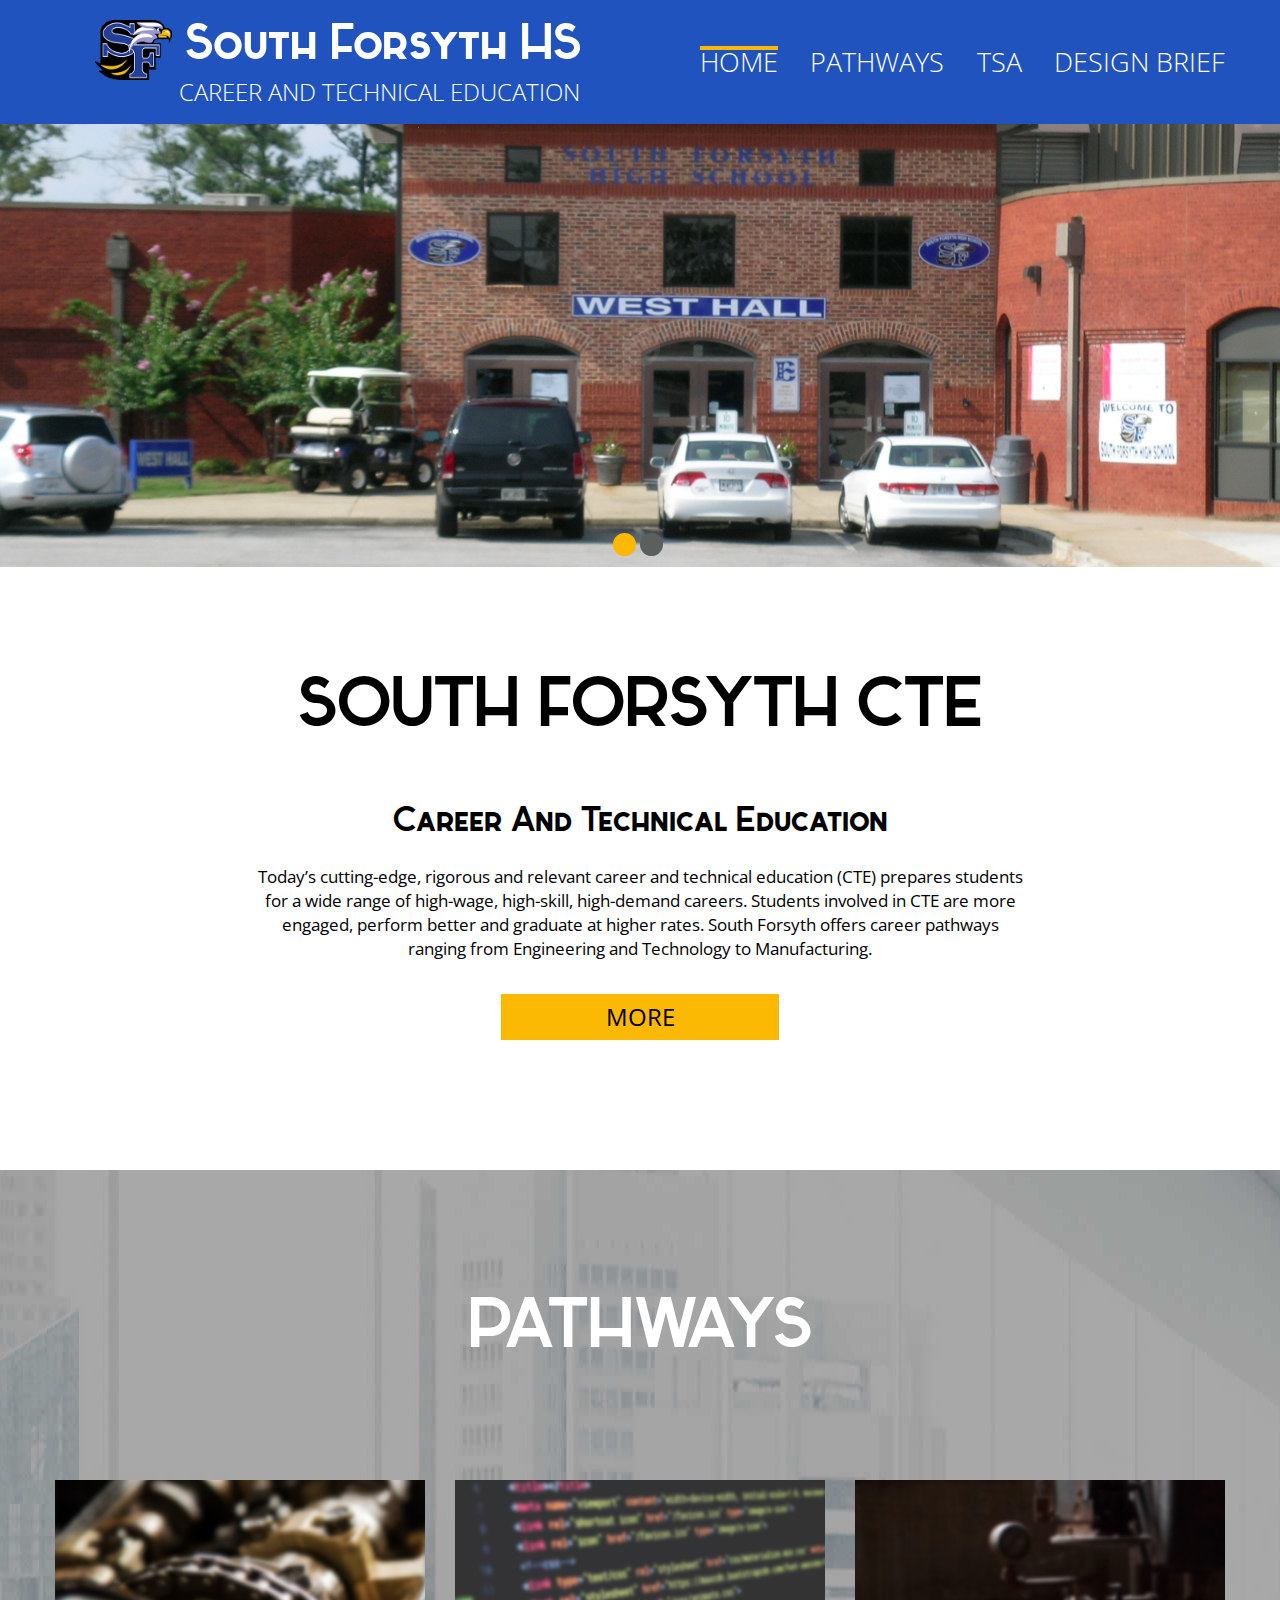
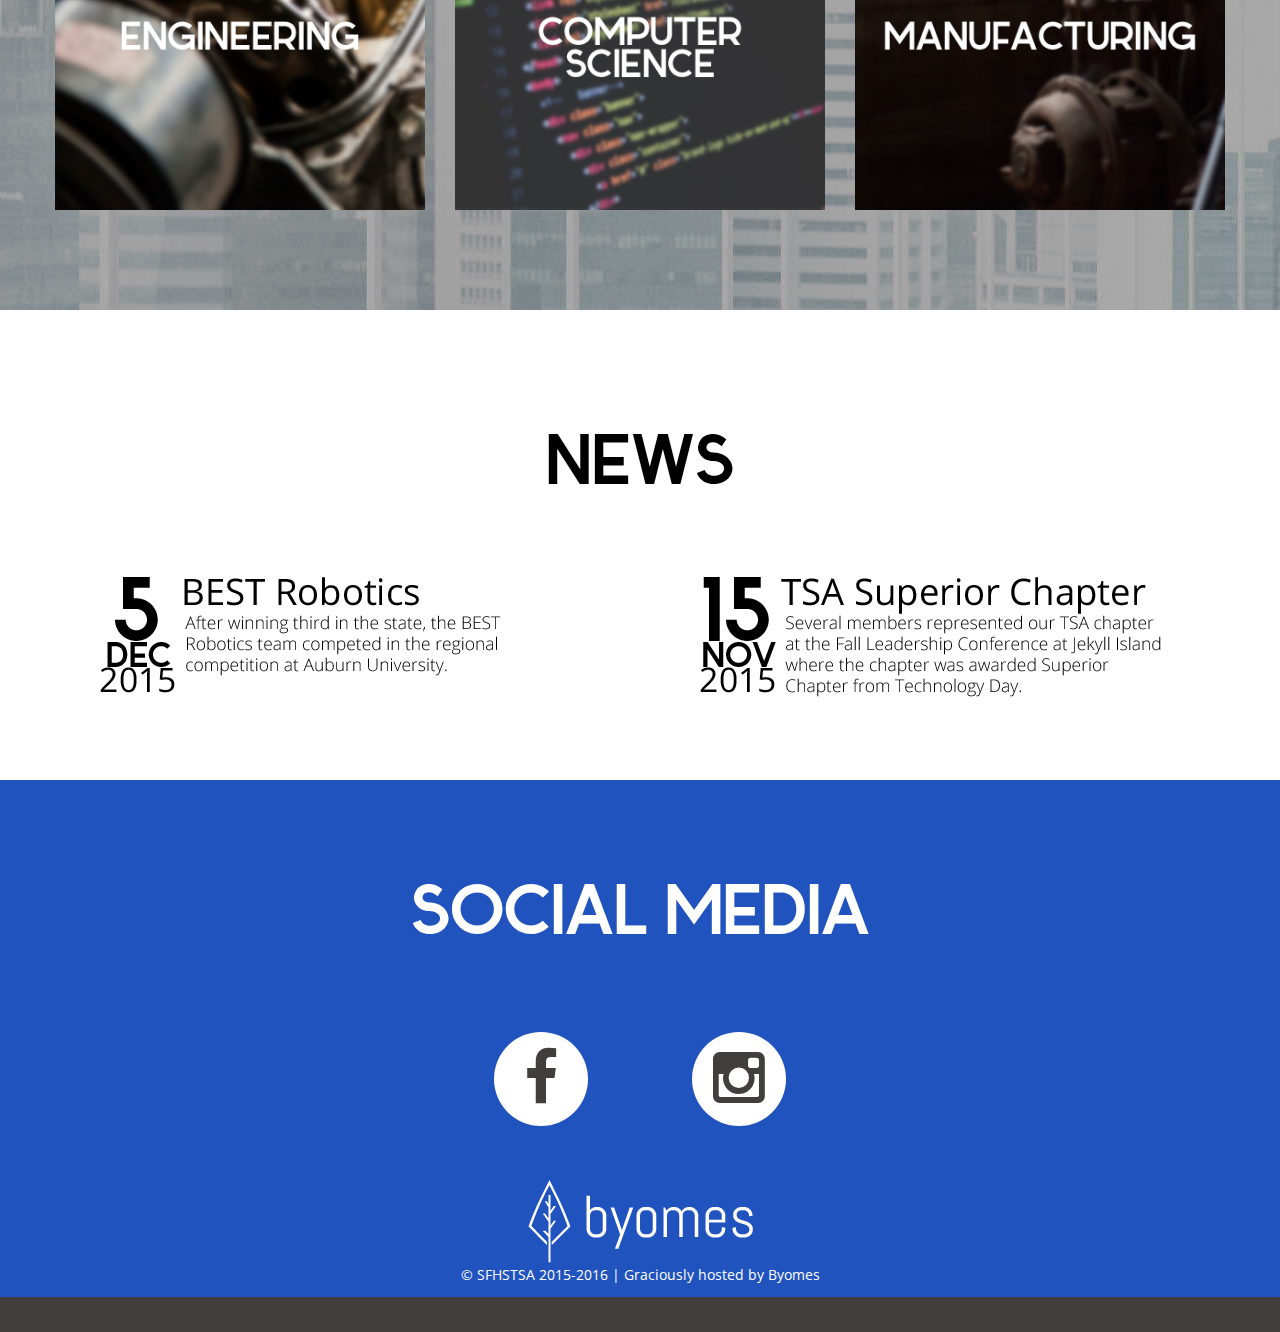
<file: index.html>
﻿<!DOCTYPE html>
<html lang="en">
	<head>
	<title>Home</title>
	<meta charset="utf-8">
	<meta name = "format-detection" content = "telephone=no" />
	<link rel="icon" href="images/SFHSlogo.png" type="image/x-icon">
	<link rel="stylesheet" href="css/grid.css">
	<link rel="stylesheet" href="css/style.css">
	<link rel="stylesheet" href="css/camera.css">
	<link rel="stylesheet" href="css/owl.carousel.css">
	<link rel="stylesheet" href="css/font-awesome-4.5.0/css/font-awesome.min.css">

	<script src="js/jquery.js"></script>
	<script src="js/jquery-migrate-1.2.1.js"></script>
	<script src='js/camera.js'></script>
	<script src="js/owl.carousel.js"></script>
	<script src="js/jquery.stellar.js"></script>
	<script src="js/script.js"></script>
	<style type="text/css">
	.auto-style1 {
		margin-left: 169;
	}
	</style>
	<!--[if (gt IE 9)|!(IE)]><!-->
	<script src="js/jquery.mobile.customized.min.js"></script>
	<script src="js/wow.js"></script>
	<script>
		$(document).ready(function () {
			if ($('html').hasClass('desktop')) {
				new WOW().init();
			}
		});
	</script>
	<!--<![endif]-->
	<!--[if lt IE 8]>
	<div style=' clear: both; text-align:center; position: relative;'>
	 <a href="http://windows.microsoft.com/en-US/internet-explorer/products/ie/home?ocid=ie6_countdown_bannercode">
		 <img src="images/ie8-panel/warning_bar_0000_us.jpg" border="0" height="42" width="820" alt="You are using an outdated browser" />
	 </a>
	</div>
	<![endif]-->
	<!--[if lt IE 9]>
		<script src="js/html5shiv.js"></script>
		<link rel="stylesheet" type="text/css" media="screen" href="css/ie.css">
	<![endif]-->
	</head>
<body class="Home">
<!--==============================header=================================-->
<header id="header">
	<div id="stuck_container">
		<div class="container">
			<div class="row">
				<div class="grid_12">
					<h1><sample href="Home.html">
						<a href="Home.html"><img alt="" height="60" src="images/SFHSlogo.png" width="77"></a> South Forsyth HS </sample>
					<span class="auto-style1" style="width: 500px">     &nbsp;&nbsp;&nbsp;&nbsp;&nbsp;&nbsp;&nbsp;&nbsp;&nbsp;&nbsp;&nbsp;&nbsp;&nbsp; CAREER AND TECHNICAL EDUCATION</span></h1>
					<nav>
						<ul class="sf-menu">
					<li class="current"><a href="Home.html">HOME</a></li>
<li><a href="Classes.html">PATHWAYS</a>
<ul>
<li><a href="Engineering.html">ENGINEERING</a></li>
<li><a href="ComputerScience.html">COMPUTER SCIENCE</a></li>
<li><a href="Manufacturing.html">MANUFACTURING</a></li>

</ul>
</li>
<li><a href="TSA.html">TSA</a>
<ul>
<li><a href="About.html">ABOUT</a></li>
<li><a href="Leadership.html">LEADERSHIP</a></li>
<li><a href="Activities.html">ACTIVITIES</a></li>
</ul>
</li>
<li><a href="DesignBrief.html"> DESIGN BRIEF</a>
<ul>
<li><a href="Problem.html">PROBLEM</a></li>
<li><a href="Solution.html">SOLUTION</a></li>
<li><a href="Technology.html">TECHNOLOGY</a></li>
</ul>
</li>
													</ul>
					</nav>
				</div>
			</div>
		</div>
	</div>
</header>

<!--=======content================================-->

<section id="content">
	<div class="full-width-container block-1">
		<div class="camera_container">
			<div id="camera_wrap">
				<div class="item" data-src="images/South_Forsyth_High_School_Main_Entrance.jpg">
					<div class="camera_caption fadeIn">
						<h3></h3>
						<p></p>

					</div>
				</div>
				<div class="item" data-src="images/MainPic.jpg">
					<div class="camera_caption fadeIn">
						<h3></h3>
						<p></p>

					</div>
				</div>
			</div>
		</div>
	</div>
	<div class="full-width-container block-2">
		<div class="container">
			<div class="row">
				<div class="grid_12">
					<header>
						<h2>SOUTH FORSYTH CTE</h2>
					</header>
					<h4><a>Career And Technical Education</a></h4>
					<p>Today’s cutting-edge, rigorous and relevant career and technical education (CTE) prepares students for a wide range of high-wage, high-skill, high-demand careers. Students involved in CTE are more engaged, perform better and graduate at higher rates. South Forsyth offers career pathways ranging from Engineering and Technology to Manufacturing.</p>
					<a href="Classes.html" class="btn">more</a>
				</div>
			</div>
		</div>
	</div>
	<div class="full-width-container block-3 parallax-block" data-stellar-background-ratio="0.5">
		<div class="container">
			<div class="row">
				<div class="grid_12">
					<header>
						<h2>Pathways</h2>
					</header>
				</div>
				<div class="grid_4">
					<div class="img_container"><a href="Engineering.html"><img src="images/eng_button.png" alt="projects"></a></div>
				</div>
				<div class="grid_4">
					<div class="img_container"><a href="ComputerScience.html"><img src="images/cs_button.png" alt="projects"></a></div>
				</div>
				<div class="grid_4">
					<div class="img_container"><a href="Manufacturing.html"><img src="images/manu_button.png" alt="projects"></a></div>
				</div>
			</div>
		</div>
	</div>
		<div class="full-width-container block-5">
		<div class="container">
			<div class="row">
				<div class="grid_12">
					<header>
						<h2>News</h2>
					</header>
				</div>
				<div class="grid_6">
					<article><img src="images/News1.png" alt="projects">
					</article>
				</div>
				<div class="grid_6">
					<article><img src="images/News2.png" alt="projects">
					</article>
				</div>
			</div>
		</div>
	</div>
</section>

<!--=======footer=================================-->
<footer id="footer">
	<div class="container">
		<div class="row">
		<div class="grid_12 copyright">
				<h2 style="color:white">Social Media</h2>
				<a href="https://www.facebook.com/SFHS-TSA-246510612053178/" class="btn bd-ra"><span class="fa fa-facebook"></span></a>
				<a href="https://www.instagram.com/sfhs_tsa/" class="btn bd-ra"><span class="fa fa-instagram"></span></a><br /><br />
				<a href="http://byomes.com"><img src="images/Byomes.png" alt="Byomes" /></a>
				<pre>© SFHSTSA 2015-2016 | Graciously hosted by Byomes</pre>
				</div>
			</div>
			</div>
	<div class="footer_bottom"></div>
</footer>
<script>
	jQuery(function(){
		jQuery('#camera_wrap').camera({
			height: '34.58333333333333%',
			thumbnails: false,
			pagination: true,
			fx: 'simpleFade',
			loader: 'none',
			hover: false,
			navigation: false,
			playPause: false,
			minHeight: "139px",
		});
	});
</script>
<script>
	$(document).ready(function() {
		$(".owl-carousel").owlCarousel({
			navigation: true,
			pagination: false,
			items : 3,
			itemsDesktop : [1199,3],
			itemsDesktopSmall : [979,3],
			itemsTablet: [750,1],
			itemsMobile : [479,1],
			navigationText: false
		});
	});
</script>
<script>
	$(document).ready(function() {
			if ($('html').hasClass('desktop')) {
				$.stellar({
					horizontalScrolling: false,
					verticalOffset: 20,
					resposive: true,
					hideDistantElements: true,
				});
			}
		});
</script>

</body>
</html>
</file>
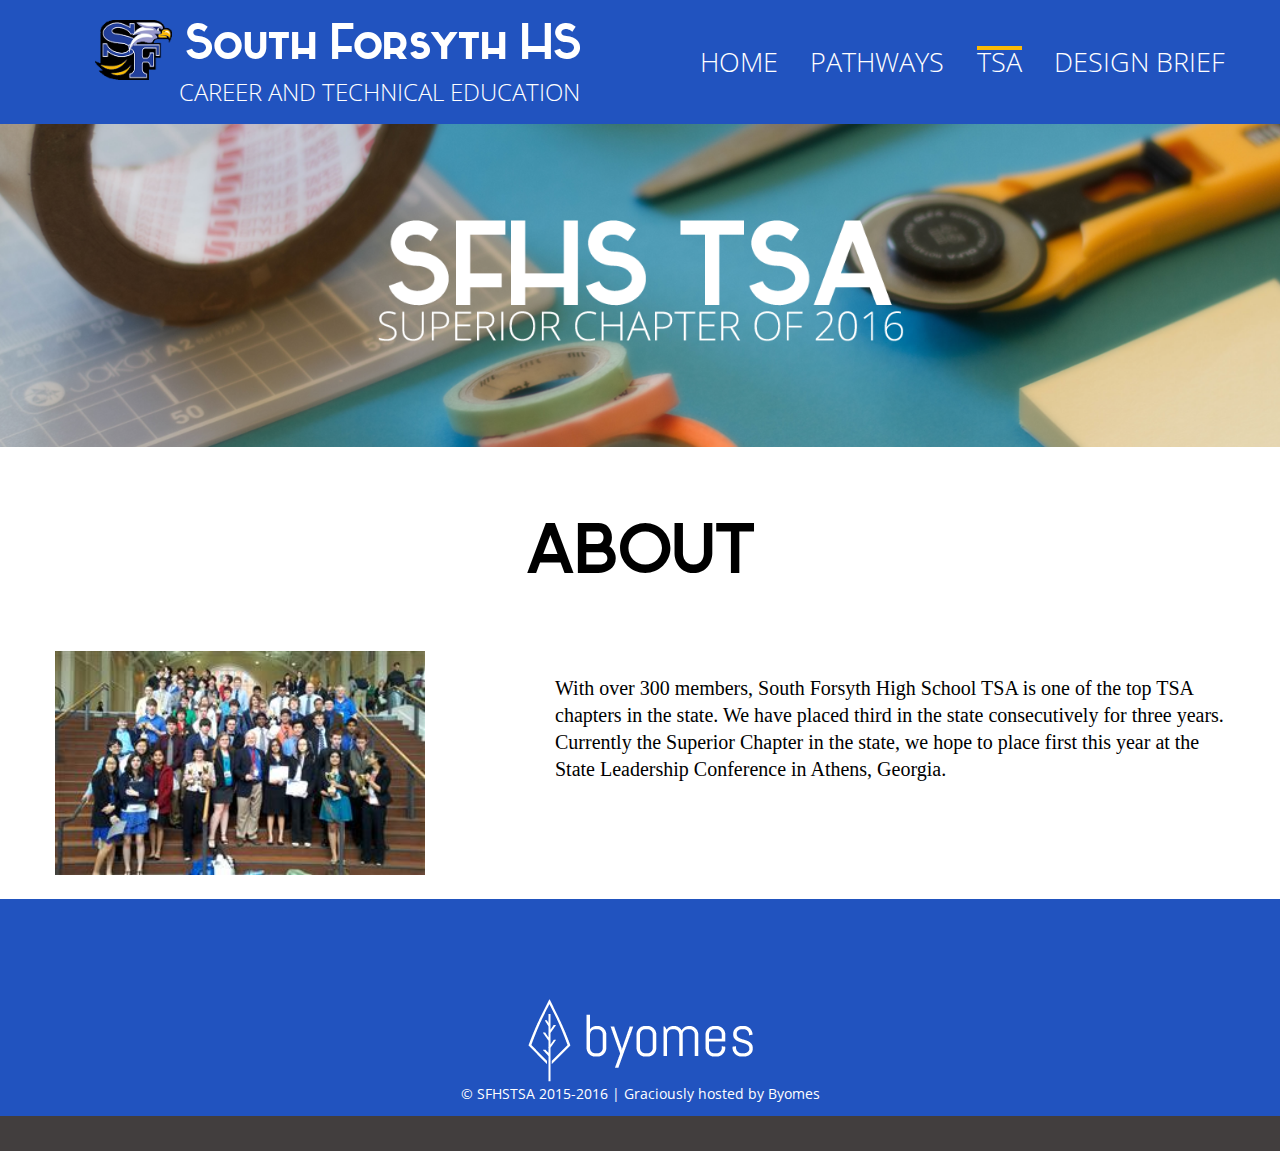
<file: About.html>
﻿<!DOCTYPE html>
<html lang="en"><head>

	<title>SFHS TSA</title><meta charset="utf-8">
	<meta name="format-detection" content="telephone=no">
	<link rel="icon" href="images/SFHSlogo.png" type="image/x-icon">
	<link rel="stylesheet" href="css/grid.css">
	<link rel="stylesheet" href="css/style.css">
	<link rel="stylesheet" href="css/font-awesome-4.5.0/css/font-awesome.min.css">

	<script src="js/jquery.js"></script>
	<script src="js/jquery-migrate-1.2.1.js"></script>
	<script src="js/jquery.stellar.js"></script>
	<script src="js/script.js"></script><!--[if (gt IE 9)|!(IE)]><!-->

	<script src="js/wow.js"></script>
	<script>
		$(document).ready(function () {
			if ($('html').hasClass('desktop')) {
				new WOW().init();
			}
		});
	</script><!--<![endif]--><!--[if lt IE 8]>
	<div style=' clear: both; text-align:center; position: relative;'>
	 <a href="http://windows.microsoft.com/en-US/internet-explorer/products/ie/home?ocid=ie6_countdown_bannercode">
		 <img src="images/ie8-panel/warning_bar_0000_us.jpg" border="0" height="42" width="820" alt="You are using an outdated browser. For a faster, safer browsing experience, upgrade for free today." />
	 </a>
	</div>
	<![endif]--><!--[if lt IE 9]>
		<script src="js/html5shiv.js"></script>
		<link rel="stylesheet" type="text/css" media="screen" href="css/ie.css">
	<![endif]--></head>

	<body class="Engineering">
<!--==============================header=================================-->
<header id="header">
	<div id="stuck_container">
		<div class="container">
			<div class="row">
				<div class="grid_12">
					<h1><sample href="Home.html">
						<a href="Home.html"><img alt="" height="60" src="images/SFHSlogo.png" width="77"></a> South Forsyth HS </sample>
					<span class="auto-style1" style="width: 500px">     &nbsp;&nbsp;&nbsp;&nbsp;&nbsp;&nbsp;&nbsp;&nbsp;&nbsp;&nbsp;&nbsp;&nbsp;&nbsp; CAREER AND TECHNICAL EDUCATION</span></h1>
					<nav>
						<ul class="sf-menu">
					<li><a href="Home.html">HOME</a></li>
<li><a href="Classes.html">PATHWAYS</a>
<ul>
<li><a href="Engineering.html">ENGINEERING</a></li>
<li><a href="ComputerScience.html">COMPUTER SCIENCE</a></li>
<li><a href="Manufacturing.html">MANUFACTURING</a></li>

</ul>
</li>
<li class="current"><a href="TSA.html">TSA</a>
<ul>
<li><a href="About.html">ABOUT</a></li>
<li><a href="Leadership.html">LEADERSHIP</a></li>
<li><a href="Activities.html">ACTIVITIES</a></li>
</ul>
</li>
<li><a href="DesignBrief.html"> DESIGN BRIEF</a>
<ul>
<li><a href="Problem.html">PROBLEM</a></li>
<li><a href="Solution.html">SOLUTION</a></li>
<li><a href="Technology.html">TECHNOLOGY</a></li>
</ul>
</li>
													</ul>
					</nav>
				</div>
			</div>
		</div>
	</div>
</header>

<!--=======content================================-->

<section id="content"><div class="parent">
	<img alt="images/Pic1.png" src="images/SFHSTSAPic.png"></div></section><div class="full-width-container block-1">

		<div class="container">
			<div class="row">
				<div class="grid_12"><br /><br /><br />
					<header>
						</header><h2>About</h2>

				</div>
				<div class="grid_4a">
					<div class="img_container"><img src="images/SLC1.jpg" alt="img"></div>
				</div>
				<div class="grid_7 preffix_1">
					<p3>With over 300 members, South Forsyth High School TSA is one of the top TSA chapters in the state. We have placed third in the state consecutively for three years. Currently the Superior Chapter in the state, we hope to place first this year at the State Leadership Conference in Athens, Georgia.</p3>
				</div>
			</div>
		</div>
	</div>


		<br />






<!--=======footer=================================-->
<footer id="footer">
	<div class="container">
		<div class="row">
			<div class="grid_12 copyright"><a href="http://byomes.com"><img src="images/Byomes.png" alt="Byomes" /></a>

									<pre>© SFHSTSA 2015-2016 | Graciously hosted by Byomes</pre>
					</div>
			</div>
			</div>
	<div class="footer_bottom"></div>
</footer>
<script>
	$(document).ready(function() {
			if ($('html').hasClass('desktop')) {
				$.stellar({
					horizontalScrolling: false,
					verticalOffset: 20,
					resposive: true,
					hideDistantElements: true,
				});
			}
		});
</script>
</body></html>
</file>
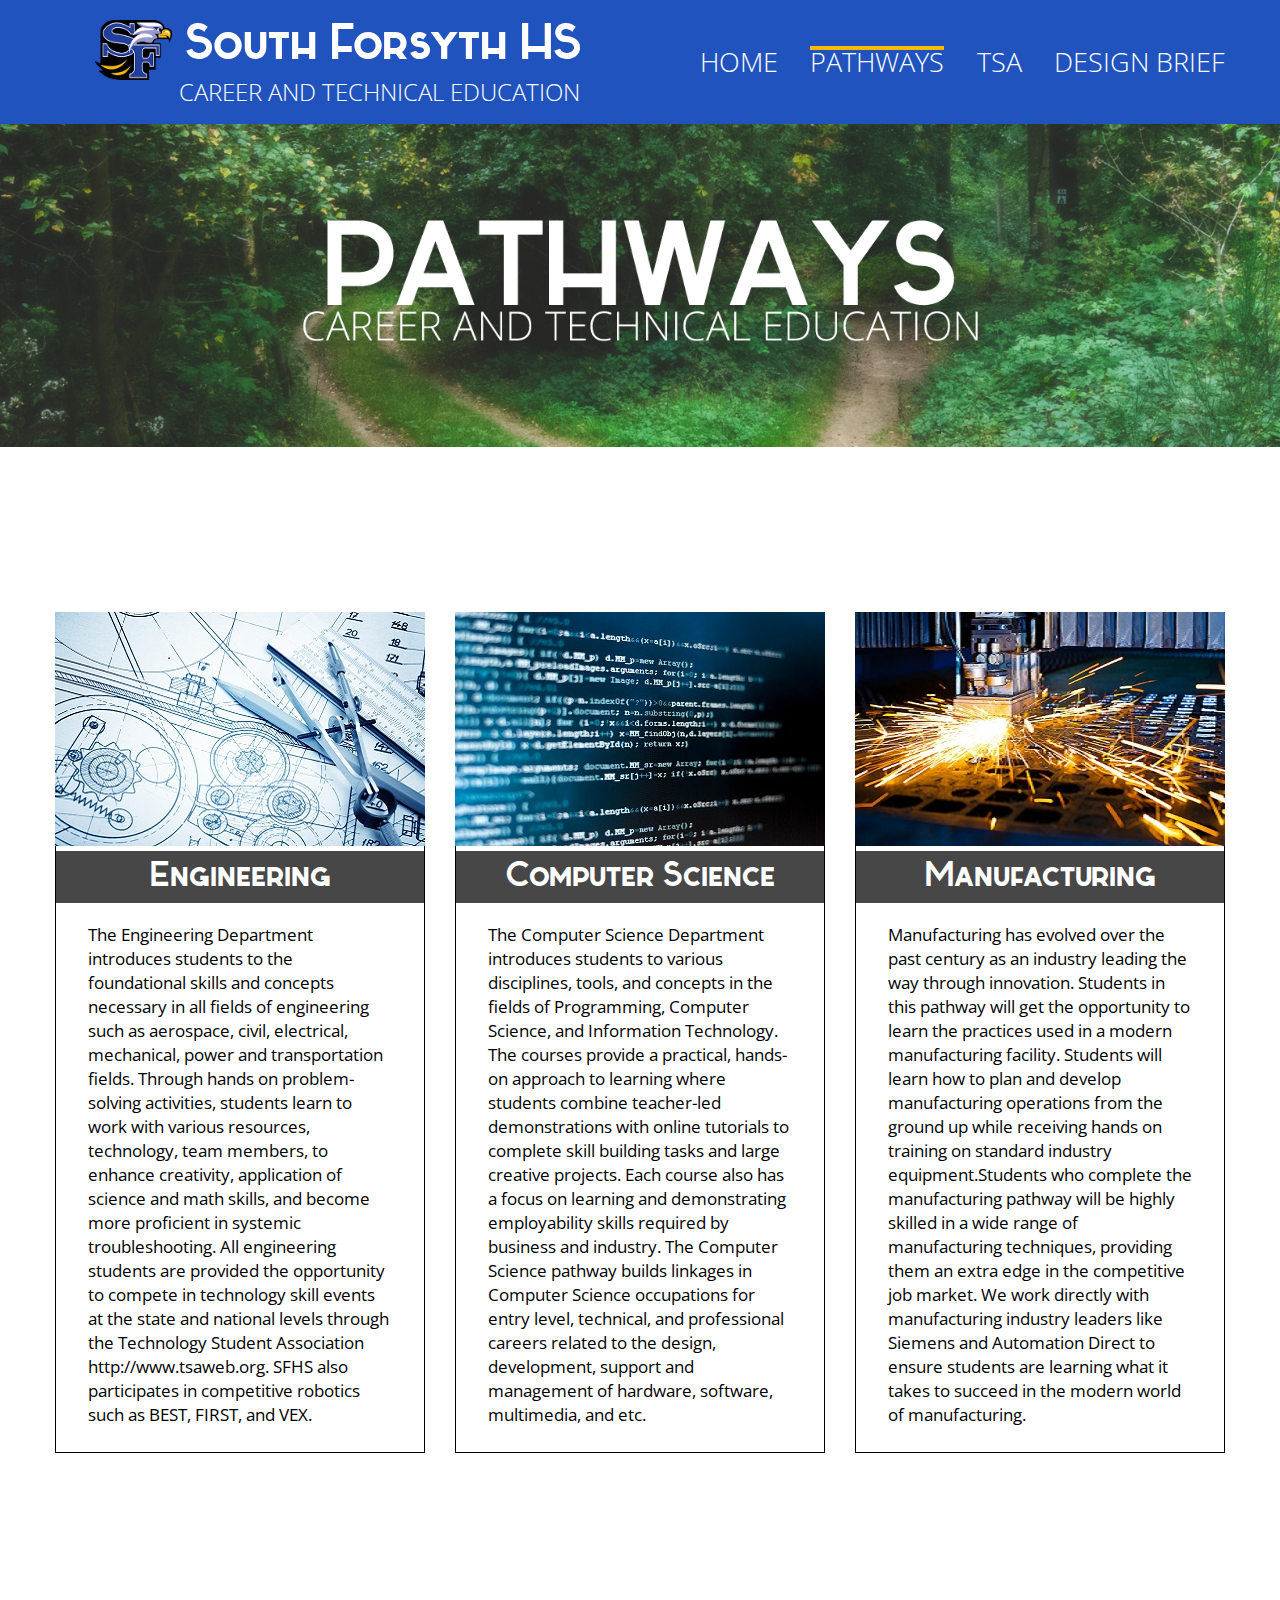
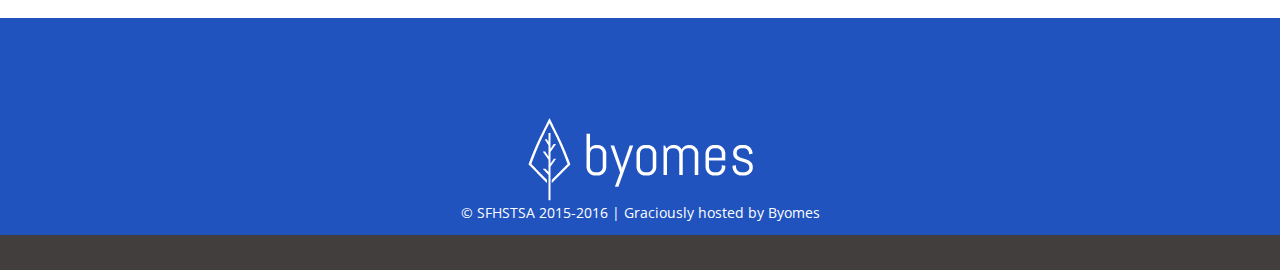
<file: Classes.html>
﻿<!DOCTYPE html>
<html lang="en">
	<head>
	<title>Pathways</title>
	<meta charset="utf-8">
	<meta name = "format-detection" content = "telephone=no" />
	<link rel="icon" href="images/SFHSlogo.png" type="image/x-icon">
	<link rel="stylesheet" href="css/grid.css">
	<link rel="stylesheet" href="css/style.css">
	<link rel="stylesheet" href="css/touchTouch.css">
	<link rel="stylesheet" href="css/font-awesome-4.5.0/css/font-awesome.min.css">


	<script src="js/jquery.js"></script>
	<script src="js/jquery-migrate-1.2.1.js"></script>
	<script src="js/touchTouch.jquery.js"></script>
	<script src="js/script.js"></script>
	<!--[if (gt IE 9)|!(IE)]><!-->
	<script src="js/wow.js"></script>
	<script>
		$(document).ready(function () {
			if ($('html').hasClass('desktop')) {
				new WOW().init();
			}
		});
	</script>
	<!--<![endif]-->
	<!--[if lt IE 8]>
	<div style=' clear: both; text-align:center; position: relative;'>
	 <a href="http://windows.microsoft.com/en-US/internet-explorer/products/ie/home?ocid=ie6_countdown_bannercode">
		 <img src="images/ie8-panel/warning_bar_0000_us.jpg" border="0" height="42" width="820" alt="You are using an outdated browser. For a faster, safer browsing experience, upgrade for free today." />
	 </a>
	</div>
	<![endif]-->
	<!--[if lt IE 9]>
		<script src="js/html5shiv.js"></script>
		<link rel="stylesheet" type="text/css" media="screen" href="css/ie.css">
	<![endif]-->
	</head>
<body class="Classes">
<!--==============================header=================================-->
<header id="header">
	<div id="stuck_container">
		<div class="container">
			<div class="row">
				<div class="grid_12">
					<h1><sample href="Home.html">
						<a href="Home.html"><img alt="" height="60" src="images/SFHSlogo.png" width="77"></a> South Forsyth HS </sample>
					<span class="auto-style1" style="width: 500px">     &nbsp;&nbsp;&nbsp;&nbsp;&nbsp;&nbsp;&nbsp;&nbsp;&nbsp;&nbsp;&nbsp;&nbsp;&nbsp; CAREER AND TECHNICAL EDUCATION</span></h1>
					<nav>
						<ul class="sf-menu">
					<li><a href="Home.html">HOME</a></li>
<li class="current"><a href="Classes.html">PATHWAYS</a>
<ul>
<li><a href="Engineering.html">ENGINEERING</a></li>
<li><a href="ComputerScience.html">COMPUTER SCIENCE</a></li>
<li><a href="Manufacturing.html">MANUFACTURING</a></li>

</ul>
</li>
<li><a href="TSA.html">TSA</a>
<ul>
<li><a href="About.html">ABOUT</a></li>
<li><a href="Leadership.html">LEADERSHIP</a></li>
<li><a href="Activities.html">ACTIVITIES</a></li>
</ul>
</li>
<li><a href="DesignBrief.html"> DESIGN BRIEF</a>
<ul>
<li><a href="Problem.html">PROBLEM</a></li>
<li><a href="Solution.html">SOLUTION</a></li>
<li><a href="Technology.html">TECHNOLOGY</a></li>
</ul>
</li>
													</ul>
					</nav>
				</div>
			</div>
		</div>
	</div>
</header>

<!--=======content================================-->

<section id="content"><div class="parent">
	<img alt="images/Pic1.png" src="images/PathwayPic.png"></div></section>
	<div class="container">
			<div class="row">
			</div>
	</div>

	<div class="full-width-container block-1">
		<div class="container">
			<div class="row">
									<div class="grid_4">
						<div class="img_container"><a href="Engineering.html"><img src="images/EngineeringPic.jpg" alt="projects"></a></div>
						<article>
							<h4><a href="Engineering.html">Engineering</a></h4>
							<p>The Engineering Department introduces students to the foundational skills and concepts necessary in all fields of engineering such as aerospace, civil, electrical, mechanical, power and transportation fields.  Through hands on problem-solving activities, students learn to work with various resources, technology, team members, to enhance creativity, application of science and math skills, and become more proficient in systemic troubleshooting.  All engineering students are provided the opportunity to compete in technology skill events at the state and national levels through the Technology Student Association http://www.tsaweb.org. SFHS also participates in competitive robotics such as BEST, FIRST, and VEX.</p>
						</article>
					</div>
					<div class="grid_4">
						<div class="img_container"><a href="ComputerScience.html"><img src="images/CompPic.jpg" alt="projects"></a></div>
						<article>
							<h4><a href="ComputerScience.html">Computer Science</a></h4>
							<p>The Computer Science Department introduces students to various disciplines, tools, and concepts in the fields of Programming, Computer Science, and Information Technology. The courses provide a practical, hands-on approach to learning where students combine teacher-led demonstrations with online tutorials to complete skill building tasks and large creative projects. Each course also has a focus on learning and demonstrating employability skills required by business and industry. The Computer Science pathway builds linkages in Computer Science occupations for entry level, technical, and professional careers related to the design, development, support and management of hardware, software, multimedia, and etc.</p>
						</article>
					</div>
					<div class="grid_4">
						<div class="img_container"><a href="Manufacturing.html"><img src="images/ManufactPic.jpg" alt="projects"></a></div>
						<article>
							<h4><a href="Manufacturing.html">Manufacturing</a></h4>
							<p>Manufacturing has evolved over the past century as an industry leading the way through innovation. Students in this pathway will get the opportunity to learn the practices used in a modern manufacturing facility. Students will learn how to plan and develop manufacturing operations from the ground up while receiving hands on training on standard industry equipment.Students who complete the manufacturing pathway will be highly skilled in a wide range of manufacturing techniques, providing them an extra edge in the competitive job market. We work directly with manufacturing industry leaders like Siemens and Automation Direct to ensure students are learning what it takes to succeed in the modern world of manufacturing.</p>
						</article>
					</div>
				</div>
			</div>
		</div>


<!--=======footer=================================-->
<footer id="footer">
	<div class="container">
		<div class="row">
			<div class="grid_12 copyright"><a href="http://byomes.com"><img src="images/Byomes.png" alt="Byomes" /></a>
				<pre>© SFHSTSA 2015-2016 | Graciously hosted by Byomes</pre>
			</div>
			</div>
			</div>
	<div class="footer_bottom"></div>
</footer>
<script>
	$(function(){
		$('#touch_gallery a').touchTouch();
	});
</script>
</body>
</html>
</file>
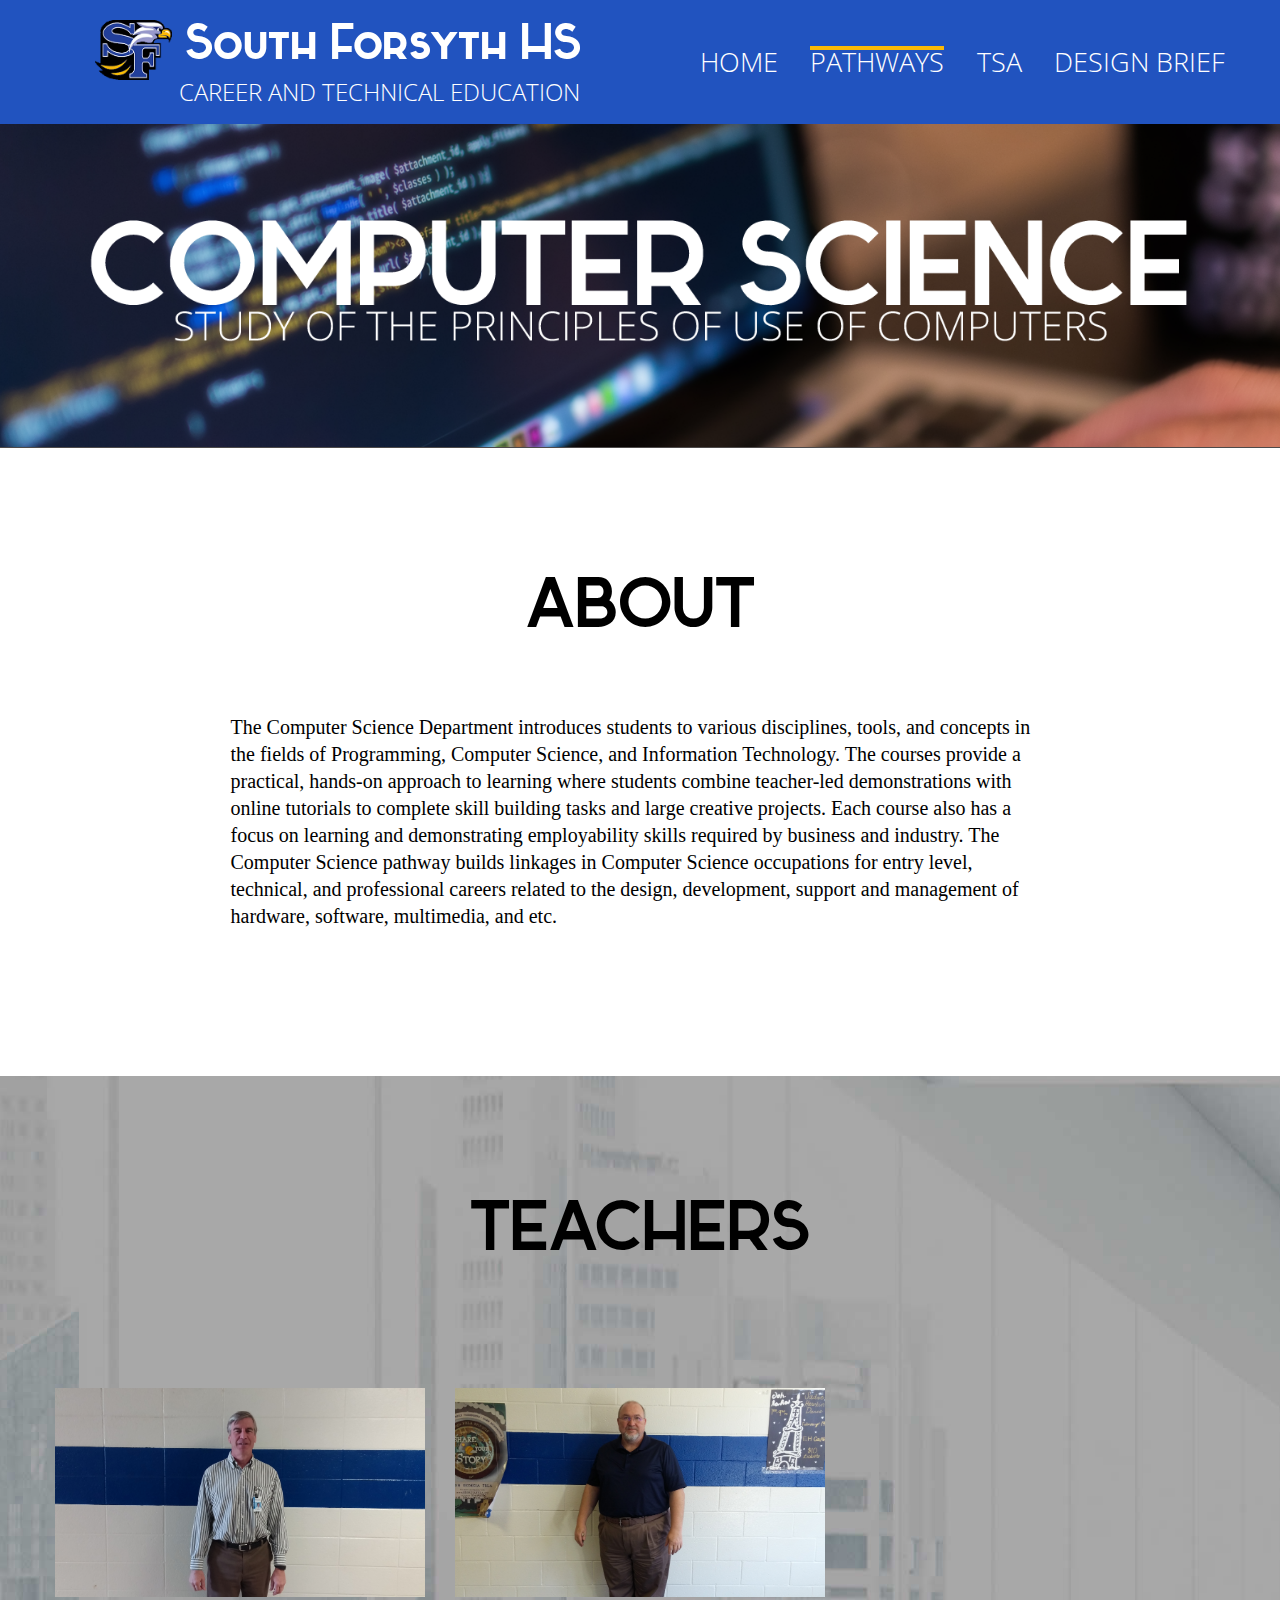
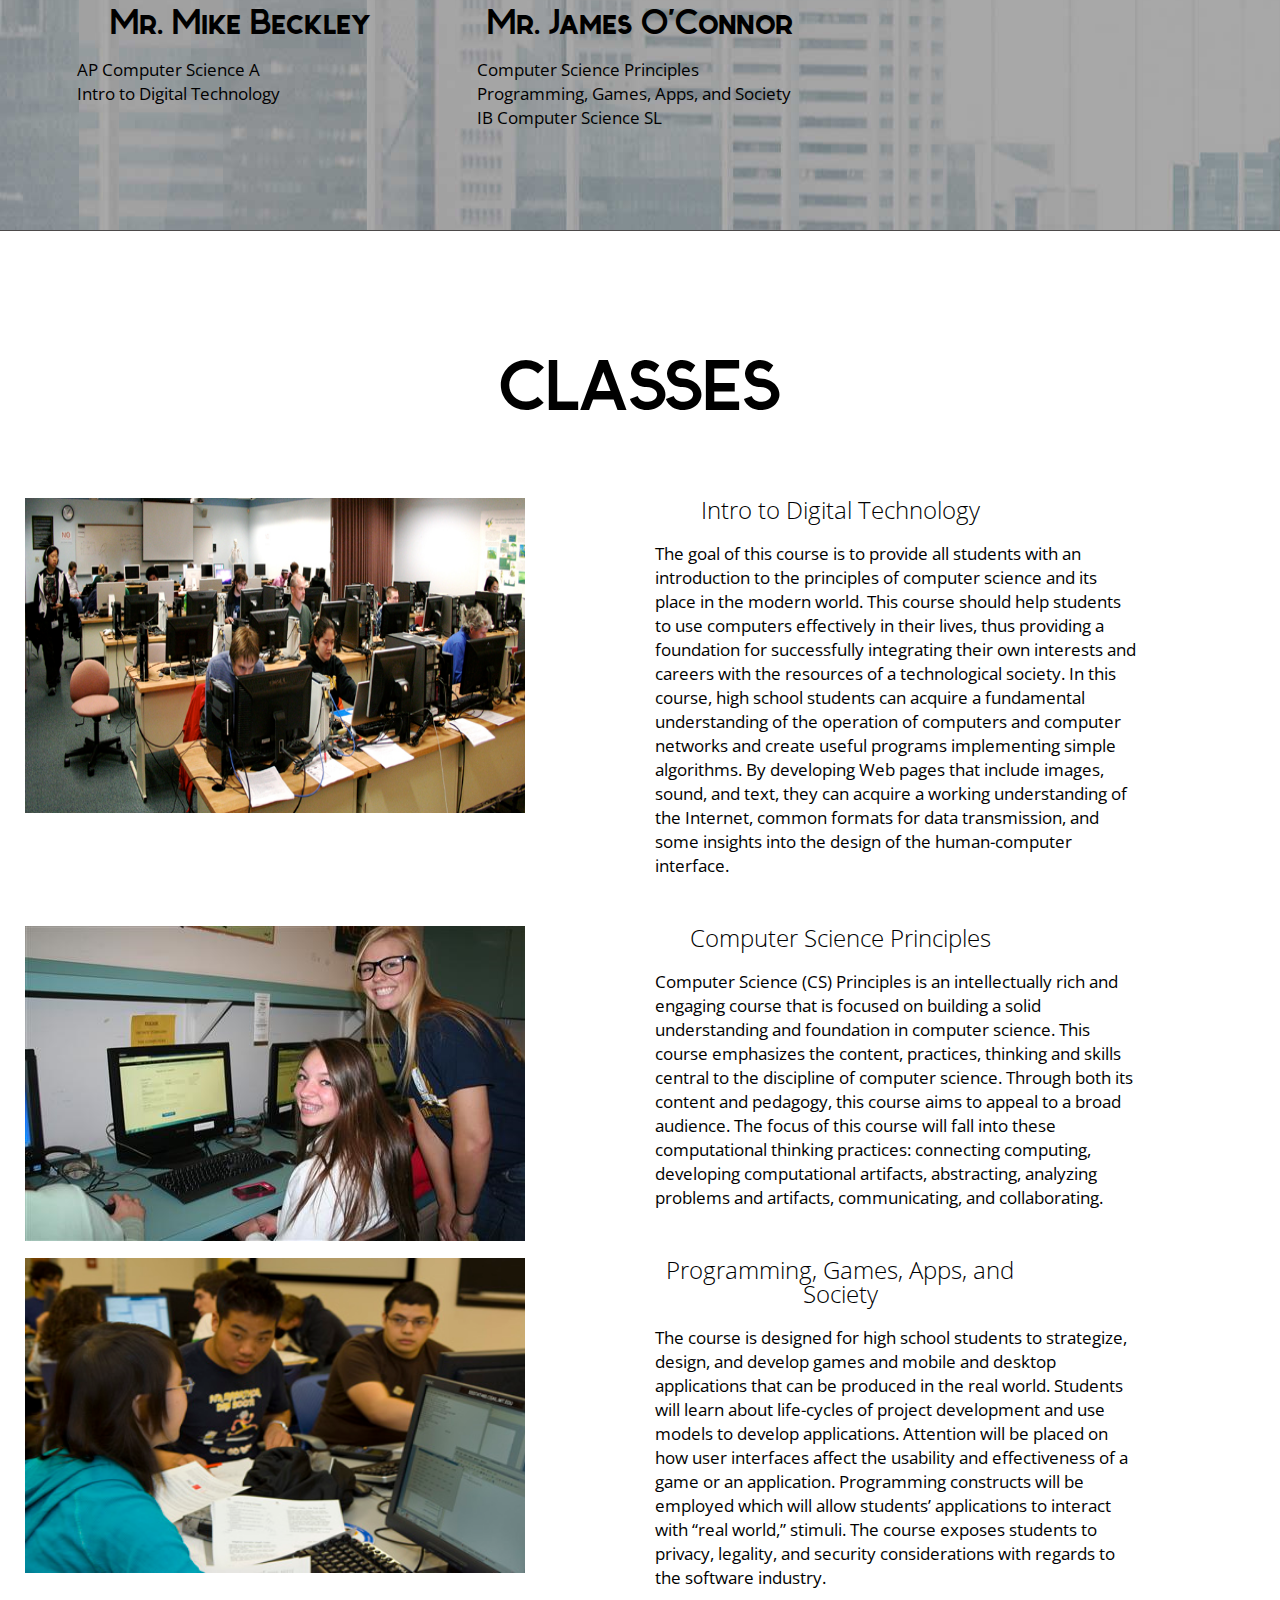
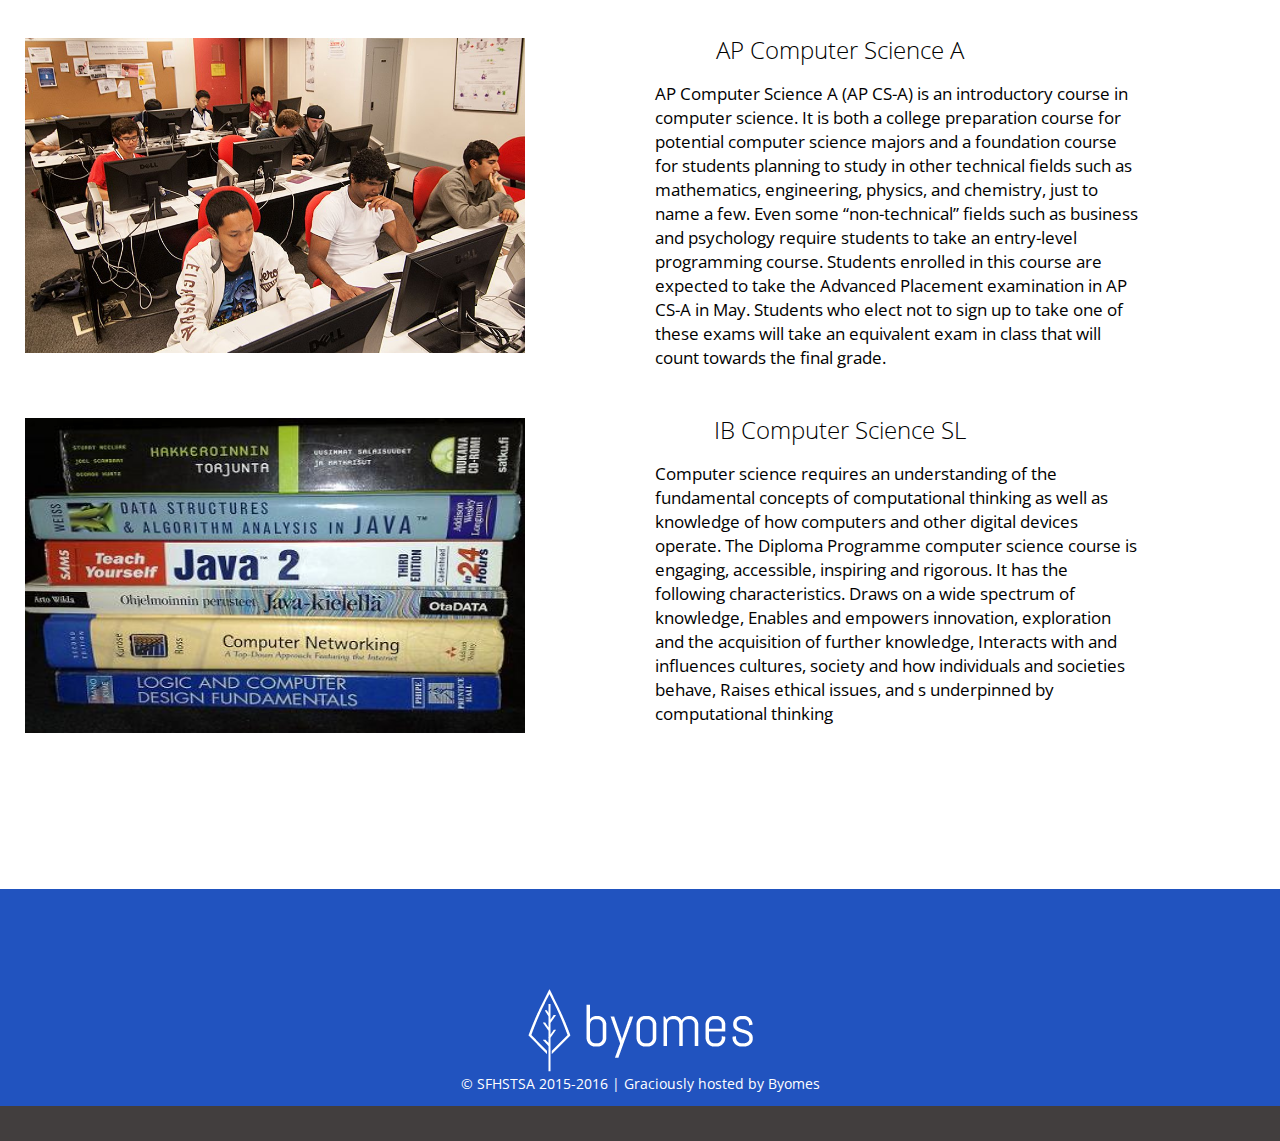
<file: ComputerScience.html>
﻿<!DOCTYPE html>
<html lang="en"><head>

	<title>Computer Science</title><meta charset="utf-8">
	<meta name="format-detection" content="telephone=no">
	<link rel="icon" href="images/SFHSlogo.png" type="image/x-icon">
	<link rel="stylesheet" href="css/grid.css">
	<link rel="stylesheet" href="css/style.css">
	<link rel="stylesheet" href="css/font-awesome-4.5.0/css/font-awesome.min.css">


	<script src="js/jquery.js"></script>
	<script src="js/jquery-migrate-1.2.1.js"></script>
	<script src="js/jquery.stellar.js"></script>
	<script src="js/script.js"></script><!--[if (gt IE 9)|!(IE)]><!-->

	<script src="js/wow.js"></script>
	<script>
		$(document).ready(function () {
			if ($('html').hasClass('desktop')) {
				new WOW().init();
			}
		});
	</script><!--<![endif]--><!--[if lt IE 8]>
	<div style=' clear: both; text-align:center; position: relative;'>
	 <a href="http://windows.microsoft.com/en-US/internet-explorer/products/ie/home?ocid=ie6_countdown_bannercode">
		 <img src="images/ie8-panel/warning_bar_0000_us.jpg" border="0" height="42" width="820" alt="You are using an outdated browser. For a faster, safer browsing experience, upgrade for free today." />
	 </a>
	</div>
	<![endif]--><!--[if lt IE 9]>
		<script src="js/html5shiv.js"></script>
		<link rel="stylesheet" type="text/css" media="screen" href="css/ie.css">
	<![endif]--></head>

	<body class="ComputerScience">
<!--==============================header=================================-->
<header id="header">
	<div id="stuck_container">
		<div class="container">
			<div class="row">
				<div class="grid_12">
					<h1><sample href="Home.html">
						<a href="Home.html"><img alt="" height="60" src="images/SFHSlogo.png" width="77"></a> South Forsyth HS </sample>
					<span class="auto-style1" style="width: 500px">     &nbsp;&nbsp;&nbsp;&nbsp;&nbsp;&nbsp;&nbsp;&nbsp;&nbsp;&nbsp;&nbsp;&nbsp;&nbsp; CAREER AND TECHNICAL EDUCATION</span></h1>
					<nav>
						<ul class="sf-menu">
					<li><a href="Home.html">HOME</a></li>
<li class="current"><a href="Classes.html">PATHWAYS</a>
<ul>
<li><a href="Engineering.html">ENGINEERING</a></li>
<li><a href="ComputerScience.html">COMPUTER SCIENCE</a></li>
<li><a href="Manufacturing.html">MANUFACTURING</a></li>

</ul>
</li>
<li><a href="TSA.html">TSA</a>
<ul>
<li><a href="About.html">ABOUT</a></li>
<li><a href="Leadership.html">LEADERSHIP</a></li>
<li><a href="Activities.html">ACTIVITIES</a></li>
</ul>
</li>
<li><a href="DesignBrief.html"> DESIGN BRIEF</a>
<ul>
<li><a href="Problem.html">PROBLEM</a></li>
<li><a href="Solution.html">SOLUTION</a></li>
<li><a href="Technology.html">TECHNOLOGY</a></li>
</ul>
</li>
													</ul>
					</nav>
				</div>
			</div>
		</div>
	</div>
</header>

<!--=======content================================-->

<section id="content"><div class="parent">
	<img alt="images/Pic1.png" src="images/ComputerSciPic.png"></div></section><div class="full-width-container block-1">
		<div class="container">
			<div class="row">


			</div>
			</div>
	</div>
	<div class="full-width-container block-3">
	<div class="container">
			<div class="row">
				<div class="grid_12">
					<header>
					</header><h2>About</h2>

					<div class="single_box" style="margin-left:15%; margin-right:15%; margin-bottom: 30px;">
						<p3>The Computer Science Department introduces students to various disciplines, tools, and concepts in the fields of Programming, Computer Science, and Information Technology. The courses provide a practical, hands-on approach to learning where students combine teacher-led demonstrations with online tutorials to complete skill building tasks and large creative projects. Each course also has a focus on learning and demonstrating employability skills required by business and industry. The Computer Science pathway builds linkages in Computer Science occupations for entry level, technical, and professional careers related to the design, development, support and management of hardware, software, multimedia, and etc.</p3>
				 </div>
				</div>
			</div>
		</div>
	</div>
	<div class="full-width-container block-2 parallax-block" data-stellar-background-ratio="0.5">
		<div class="container">
			<div class="row">
				<div class="grid_12">
					<header>
						</header><h2>Teachers</h2>

				</div>
				<div class="grid_4">
					<article>
						</article><div class="img_container"><img src="images/Beckley.jpg" alt="our team"></div>
						<h4>Mr. Mike Beckley</h4>
						<p>AP Computer Science A</p>
					    <p>Intro to Digital Technology</p>

				</div>
				<div class="grid_4">
					<article>
						</article><div class="img_container"><img src="images/Oconnor.jpg" alt="our team"></div>
						<h4>Mr. James O'Connor</h4>
						<p>Computer Science Principles</p>
					    <p>Programming, Games, Apps, and Society </p>
					    <p>IB Computer Science SL</p>



				</div>
			</div>
		</div>
	</div>
	<div class="full-width-container block-3">
		<div class="container">
			<div class="row">
				<div class="grid_12">
					<header>
						</header><h2>Classes</h2>

				</div>
				<div class="row2">
				<div class="grid_8">
								<img style="height: 315px;" src="images/IDTPIC.jpg" alt="img" width="500px"></div>
						<div class="grid_4a">
							<h5><a href="#">Intro to Digital Technology</a></h5>
							<p style="width: 484px">The goal of this course is to provide all students with an introduction to the principles of computer science and its place in the modern world. This course should help students to use computers effectively in their lives, thus providing a foundation for successfully integrating their own interests and careers with the resources of a technological society.  In this course, high school students can acquire a fundamental understanding of the operation of computers and computer networks and create useful programs implementing simple algorithms. By developing Web pages that include images, sound, and text, they can acquire a working understanding of the Internet, common formats for data transmission, and some insights into the design of the human-computer interface.  </p>
							<p>&nbsp;</p>
							<p>&nbsp;</p><p></p><p> </p>
						</div>

					<div class="grid_8">
								<img style="height: 315px;" src="images/NEXTPIC.png" alt="img" width="500px"></div>
						<div class="grid_4a">
						    <h5><a href="#">Computer Science Principles</a></h5>
							<p style="width: 484px">Computer Science (CS) Principles is an intellectually rich and engaging course that is focused on building a solid
understanding and foundation in computer science. This course emphasizes the content, practices, thinking and skills
central to the discipline of computer science. Through both its content and pedagogy, this course aims to appeal to a
broad audience. The focus of this course will fall into these computational thinking practices: connecting computing,
developing computational artifacts, abstracting, analyzing problems and artifacts, communicating, and collaborating.</p>							<p>&nbsp;</p>
							<p>&nbsp;</p><p></p><p> </p>
						</div>

					<div class="grid_8">
								<img style="height: 315px;" src="images/PEGPIC.jpg" alt="img" width="500px"></div>
						<div class="grid_4a">
							<h5><a href="#">Programming, Games, Apps, and Society</a></h5>
							<p style="width: 484px">The course is designed for high school students to strategize, design, and develop games and mobile and desktop
applications that can be produced in the real world. Students will learn about life-cycles of project development and use
models to develop applications. Attention will be placed on how user interfaces affect the usability and effectiveness of
a game or an application. Programming constructs will be employed which will allow students’ applications to interact
with “real world,” stimuli. The course exposes students to privacy, legality, and security considerations with regards to
the software industry.</p>
							<p>&nbsp;</p>
							<p>&nbsp;</p><p></p><p> </p>
						</div>

					<div class="grid_8">
								<img style="height: 315px;" src="images/APCS1.jpg" alt="img" width="500px"></div>
						<div class="grid_4a">
						    <h5><a href="#">AP Computer Science A </a></h5>
							<p style="width: 484px">AP Computer Science A (AP CS-A) is an introductory course in computer science. It is both a college preparation course for potential computer science majors and a foundation course for students planning to study in other technical fields such as mathematics, engineering, physics, and chemistry, just to name a few. Even some “non-technical” fields such as business and psychology require students to take an entry-level programming course. Students enrolled in this course are expected to take the Advanced Placement examination in AP CS-A in May. Students who elect not to sign up to take one of these exams will take an equivalent exam in class that will count towards the final grade.

</p>
							<p>&nbsp;</p>
							<p>&nbsp;</p><p></p><p> </p>
						</div>

					<div class="grid_8">
								<img style="height: 315px;" src="images/APCSPIC.jpg" alt="img" width="500px"></div>
						<div class="grid_4a">
							<h5><a href="#">IB Computer Science SL</a></h5>
							<p style="width: 484px">Computer science requires an understanding of the fundamental concepts of computational thinking as
well as knowledge of how computers and other digital devices operate. The Diploma Programme computer science
course is engaging, accessible, inspiring and rigorous. It has the following characteristics.
Draws on a wide spectrum of knowledge,
Enables and empowers innovation, exploration and the acquisition of further knowledge,
Interacts with and influences cultures, society and how individuals and societies behave,
Raises ethical issues,
 and s underpinned by computational thinking</p>
							<p>&nbsp;</p>
							<p>&nbsp;</p><p> </p>
						</div>

				</div>
			</div>
		</div>
	</div>
</div>


<!--=======footer=================================-->
<footer id="footer">
	<div class="container">
		<div class="row">
			<div class="grid_12 copyright"><a href="http://byomes.com"><img src="images/Byomes.png" alt="Byomes" /></a>
									<pre>© SFHSTSA 2015-2016 | Graciously hosted by Byomes</pre>
					</div>
					</div>
	</div>
	<div class="footer_bottom"></div>
</footer>


<script>
	$(document).ready(function() {
			if ($('html').hasClass('desktop')) {
				$.stellar({
					horizontalScrolling: false,
					verticalOffset: 20,
					resposive: true,
					hideDistantElements: true,
				});
			}
		});
</script>
</div></body></html>
</file>
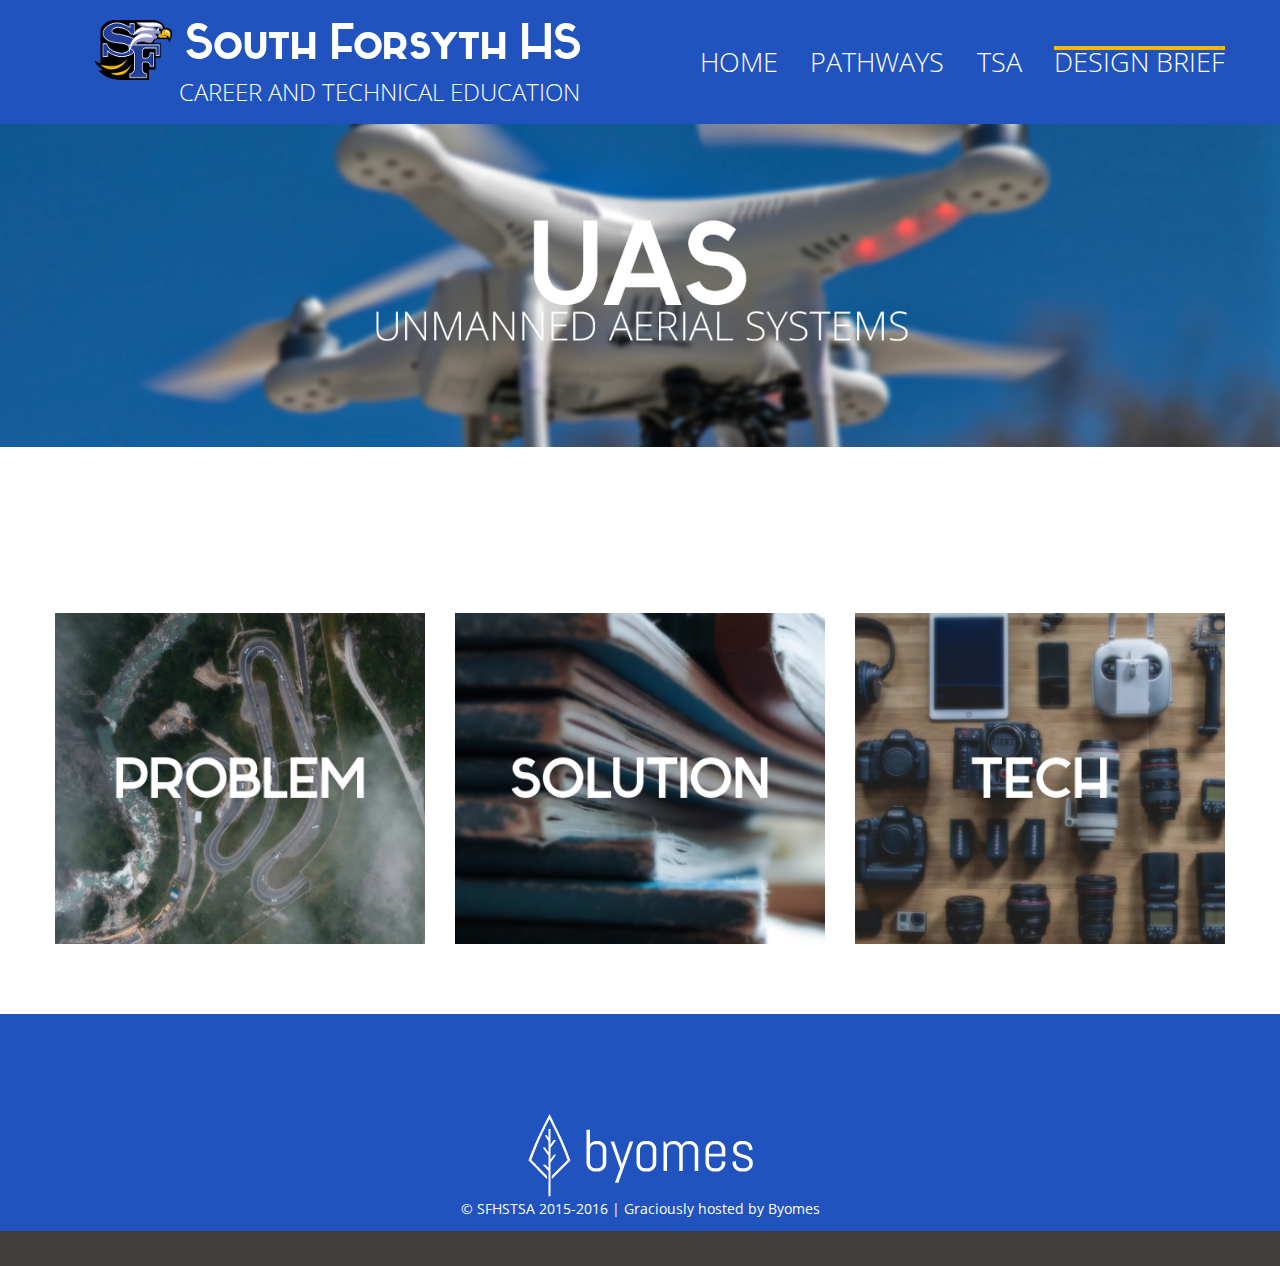
<file: DesignBrief.html>
﻿<!DOCTYPE html>
<html lang="en">
	<head>
	<title>Design Brief</title>
	<meta charset="utf-8">
	<meta name = "format-detection" content = "telephone=no" />
	<link rel="icon" href="images/SFHSlogo.png" type="image/x-icon">
	<link rel="stylesheet" href="css/grid.css">
	<link rel="stylesheet" href="css/style.css">
	<link rel="stylesheet" href="css/touchTouch.css">
	<link rel="stylesheet" href="css/font-awesome-4.5.0/css/font-awesome.min.css">


	<script src="js/jquery.js"></script>
	<script src="js/jquery-migrate-1.2.1.js"></script>
	<script src="js/touchTouch.jquery.js"></script>
	<script src="js/script.js"></script>
	<!--[if (gt IE 9)|!(IE)]><!-->
	<script src="js/wow.js"></script>
	<script>
		$(document).ready(function () {
			if ($('html').hasClass('desktop')) {
				new WOW().init();
			}
		});
	</script>
	<!--<![endif]-->
	<!--[if lt IE 8]>
	<div style=' clear: both; text-align:center; position: relative;'>
	 <a href="http://windows.microsoft.com/en-US/internet-explorer/products/ie/home?ocid=ie6_countdown_bannercode">
		 <img src="images/ie8-panel/warning_bar_0000_us.jpg" border="0" height="42" width="820" alt="You are using an outdated browser. For a faster, safer browsing experience, upgrade for free today." />
	 </a>
	</div>
	<![endif]-->
	<!--[if lt IE 9]>
		<script src="js/html5shiv.js"></script>
		<link rel="stylesheet" type="text/css" media="screen" href="css/ie.css">
	<![endif]-->
	</head>
<body class="Classes">
<!--==============================header=================================-->
<header id="header">
	<div id="stuck_container">
		<div class="container">
			<div class="row">
				<div class="grid_12">
					<h1><sample href="Home.html">
						<a href="Home.html"><img alt="" height="60" src="images/SFHSlogo.png" width="77"></a> South Forsyth HS </sample>
					<span class="auto-style1" style="width: 500px">     &nbsp;&nbsp;&nbsp;&nbsp;&nbsp;&nbsp;&nbsp;&nbsp;&nbsp;&nbsp;&nbsp;&nbsp;&nbsp; CAREER AND TECHNICAL EDUCATION</span></h1>
					<nav>
						<ul class="sf-menu">
					<li><a href="Home.html">HOME</a></li>
<li><a href="Classes.html">PATHWAYS</a>
<ul>
<li><a href="Engineering.html">ENGINEERING</a></li>
<li><a href="ComputerScience.html">COMPUTER SCIENCE</a></li>
<li><a href="Manufacturing.html">MANUFACTURING</a></li>

</ul>
</li>
<li><a href="TSA.html">TSA</a>
<ul>
<li><a href="About.html">ABOUT</a></li>
<li><a href="Leadership.html">LEADERSHIP</a></li>
<li><a href="Activities.html">ACTIVITIES</a></li>
</ul>
</li>
<li class="current"><a href="DesignBrief.html"> DESIGN BRIEF</a>
<ul>
<li><a href="Problem.html">PROBLEM</a></li>
<li><a href="Solution.html">SOLUTION</a></li>
<li><a href="Technology.html">TECHNOLOGY</a></li>
</ul>
</li>
													</ul>
					</nav>
				</div>
			</div>
		</div>
	</div>
</header>
<!--=======content================================-->

<section id="content"><div class="parent">
	<img alt="images/Pic1.png" src="images/UASPic.png"></div></section><div class="full-width-container block-1">
		<div class="container">
			<div class="row">
				<div class="grid_12">
				</div>
				<div id="">
					<div class="grid_4">
						<div class="img_container"><a href="Problem.html"><img src="images/SmallProblemPic.png" alt="projects"></a></div>

					</div>
					<div class="grid_4">
						<div class="img_container"><a href="Solution.html"><img src="images/SmallSolutionPic.png" alt="projects"></a></div>

					</div>
					<div class="grid_4">
						<div class="img_container"><a href="Technology.html"><img src="images/SmallTechPic.png" alt="projects"></a></div>

					</div>
				</div>
			</div>
		</div>
	</div>

<!--=======footer=================================-->
<footer id="footer">
	<div class="container">
		<div class="row">
			<div class="grid_12 copyright"><a href="http://byomes.com"><img src="images/Byomes.png" alt="Byomes" /></a>

									<pre>© SFHSTSA 2015-2016 | Graciously hosted by Byomes</pre>
					</div>
					</div>
	</div>
	<div class="footer_bottom"></div>
</footer>
<script>
	$(function(){
		$('#touch_gallery a').touchTouch();
	});
</script>
</body>
</html>
</file>
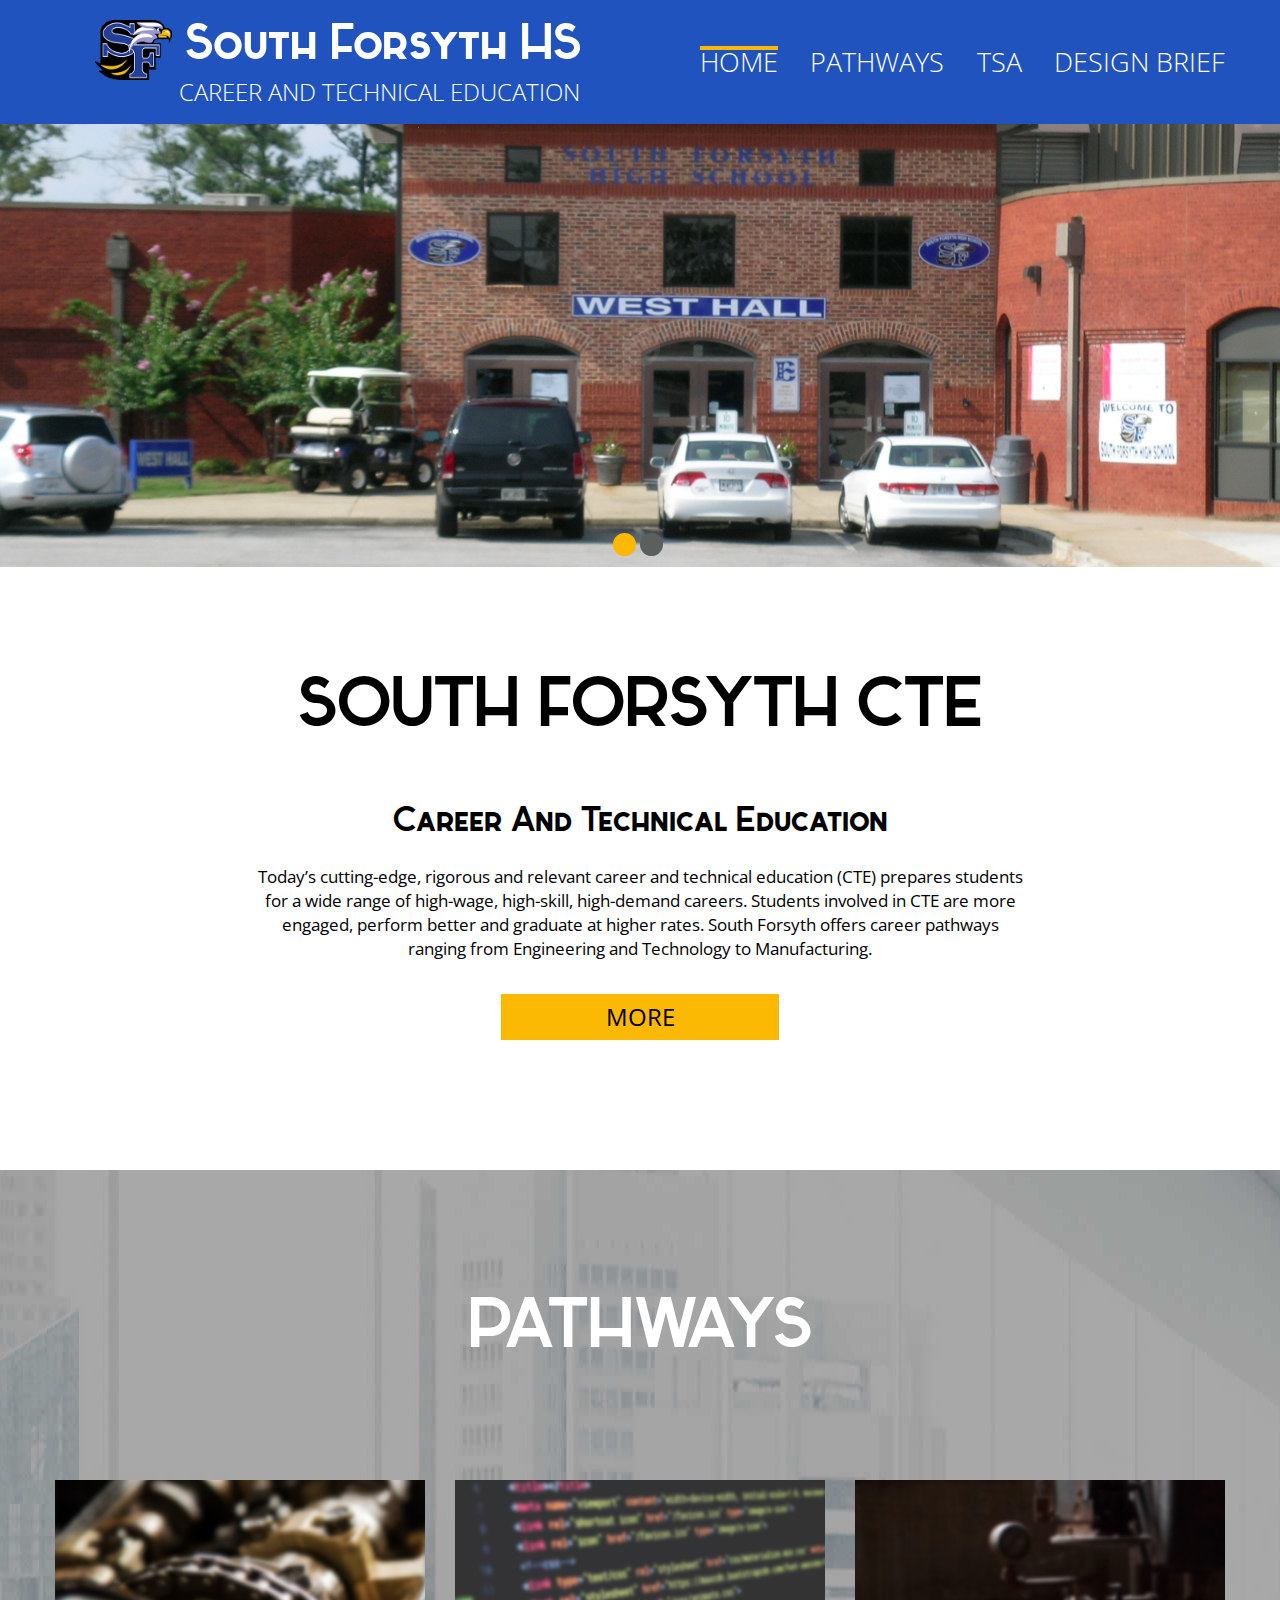
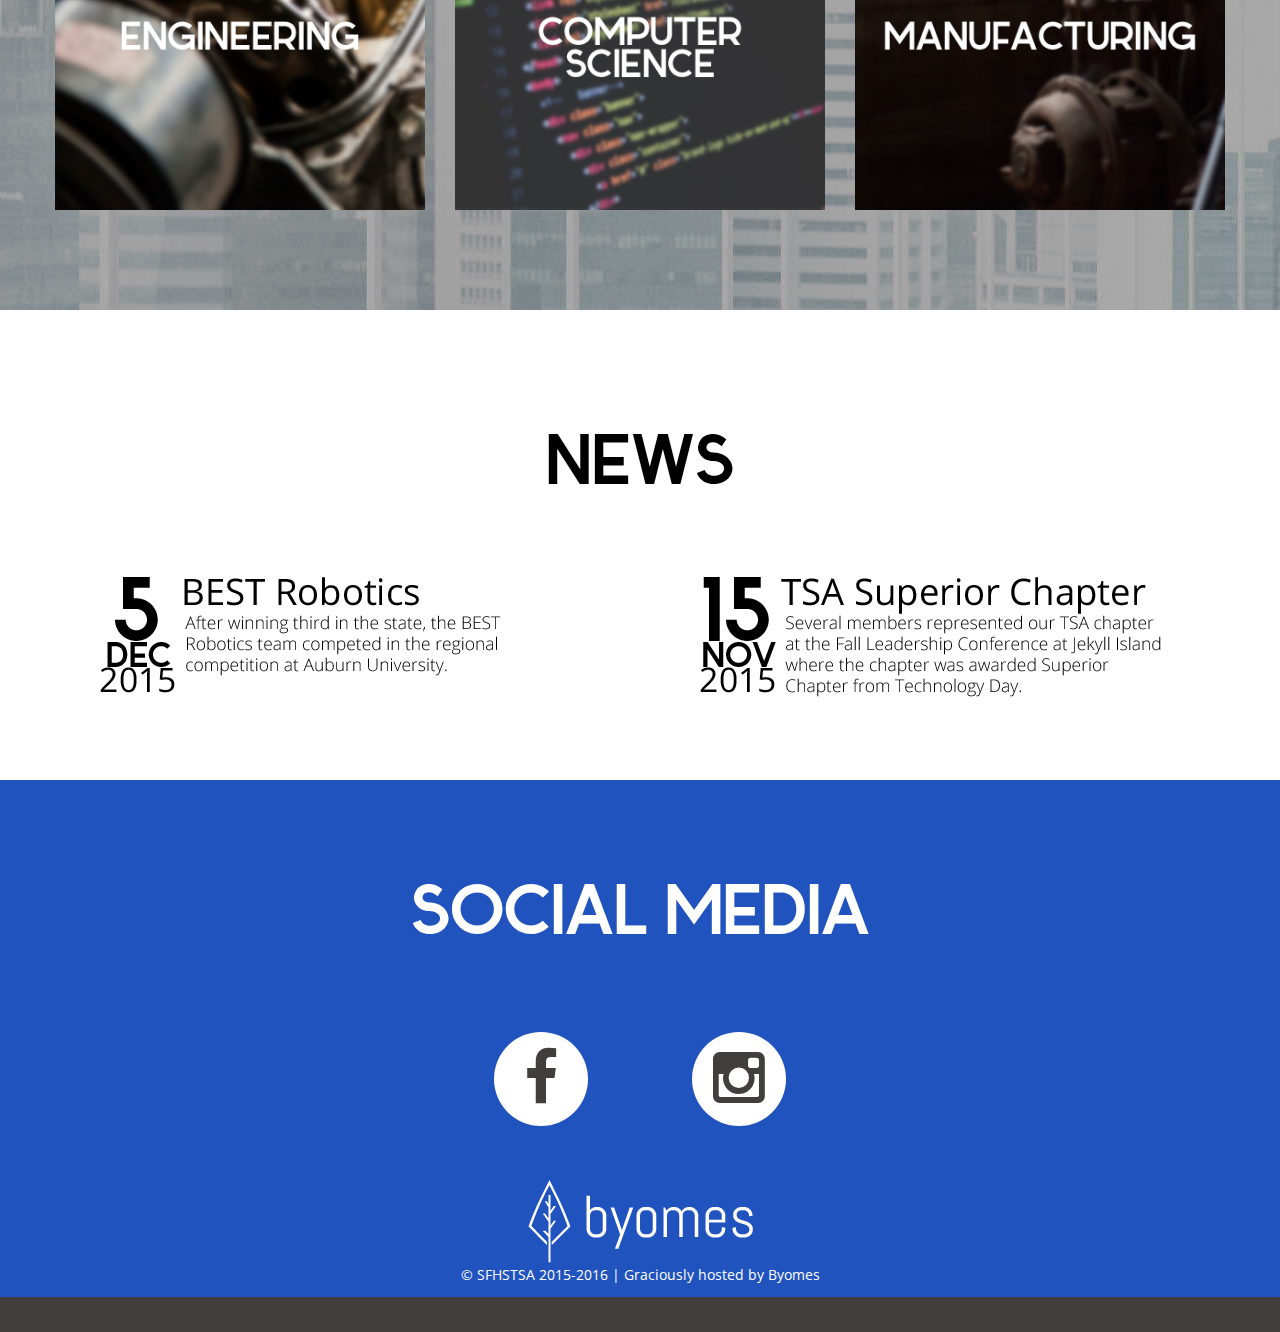
<file: Home.html>
﻿<!DOCTYPE html>
<html lang="en">
	<head>
	<title>Home</title>
	<meta charset="utf-8">
	<meta name = "format-detection" content = "telephone=no" />
	<link rel="icon" href="images/SFHSlogo.png" type="image/x-icon">
	<link rel="stylesheet" href="css/grid.css">
	<link rel="stylesheet" href="css/style.css">
	<link rel="stylesheet" href="css/camera.css">
	<link rel="stylesheet" href="css/owl.carousel.css">
	<link rel="stylesheet" href="css/font-awesome-4.5.0/css/font-awesome.min.css">

	<script src="js/jquery.js"></script>
	<script src="js/jquery-migrate-1.2.1.js"></script>
	<script src='js/camera.js'></script>
	<script src="js/owl.carousel.js"></script>
	<script src="js/jquery.stellar.js"></script>
	<script src="js/script.js"></script>
	<style type="text/css">
	.auto-style1 {
		margin-left: 169;
	}
	</style>
	<!--[if (gt IE 9)|!(IE)]><!-->
	<script src="js/jquery.mobile.customized.min.js"></script>
	<script src="js/wow.js"></script>
	<script>
		$(document).ready(function () {
			if ($('html').hasClass('desktop')) {
				new WOW().init();
			}
		});
	</script>
	<!--<![endif]-->
	<!--[if lt IE 8]>
	<div style=' clear: both; text-align:center; position: relative;'>
	 <a href="http://windows.microsoft.com/en-US/internet-explorer/products/ie/home?ocid=ie6_countdown_bannercode">
		 <img src="images/ie8-panel/warning_bar_0000_us.jpg" border="0" height="42" width="820" alt="You are using an outdated browser" />
	 </a>
	</div>
	<![endif]-->
	<!--[if lt IE 9]>
		<script src="js/html5shiv.js"></script>
		<link rel="stylesheet" type="text/css" media="screen" href="css/ie.css">
	<![endif]-->
	</head>
<body class="Home">
<!--==============================header=================================-->
<header id="header">
	<div id="stuck_container">
		<div class="container">
			<div class="row">
				<div class="grid_12">
					<h1><sample href="Home.html">
						<a href="Home.html"><img alt="" height="60" src="images/SFHSlogo.png" width="77"></a> South Forsyth HS </sample>
					<span class="auto-style1" style="width: 500px">     &nbsp;&nbsp;&nbsp;&nbsp;&nbsp;&nbsp;&nbsp;&nbsp;&nbsp;&nbsp;&nbsp;&nbsp;&nbsp; CAREER AND TECHNICAL EDUCATION</span></h1>
					<nav>
						<ul class="sf-menu">
					<li class="current"><a href="Home.html">HOME</a></li>
<li><a href="Classes.html">PATHWAYS</a>
<ul>
<li><a href="Engineering.html">ENGINEERING</a></li>
<li><a href="ComputerScience.html">COMPUTER SCIENCE</a></li>
<li><a href="Manufacturing.html">MANUFACTURING</a></li>

</ul>
</li>
<li><a href="TSA.html">TSA</a>
<ul>
<li><a href="About.html">ABOUT</a></li>
<li><a href="Leadership.html">LEADERSHIP</a></li>
<li><a href="Activities.html">ACTIVITIES</a></li>
</ul>
</li>
<li><a href="DesignBrief.html"> DESIGN BRIEF</a>
<ul>
<li><a href="Problem.html">PROBLEM</a></li>
<li><a href="Solution.html">SOLUTION</a></li>
<li><a href="Technology.html">TECHNOLOGY</a></li>
</ul>
</li>
													</ul>
					</nav>
				</div>
			</div>
		</div>
	</div>
</header>
<!--=======content================================-->

<section id="content">
	<div class="full-width-container block-1">
		<div class="camera_container">
			<div id="camera_wrap">
				<div class="item" data-src="images/South_Forsyth_High_School_Main_Entrance.jpg">
					<div class="camera_caption fadeIn">
						<h3></h3>
						<p></p>

					</div>
				</div>
				<div class="item" data-src="images/MainPic.jpg">
					<div class="camera_caption fadeIn">
						<h3></h3>
						<p></p>

					</div>
				</div>
			</div>
		</div>
	</div>
	<div class="full-width-container block-2">
		<div class="container">
			<div class="row">
				<div class="grid_12">
					<header>
						<h2>SOUTH FORSYTH CTE</h2>
					</header>
					<h4><a>Career And Technical Education</a></h4>
					<p>Today’s cutting-edge, rigorous and relevant career and technical education (CTE) prepares students for a wide range of high-wage, high-skill, high-demand careers. Students involved in CTE are more engaged, perform better and graduate at higher rates. South Forsyth offers career pathways ranging from Engineering and Technology to Manufacturing.</p>
					<a href="Classes.html" class="btn">more</a>
				</div>
			</div>
		</div>
	</div>
	<div class="full-width-container block-3 parallax-block" data-stellar-background-ratio="0.5">
		<div class="container">
			<div class="row">
				<div class="grid_12">
					<header>
						<h2>Pathways</h2>
					</header>
				</div>
				<div class="grid_4">
					<div class="img_container"><a href="Engineering.html"><img src="images/eng_button.png" alt="projects"></a></div>
				</div>
				<div class="grid_4">
					<div class="img_container"><a href="ComputerScience.html"><img src="images/cs_button.png" alt="projects"></a></div>
				</div>
				<div class="grid_4">
					<div class="img_container"><a href="Manufacturing.html"><img src="images/manu_button.png" alt="projects"></a></div>
				</div>
			</div>
		</div>
	</div>
		<div class="full-width-container block-5">
		<div class="container">
			<div class="row">
				<div class="grid_12">
					<header>
						<h2>News</h2>
					</header>
				</div>
				<div class="grid_6">
					<article><img src="images/News1.png" alt="projects">
					</article>
				</div>
				<div class="grid_6">
					<article><img src="images/News2.png" alt="projects">
					</article>
				</div>
			</div>
		</div>
	</div>
</section>

<!--=======footer=================================-->
<footer id="footer">
	<div class="container">
		<div class="row">
		<div class="grid_12 copyright">
				<h2 style="color:white">Social Media</h2>
				<a href="https://www.facebook.com/SFHS-TSA-246510612053178/" class="btn bd-ra"><span class="fa fa-facebook"></span></a>
				<a href="https://www.instagram.com/sfhs_tsa/" class="btn bd-ra"><span class="fa fa-instagram"></span></a><br /><br />
				<a href="http://byomes.com"><img src="images/Byomes.png" alt="Byomes" /></a>
				<pre>© SFHSTSA 2015-2016 | Graciously hosted by Byomes</pre>
				</div>
			</div>
			</div>
	<div class="footer_bottom"></div>
</footer>
<script>
	jQuery(function(){
		jQuery('#camera_wrap').camera({
			height: '34.58333333333333%',
			thumbnails: false,
			pagination: true,
			fx: 'simpleFade',
			loader: 'none',
			hover: false,
			navigation: false,
			playPause: false,
			minHeight: "139px",
		});
	});
</script>
<script>
	$(document).ready(function() {
		$(".owl-carousel").owlCarousel({
			navigation: true,
			pagination: false,
			items : 3,
			itemsDesktop : [1199,3],
			itemsDesktopSmall : [979,3],
			itemsTablet: [750,1],
			itemsMobile : [479,1],
			navigationText: false
		});
	});
</script>
<script>
	$(document).ready(function() {
			if ($('html').hasClass('desktop')) {
				$.stellar({
					horizontalScrolling: false,
					verticalOffset: 20,
					resposive: true,
					hideDistantElements: true,
				});
			}
		});
</script>

</body>
</html>
</file>
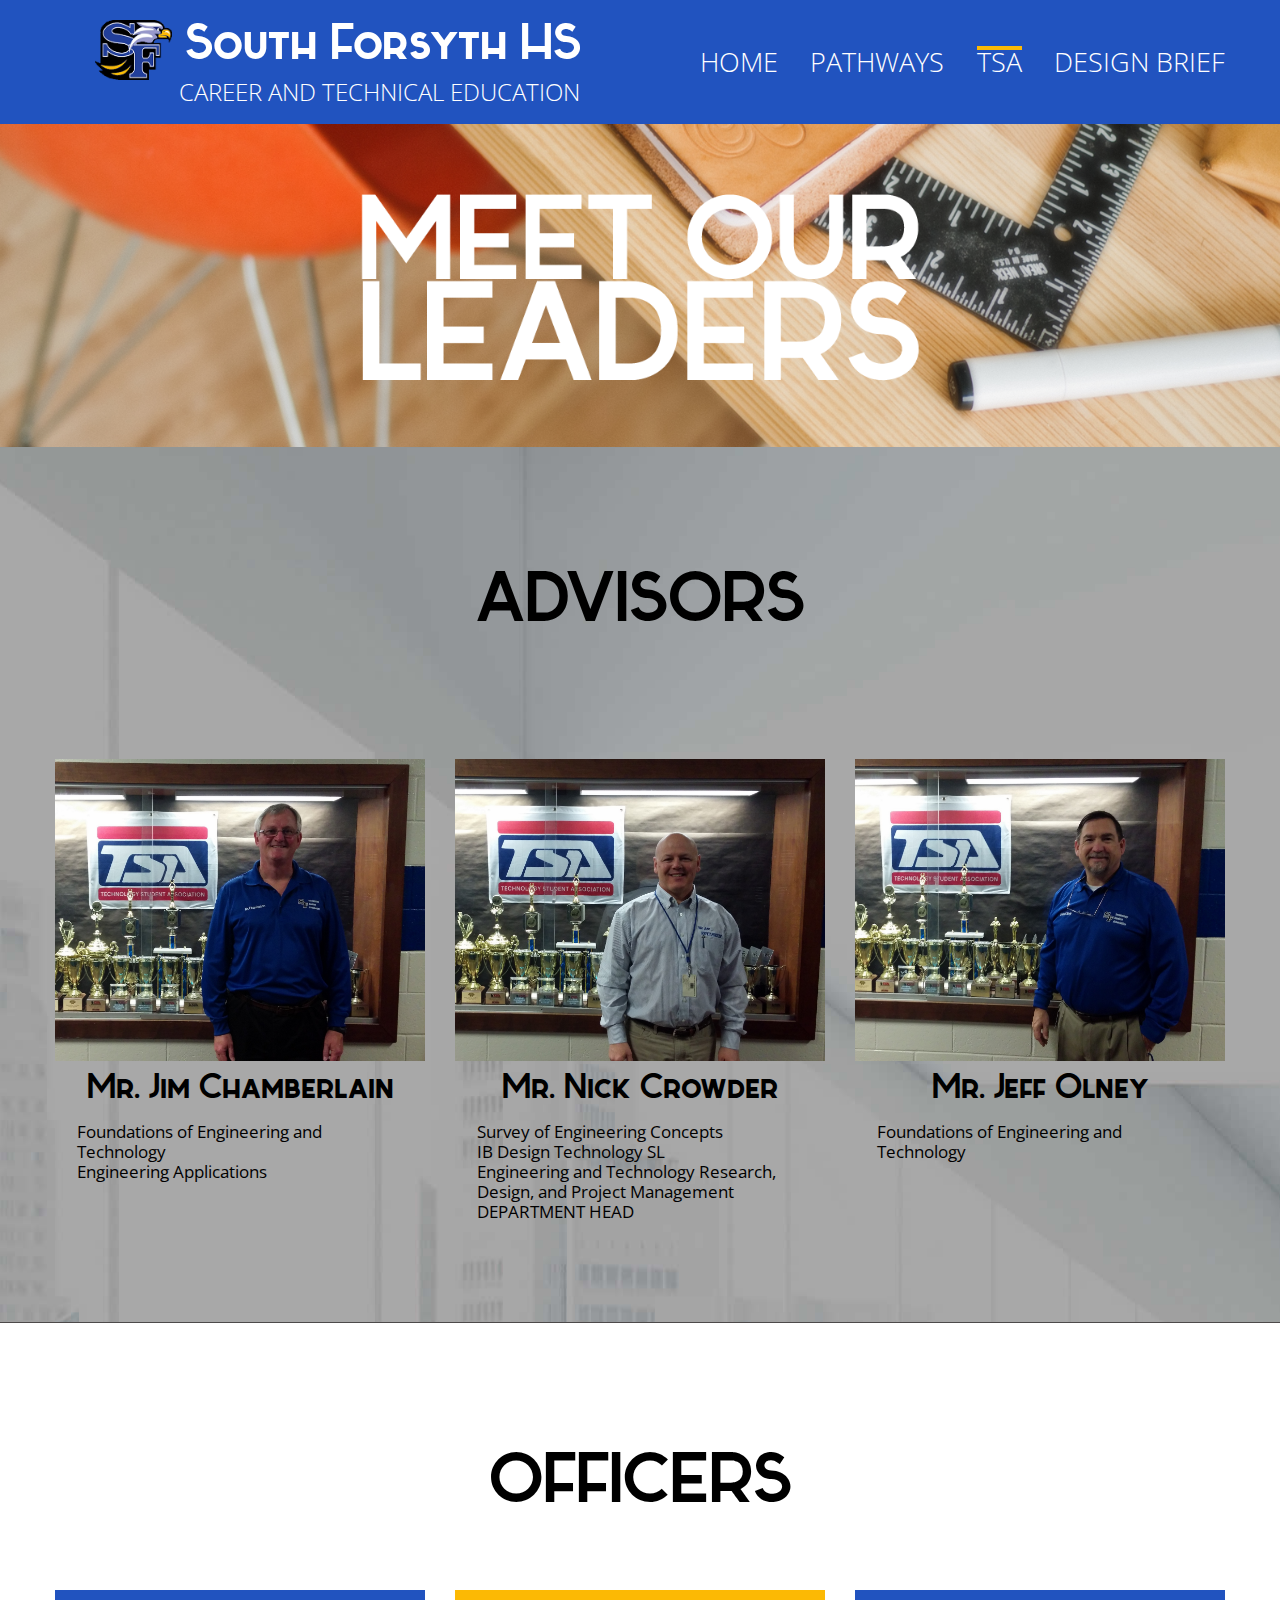
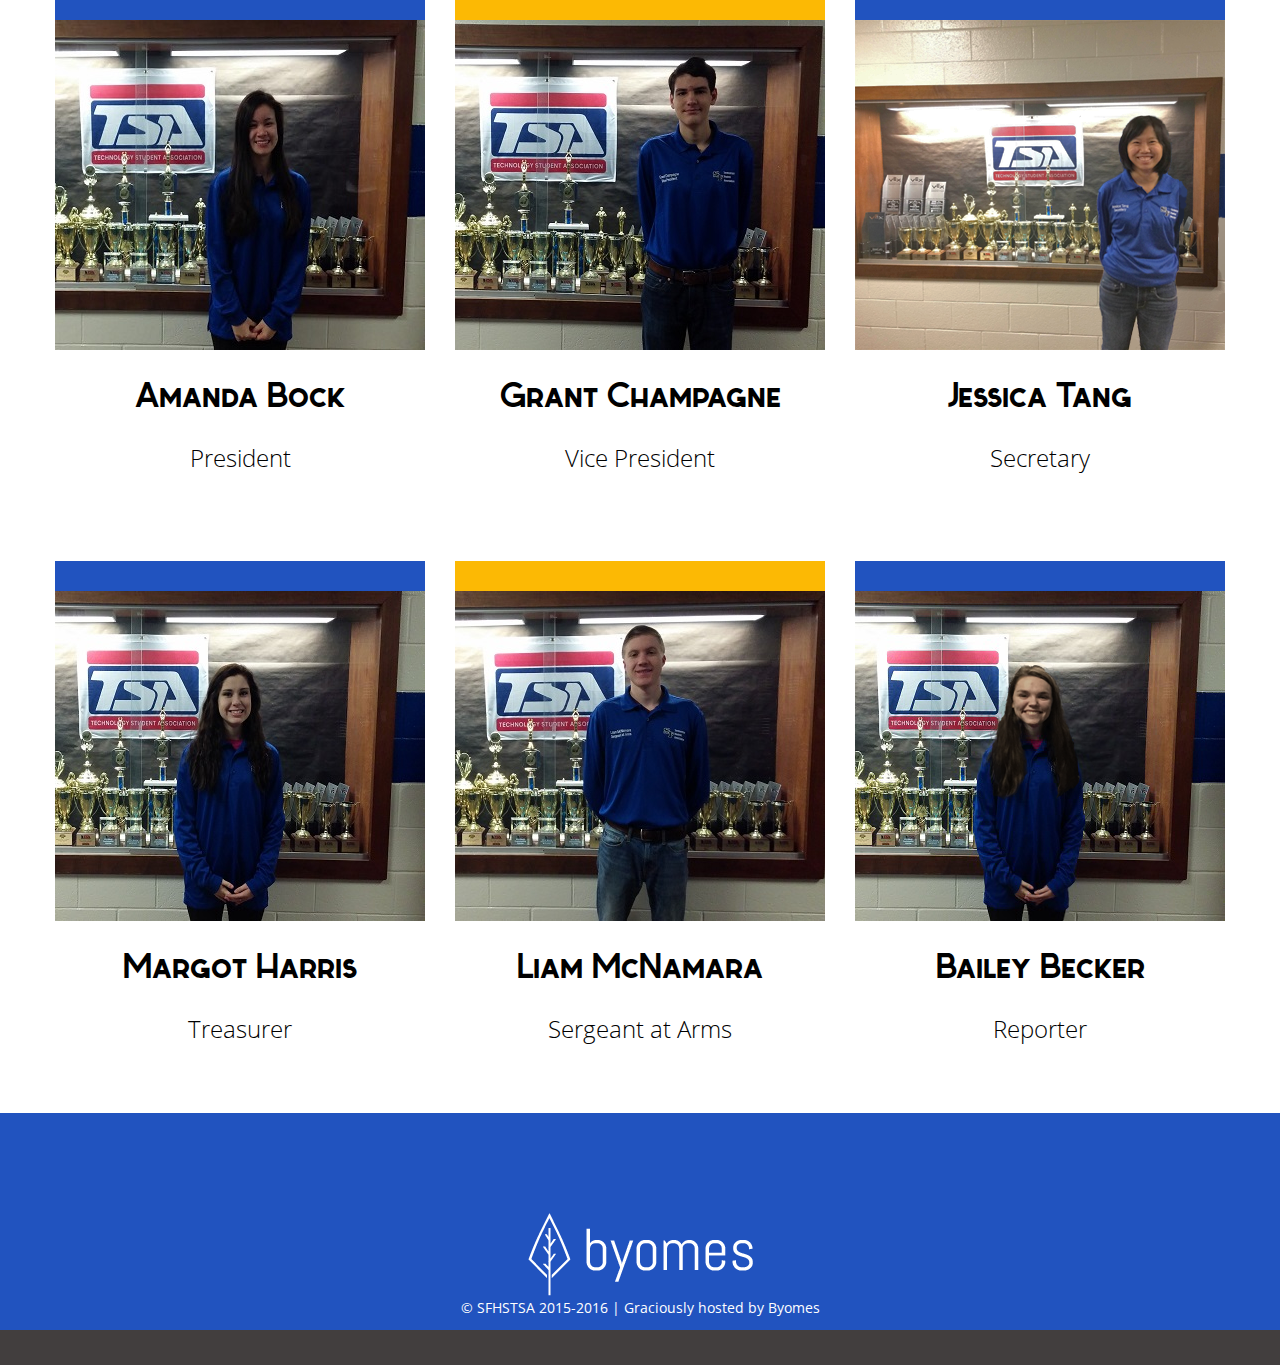
<file: Leadership.html>
﻿<!DOCTYPE html>
<html lang="en"><head>

	<title>Leadership</title><meta charset="utf-8">
	<meta name="format-detection" content="telephone=no">
	<link rel="icon" href="images/SFHSlogo.png" type="image/x-icon">
	<link rel="stylesheet" href="css/grid.css">
	<link rel="stylesheet" href="css/style.css">
	<link rel="stylesheet" href="css/font-awesome-4.5.0/css/font-awesome.min.css">

	<script src="js/jquery.js"></script>
	<script src="js/jquery-migrate-1.2.1.js"></script>
	<script src="js/jquery.stellar.js"></script>
	<script src="js/script.js"></script><!--[if (gt IE 9)|!(IE)]><!-->

	<script src="js/wow.js"></script>
	<script>
		$(document).ready(function () {
			if ($('html').hasClass('desktop')) {
				new WOW().init();
			}
		});
	</script><!--<![endif]--><!--[if lt IE 8]>
	<div style=' clear: both; text-align:center; position: relative;'>
	 <a href="http://windows.microsoft.com/en-US/internet-explorer/products/ie/home?ocid=ie6_countdown_bannercode">
		 <img src="images/ie8-panel/warning_bar_0000_us.jpg" border="0" height="42" width="820" alt="You are using an outdated browser. For a faster, safer browsing experience, upgrade for free today." />
	 </a>
	</div>
	<![endif]--><!--[if lt IE 9]>
		<script src="js/html5shiv.js"></script>
		<link rel="stylesheet" type="text/css" media="screen" href="css/ie.css">
	<![endif]--></head>

	<body class="Engineering">
<!--==============================header=================================-->
<header id="header">
	<div id="stuck_container">
		<div class="container">
			<div class="row">
				<div class="grid_12">
					<h1><sample href="Home.html">
						<a href="Home.html"><img alt="" height="60" src="images/SFHSlogo.png" width="77"></a> South Forsyth HS </sample>
					<span class="auto-style1" style="width: 500px">     &nbsp;&nbsp;&nbsp;&nbsp;&nbsp;&nbsp;&nbsp;&nbsp;&nbsp;&nbsp;&nbsp;&nbsp;&nbsp; CAREER AND TECHNICAL EDUCATION</span></h1>
					<nav>
						<ul class="sf-menu">
					<li><a href="Home.html">HOME</a></li>
<li><a href="Classes.html">PATHWAYS</a>
<ul>
<li><a href="Engineering.html">ENGINEERING</a></li>
<li><a href="ComputerScience.html">COMPUTER SCIENCE</a></li>
<li><a href="Manufacturing.html">MANUFACTURING</a></li>

</ul>
</li>
<li class="current"><a href="TSA.html">TSA</a>
<ul>
<li><a href="About.html">ABOUT</a></li>
<li><a href="Leadership.html">LEADERSHIP</a></li>
<li><a href="Activities.html">ACTIVITIES</a></li>
</ul>
</li>
<li><a href="DesignBrief.html"> DESIGN BRIEF</a>
<ul>
<li><a href="Problem.html">PROBLEM</a></li>
<li><a href="Solution.html">SOLUTION</a></li>
<li><a href="Technology.html">TECHNOLOGY</a></li>
</ul>
</li>
													</ul>
					</nav>
				</div>
			</div>
		</div>
	</div>
</header>

<!--=======content================================-->

<section id="content"><div class="parent">
	<img alt="images/Pic1.png" src="images/LeaderPic.png"></div></section><div class="full-width-container block-1">

	<div class="full-width-container block-2 parallax-block" data-stellar-background-ratio="0.5">
		<div class="container">
			<div class="row">
				<div class="grid_12">
					<header>
						</header><h2>Advisors</h2>

				</div>
				<div class="grid_4">
					<article>
						</article><div class="img_container"><img src="images/Chamberlain.jpg" alt="our team"></div>
						<h4>Mr. Jim Chamberlain</h4>
						<p>Foundations of Engineering and Technology</p>
					    <p>Engineering Applications</p>

				</div>
				<div class="grid_4">
					<article>
						</article><div class="img_container"><img src="images/CrowderPic.jpg" alt="our team"></div>
						<h4>Mr. Nick Crowder</h4>
						<p>Survey of Engineering Concepts</p>
					    <p>IB Design Technology SL</p>
					    <p>Engineering and Technology Research, Design, and Project Management</p>
					    <p><strong>DEPARTMENT HEAD</strong></p>


				</div>
				<div class="grid_4">
					<article>
						</article><div class="img_container"><img src="images/Olney.jpg" alt="our team"></div>
						<h4>Mr. Jeff Olney</h4>
						<p>Foundations of Engineering and Technology</p>

				</div>
			</div>
		</div>
	</div>


	<div class="full-width-container block-3 parallax-block" data-stellar-background-ratio="0.5">
		<div class="container">
			<div class="row">
				<div class="grid_12">
					<header>
						<h2>Officers</h2>
					</header>
				</div>
				<div id ="column1" class="grid_13"><img src="images/AmandaPic.jpg" alt="AmandaPic.jpg" />
					<div class="element"><h4><a href="Engineering.html">Amanda Bock</a></h4></div>
					<h5>President</h5>

				</div>
				<div id ="column2" class="grid_13"><img src="images/GrantPic.jpg" alt="GrantPic.jpg" />
					<div class="element"><h4><a href="ComputerScience.html">Grant Champagne</a></h4></div>
					<h5> Vice President</h5>
				</div>
				<div id ="column3" class="grid_13"><img src="images/JessicaPic.png" alt="JessicaPic.png" />
				<div class="element"><h4><a href="Manufacturing.html">Jessica Tang </a></h4></div>
				<h5> Secretary</h5>
				</div>
				</div>
		</div>
	</div><br /><br /><br /><br />
	<div class="full-width-container" data-stellar-background-ratio="0.5">
		<div class="container">
			<div class="row">
				<div id ="column1" class="grid_13"><img src="images/MargotPic.jpg" alt="MargotPic.jpg" />
					<div class="element"><h4><a href="Engineering.html">Margot Harris</a></h4></div>
					<h5>Treasurer</h5>
				</div>
				<div id ="column2" class="grid_13"><img src="images/LiamPic.jpg" alt="LiamPic.jpg" />
					<div class="element"><h4><a href="ComputerScience.html"> Liam McNamara</a></h4></div>
					<h5>Sergeant at Arms</h5>
				</div>
				<div id ="column3" class="grid_13"><img src="images/BaileyPic.png" alt="BaileyPic.png" />
				<div class="element"><h4><a href="Manufacturing.html">Bailey Becker</a></h4></div>
				<h5>Reporter</h5>
				</div>

			</div>
		</div>
	</div><br /><br /><br /><br /><br /><br />



	</div><br />
	<br />






<!--=======footer=================================-->
<footer id="footer">
	<div class="container">
		<div class="row">
			<div class="grid_12 copyright"><a href="http://byomes.com"><img src="images/Byomes.png" alt="Byomes" /></a>
									<pre>© SFHSTSA 2015-2016 | Graciously hosted by Byomes</pre>
					</div>
			</div>
			</div>
	<div class="footer_bottom"></div>
</footer>
<script>
	$(document).ready(function() {
			if ($('html').hasClass('desktop')) {
				$.stellar({
					horizontalScrolling: false,
					verticalOffset: 20,
					resposive: true,
					hideDistantElements: true,
				});
			}
		});
</script>
</body></html>
</file>
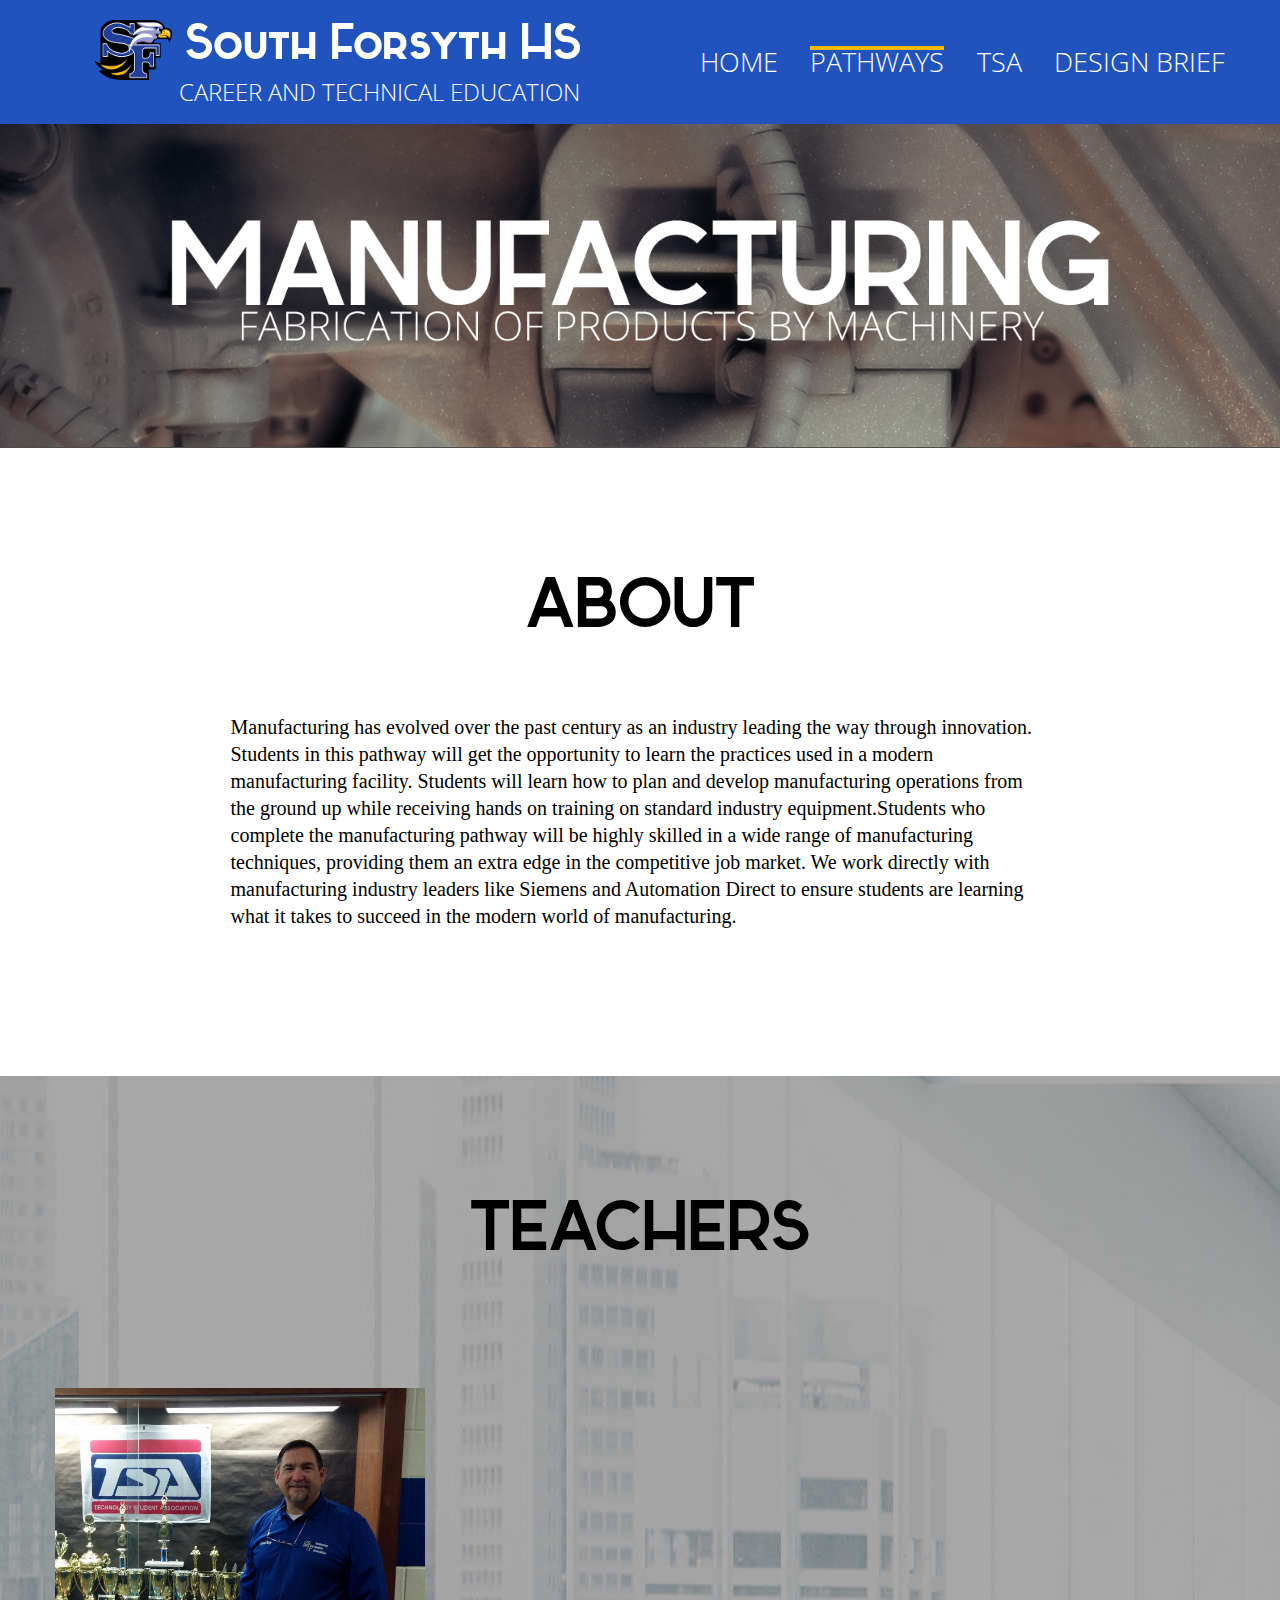
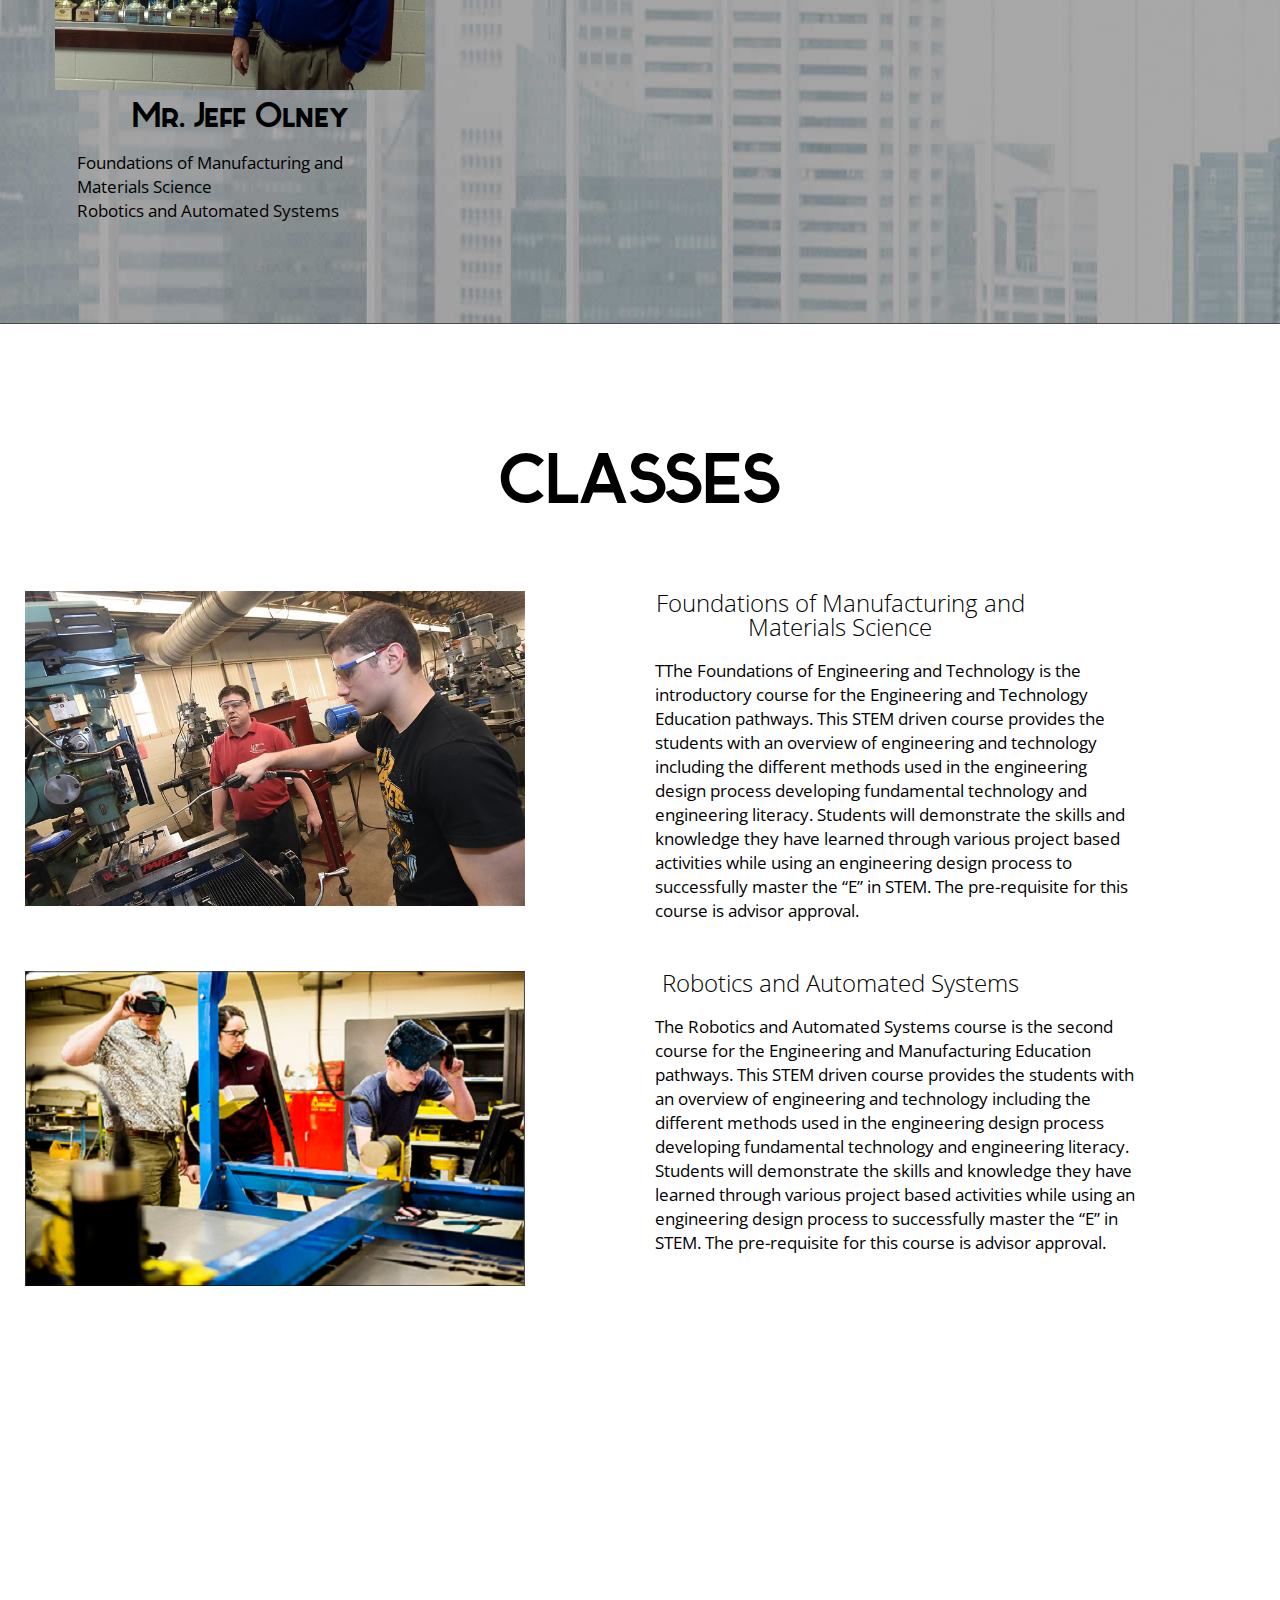
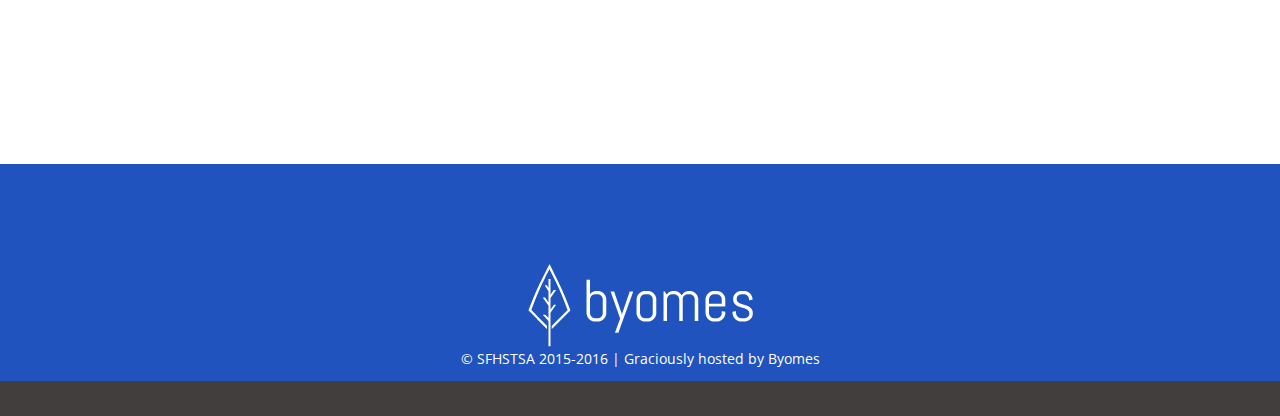
<file: Manufacturing.html>
﻿<!DOCTYPE html>
<html lang="en"><head>

	<title>Manufacturing</title><meta charset="utf-8">
	<meta name="format-detection" content="telephone=no">
	<link rel="icon" href="images/SFHSlogo.png" type="image/x-icon">
	<link rel="stylesheet" href="css/grid.css">
	<link rel="stylesheet" href="css/style.css">
	<link rel="stylesheet" href="css/font-awesome-4.5.0/css/font-awesome.min.css">


	<script src="js/jquery.js"></script>
	<script src="js/jquery-migrate-1.2.1.js"></script>
	<script src="js/jquery.stellar.js"></script>
	<script src="js/script.js"></script><!--[if (gt IE 9)|!(IE)]><!-->

	<script src="js/wow.js"></script>
	<script>
		$(document).ready(function () {
			if ($('html').hasClass('desktop')) {
				new WOW().init();
			}
		});
	</script><!--<![endif]--><!--[if lt IE 8]>
	<div style=' clear: both; text-align:center; position: relative;'>
	 <a href="http://windows.microsoft.com/en-US/internet-explorer/products/ie/home?ocid=ie6_countdown_bannercode">
		 <img src="images/ie8-panel/warning_bar_0000_us.jpg" border="0" height="42" width="820" alt="You are using an outdated browser. For a faster, safer browsing experience, upgrade for free today." />
	 </a>
	</div>
	<![endif]--><!--[if lt IE 9]>
		<script src="js/html5shiv.js"></script>
		<link rel="stylesheet" type="text/css" media="screen" href="css/ie.css">
	<![endif]--></head>

	<body class="Manufacturing">
<!--==============================header=================================-->
<header id="header">
	<div id="stuck_container">
		<div class="container">
			<div class="row">
				<div class="grid_12">
					<h1><sample href="Home.html">
						<a href="Home.html"><img alt="" height="60" src="images/SFHSlogo.png" width="77"></a> South Forsyth HS </sample>
					<span class="auto-style1" style="width: 500px">     &nbsp;&nbsp;&nbsp;&nbsp;&nbsp;&nbsp;&nbsp;&nbsp;&nbsp;&nbsp;&nbsp;&nbsp;&nbsp; CAREER AND TECHNICAL EDUCATION</span></h1>
					<nav>
						<ul class="sf-menu">
					<li><a href="Home.html">HOME</a></li>
<li class="current"><a href="Classes.html">PATHWAYS</a>
<ul>
<li><a href="Engineering.html">ENGINEERING</a></li>
<li><a href="ComputerScience.html">COMPUTER SCIENCE</a></li>
<li><a href="Manufacturing.html">MANUFACTURING</a></li>

</ul>
</li>
<li><a href="TSA.html">TSA</a>
<ul>
<li><a href="About.html">ABOUT</a></li>
<li><a href="Leadership.html">LEADERSHIP</a></li>
<li><a href="Activities.html">ACTIVITIES</a></li>
</ul>
</li>
<li><a href="DesignBrief.html"> DESIGN BRIEF</a>
<ul>
<li><a href="Problem.html">PROBLEM</a></li>
<li><a href="Solution.html">SOLUTION</a></li>
<li><a href="Technology.html">TECHNOLOGY</a></li>
</ul>
</li>
													</ul>
					</nav>
				</div>
			</div>
		</div>
	</div>
</header>


<!--=======content================================-->

<section id="content"><div class="parent">
	<img alt="images/Pic1.png" src="images/ManufacturingPic.png"></div></section><div class="full-width-container block-1">
		<div class="container">
			<div class="row">


			</div>
			</div>
	</div>
	<div class="full-width-container block-3">
	<div class="container">
			<div class="row">
				<div class="grid_12">
					<header>
					</header><h2>About</h2>

					<div class="single_box" style="margin-left:15%; margin-right:15%; margin-bottom: 30px;">
						<p3>Manufacturing has evolved over the past century as an industry leading the way through innovation. Students in this pathway will get the opportunity to learn the practices used in a modern manufacturing facility. Students will learn how to plan and develop manufacturing operations from the ground up while receiving hands on training on standard industry equipment.Students who complete the manufacturing pathway will be highly skilled in a wide range of manufacturing techniques, providing them an extra edge in the competitive job market. We work directly with manufacturing industry leaders like Siemens and Automation Direct to ensure students are learning what it takes to succeed in the modern world of manufacturing.</p3>
				 </div>
				</div>
			</div>
		</div>
	</div>
	<div class="full-width-container block-2 parallax-block" data-stellar-background-ratio="0.5">
		<div class="container">
			<div class="row">
				<div class="grid_12">
					<header>
						</header><h2>Teachers</h2>

				</div>
				<div class="grid_4">
					<article>
						</article><div class="img_container"><img src="images/Olney.jpg" alt="our team"></div>
						<h4>Mr. Jeff Olney</h4>
						<p>Foundations of Manufacturing and Materials Science</p>
						<p>Robotics and Automated Systems </p>

				</div>
			</div>
		</div>
	</div>
	<div class="full-width-container block-3">
		<div class="container">
			<div class="row">
				<div class="grid_12">
					<header>
						</header><h2>Classes</h2>

				</div>
				<div class="row2">
				<div class="grid_8">
								<img style="height: 315px;" src="images/work.jpg" alt="img" width="500px"></div>
						<div class="grid_4a">
							<h5><a href="#">Foundations of Manufacturing and Materials Science</a></h5>
							<p style="width: 484px">TThe Foundations of Engineering and Technology is the introductory course for the Engineering and
Technology Education pathways. This STEM driven course provides the students with an overview
of engineering and technology including the different methods used in the engineering design
process developing fundamental technology and engineering literacy. Students will demonstrate the
skills and knowledge they have learned through various project based activities while using an
engineering design process to successfully master the “E” in STEM. The pre-requisite for this course
is advisor approval.  </p>
							<p>&nbsp;</p>
							<p>&nbsp;</p><p></p><p> </p>
						</div>

					<div class="grid_8">
								<img style="height: 315px;" src="images/ManufactPic2.png" alt="img" width="500px"></div>
						<div class="grid_4a">
							<h5><a href="#">Robotics and Automated Systems </a></h5>
							<p style="width: 484px">The Robotics and Automated Systems course is the second course for the Engineering and Manufacturing Education pathways. This STEM driven course provides the students with an overview of engineering and technology including the different methods used in the engineering design process developing fundamental technology and engineering literacy. Students will demonstrate the skills and knowledge they have learned through various project based activities while using an engineering design process to successfully master the “E” in STEM. The pre-requisite for this course is advisor approval. </p>
						</div>


				</div>
			</div>
		</div>
	</div>



<!--=======footer=================================-->
<footer id="footer">
	<div class="container">
		<div class="row">
			<div class="grid_12 copyright"><a href="http://byomes.com"><img src="images/Byomes.png" alt="Byomes" /></a>
									<pre>© SFHSTSA 2015-2016 | Graciously hosted by Byomes</pre>
					</div>
					</div>
	</div>
	<div class="footer_bottom"></div>
</footer>


<script>
	$(document).ready(function() {
			if ($('html').hasClass('desktop')) {
				$.stellar({
					horizontalScrolling: false,
					verticalOffset: 20,
					resposive: true,
					hideDistantElements: true,
				});
			}
		});
</script>
</body></html>
</file>
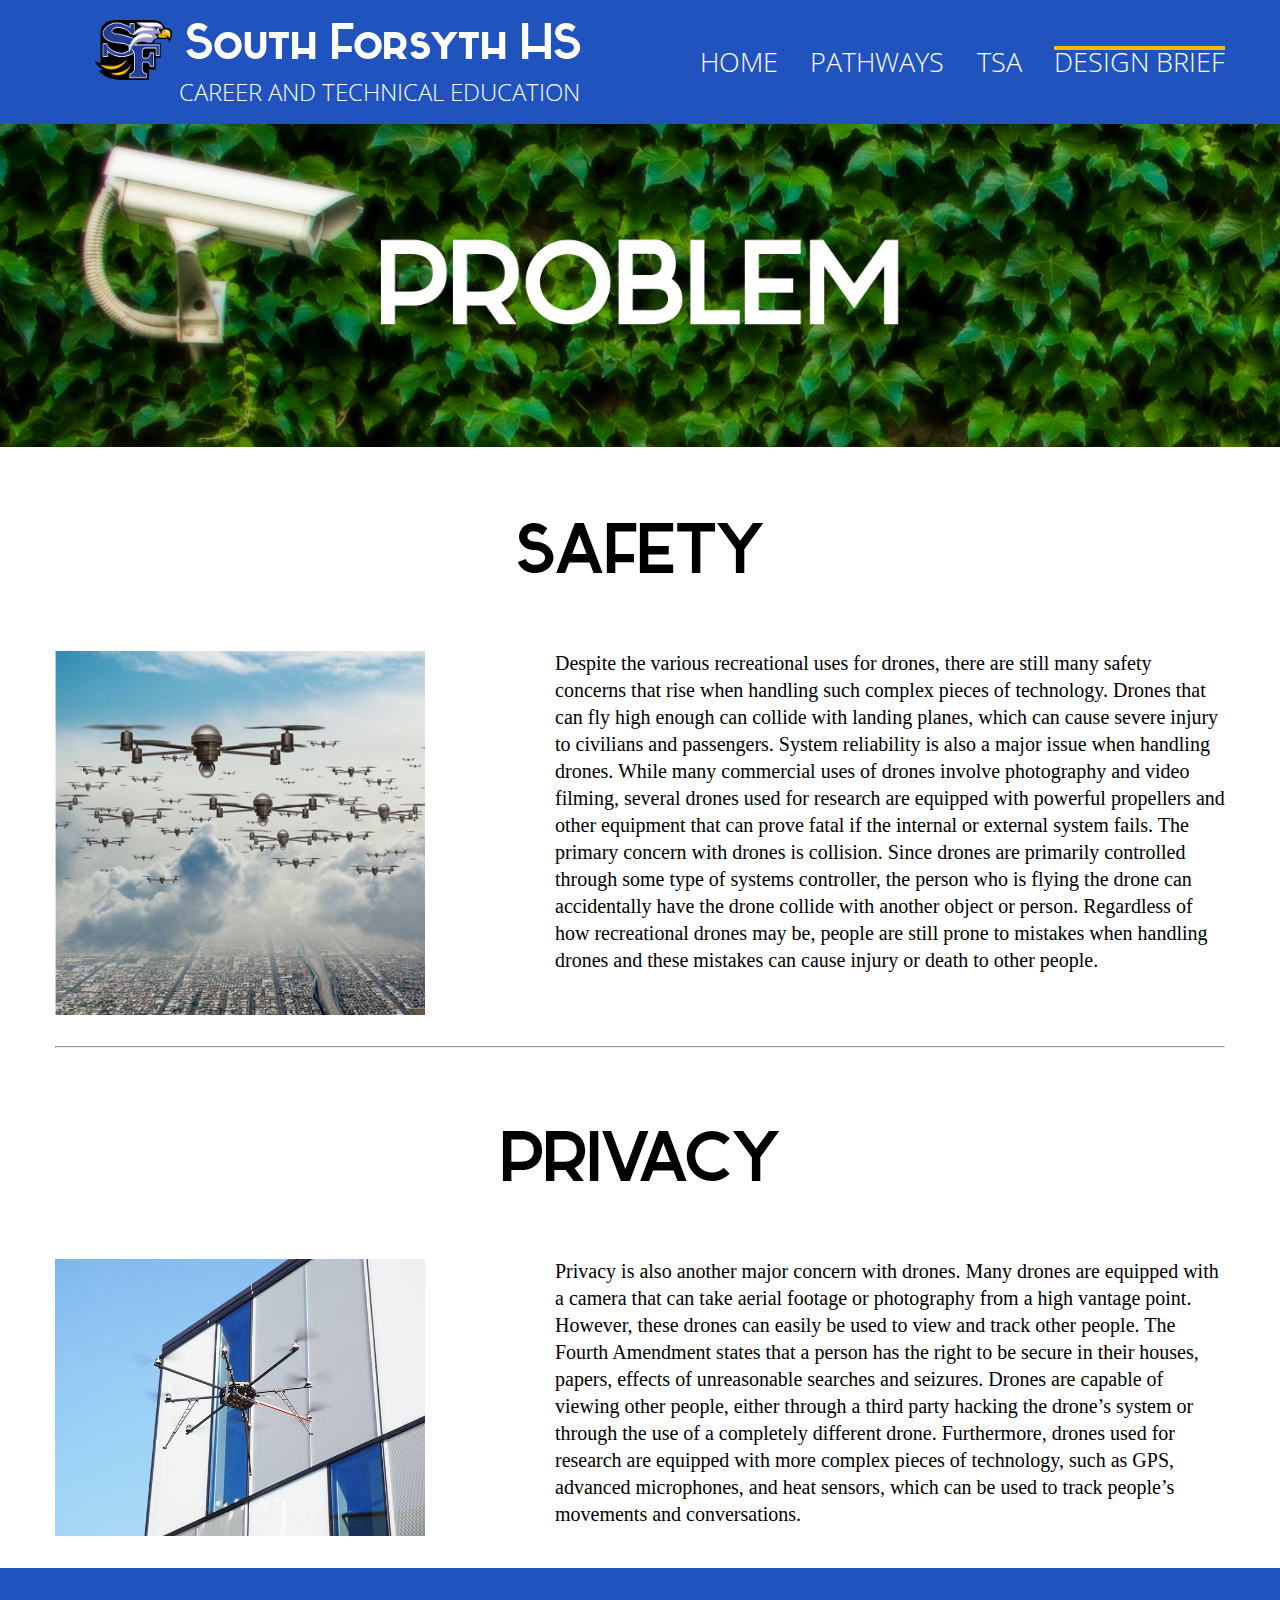
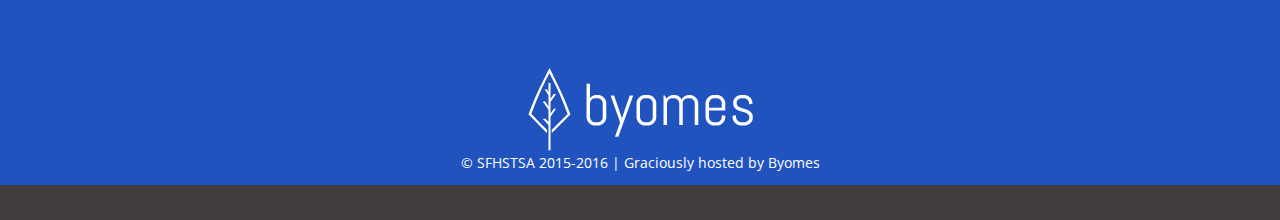
<file: Problem.html>
﻿<!DOCTYPE html>
<html lang="en"><head>

	<title>Problem</title><meta charset="utf-8">
	<meta name="format-detection" content="telephone=no">
	<link rel="icon" href="images/SFHSlogo.png" type="image/x-icon">
	<link rel="stylesheet" href="css/grid.css">
	<link rel="stylesheet" href="css/style.css">
	<link rel="stylesheet" href="css/font-awesome-4.5.0/css/font-awesome.min.css">

	<script src="js/jquery.js"></script>
	<script src="js/jquery-migrate-1.2.1.js"></script>
	<script src="js/jquery.stellar.js"></script>
	<script src="js/script.js"></script><!--[if (gt IE 9)|!(IE)]><!-->

	<script src="js/wow.js"></script>
	<script>
		$(document).ready(function () {
			if ($('html').hasClass('desktop')) {
				new WOW().init();
			}
		});
	</script><!--<![endif]--><!--[if lt IE 8]>
	<div style=' clear: both; text-align:center; position: relative;'>
	 <a href="http://windows.microsoft.com/en-US/internet-explorer/products/ie/home?ocid=ie6_countdown_bannercode">
		 <img src="images/ie8-panel/warning_bar_0000_us.jpg" border="0" height="42" width="820" alt="You are using an outdated browser. For a faster, safer browsing experience, upgrade for free today." />
	 </a>
	</div>
	<![endif]--><!--[if lt IE 9]>
		<script src="js/html5shiv.js"></script>
		<link rel="stylesheet" type="text/css" media="screen" href="css/ie.css">
	<![endif]--></head>

	<body class="Engineering">
<!--==============================header=================================-->
<header id="header">
	<div id="stuck_container">
		<div class="container">
			<div class="row">
				<div class="grid_12">
					<h1><sample href="Home.html">
						<a href="Home.html"><img alt="" height="60" src="images/SFHSlogo.png" width="77"></a> South Forsyth HS </sample>
					<span class="auto-style1" style="width: 500px">     &nbsp;&nbsp;&nbsp;&nbsp;&nbsp;&nbsp;&nbsp;&nbsp;&nbsp;&nbsp;&nbsp;&nbsp;&nbsp; CAREER AND TECHNICAL EDUCATION</span></h1>
					<nav>
						<ul class="sf-menu">
					<li><a href="Home.html">HOME</a></li>
<li><a href="Classes.html">PATHWAYS</a>
<ul>
<li><a href="Engineering.html">ENGINEERING</a></li>
<li><a href="ComputerScience.html">COMPUTER SCIENCE</a></li>
<li><a href="Manufacturing.html">MANUFACTURING</a></li>

</ul>
</li>
<li><a href="TSA.html">TSA</a>
<ul>
<li><a href="About.html">ABOUT</a></li>
<li><a href="Leadership.html">LEADERSHIP</a></li>
<li><a href="Activities.html">ACTIVITIES</a></li>
</ul>
</li>
<li class="current"><a href="DesignBrief.html"> DESIGN BRIEF</a>
<ul>
<li><a href="Problem.html">PROBLEM</a></li>
<li><a href="Solution.html">SOLUTION</a></li>
<li><a href="Technology.html">TECHNOLOGY</a></li>
</ul>
</li>
													</ul>
					</nav>
				</div>
			</div>
		</div>
	</div>
</header>

<!--=======content================================-->

<section id="content"><div class="parent">
	<img alt="images/Pic1.png" src="images/ProblemPic.png"></div></section><div class="full-width-container block-1">

		<div class="container">
			<div class="row">
				<div class="grid_12"><br /><br /><br />
					<header>
						</header><h2>Safety</h2>

				</div>
				<div class="grid_4a">
					<div class="img_container"><img src="images/Safety.jpeg" alt="img"></div>
				</div>
				<div class="grid_7 preffix_14">
					<p3>Despite the various recreational uses for drones, there are still many safety concerns that rise when handling such complex pieces of technology. Drones that can fly high enough can collide with landing planes, which can cause severe injury to civilians and passengers. System reliability is also a major issue when handling drones. While many commercial uses of drones involve photography and video filming, several drones used for research are equipped with powerful propellers and other equipment that can prove fatal if the internal or external system fails. The primary concern with drones is collision. Since drones are primarily controlled through some type of systems controller, the person who is flying the drone can accidentally have the drone collide with another object or person. Regardless of how recreational drones may be, people are still prone to mistakes when handling drones and these mistakes can cause injury or death to other people.</p3>
				</div>
			</div>
		</div>
			<div class="container">
			<div class="row">
				<div class="grid_12"><br /><hr /><br /><br /><br />
					<header>
						</header><h2>Privacy</h2>

				</div>
				<div class="grid_4a">
					<div class="img_container"><img src="images/PrivacyPic.jpeg" alt="img"></div>
				</div>
				<div class="grid_7 preffix_14">
					<p3>Privacy is also another major concern with drones. Many drones are equipped with a camera that can take aerial footage or photography from a high vantage point. However, these drones can easily be used to view and track other people. The Fourth Amendment states that a person has the right to be secure in their houses, papers, effects of unreasonable searches and seizures. Drones are capable of viewing other people, either through a third party hacking the drone’s system or through the use of a completely different drone. Furthermore, drones used for research are equipped with more complex pieces of technology, such as GPS, advanced microphones, and heat sensors, which can be used to track people’s movements and conversations.</p3>
				</div>
			</div>
		</div><br />





<!--=======footer=================================-->
<footer id="footer">
	<div class="container">
		<div class="row">
			<div class="grid_12 copyright"><a href="http://byomes.com"><img src="images/Byomes.png" alt="Byomes" /></a>

									<pre>© SFHSTSA 2015-2016 | Graciously hosted by Byomes</pre>
					</div>
			</div>
			</div>
	<div class="footer_bottom"></div>
</footer>
<script>
	$(document).ready(function() {
			if ($('html').hasClass('desktop')) {
				$.stellar({
					horizontalScrolling: false,
					verticalOffset: 20,
					resposive: true,
					hideDistantElements: true,
				});
			}
		});
</script>
</body></html>
</file>
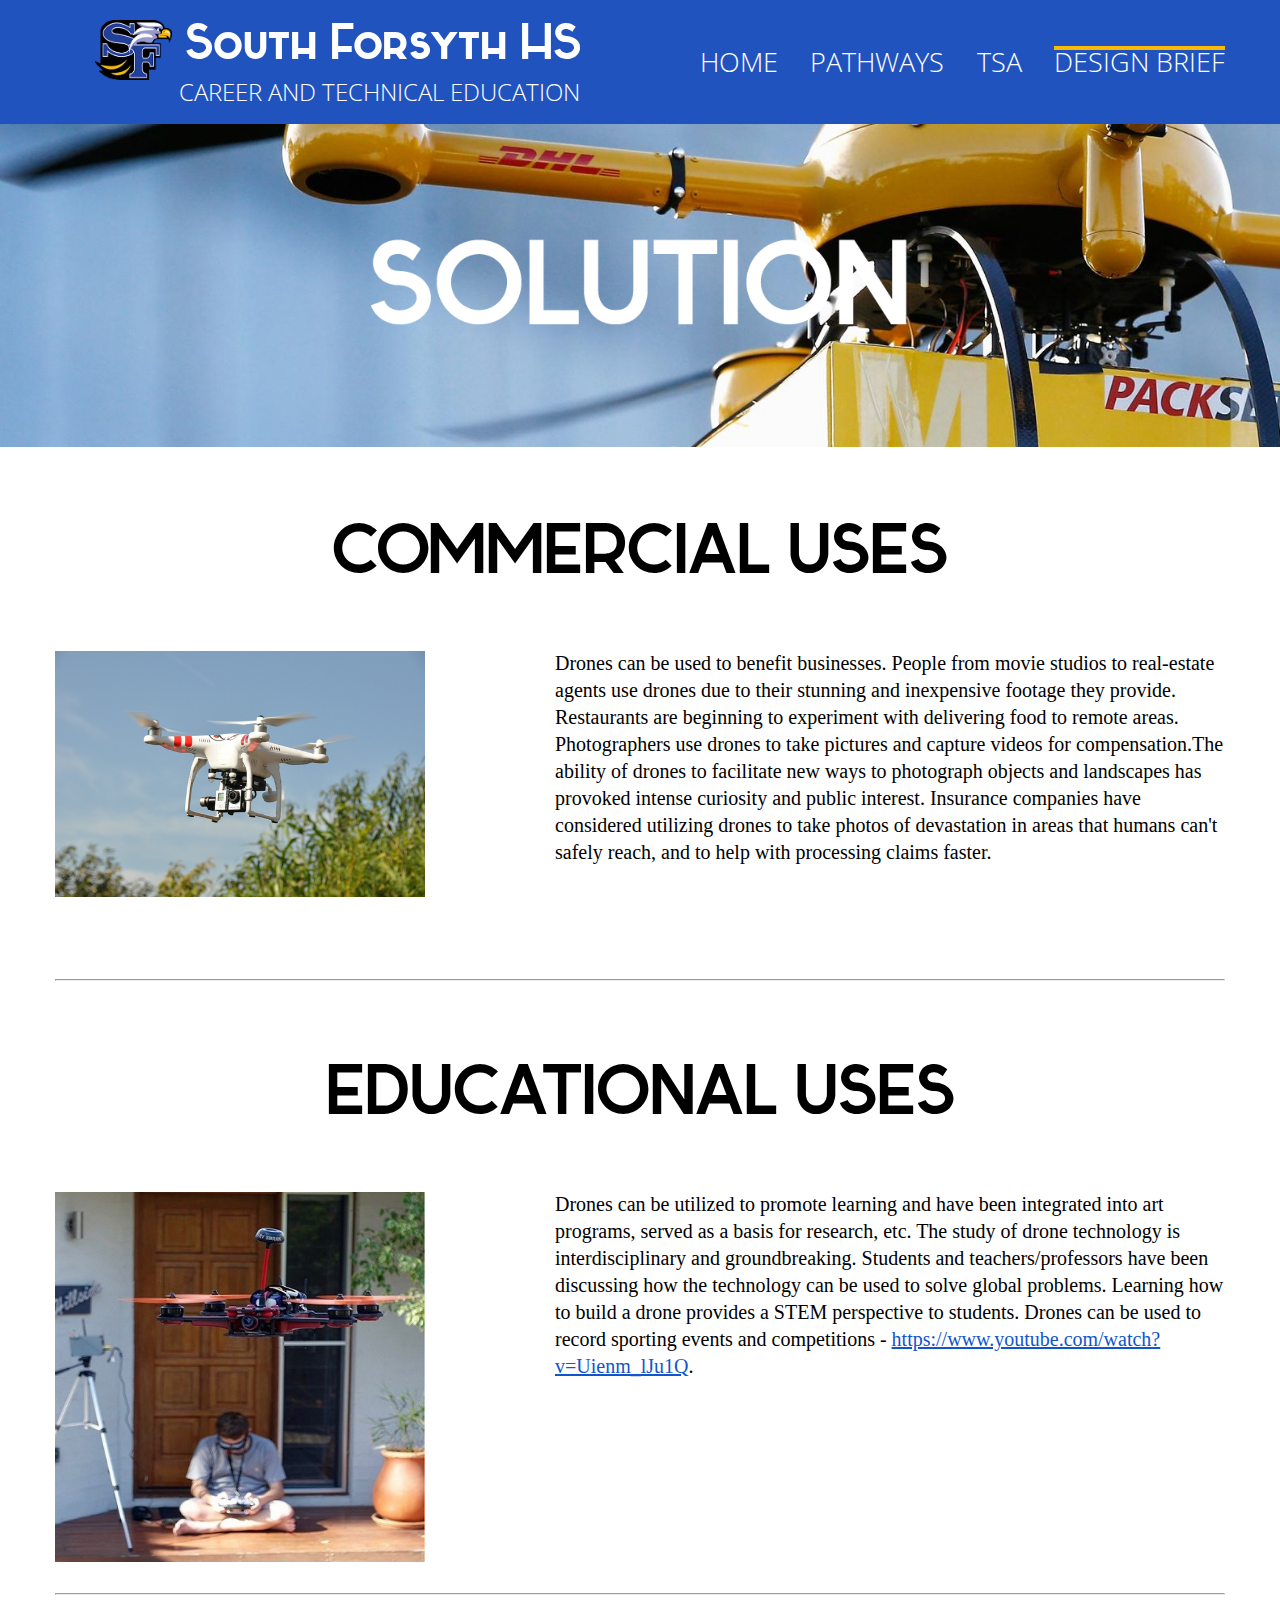
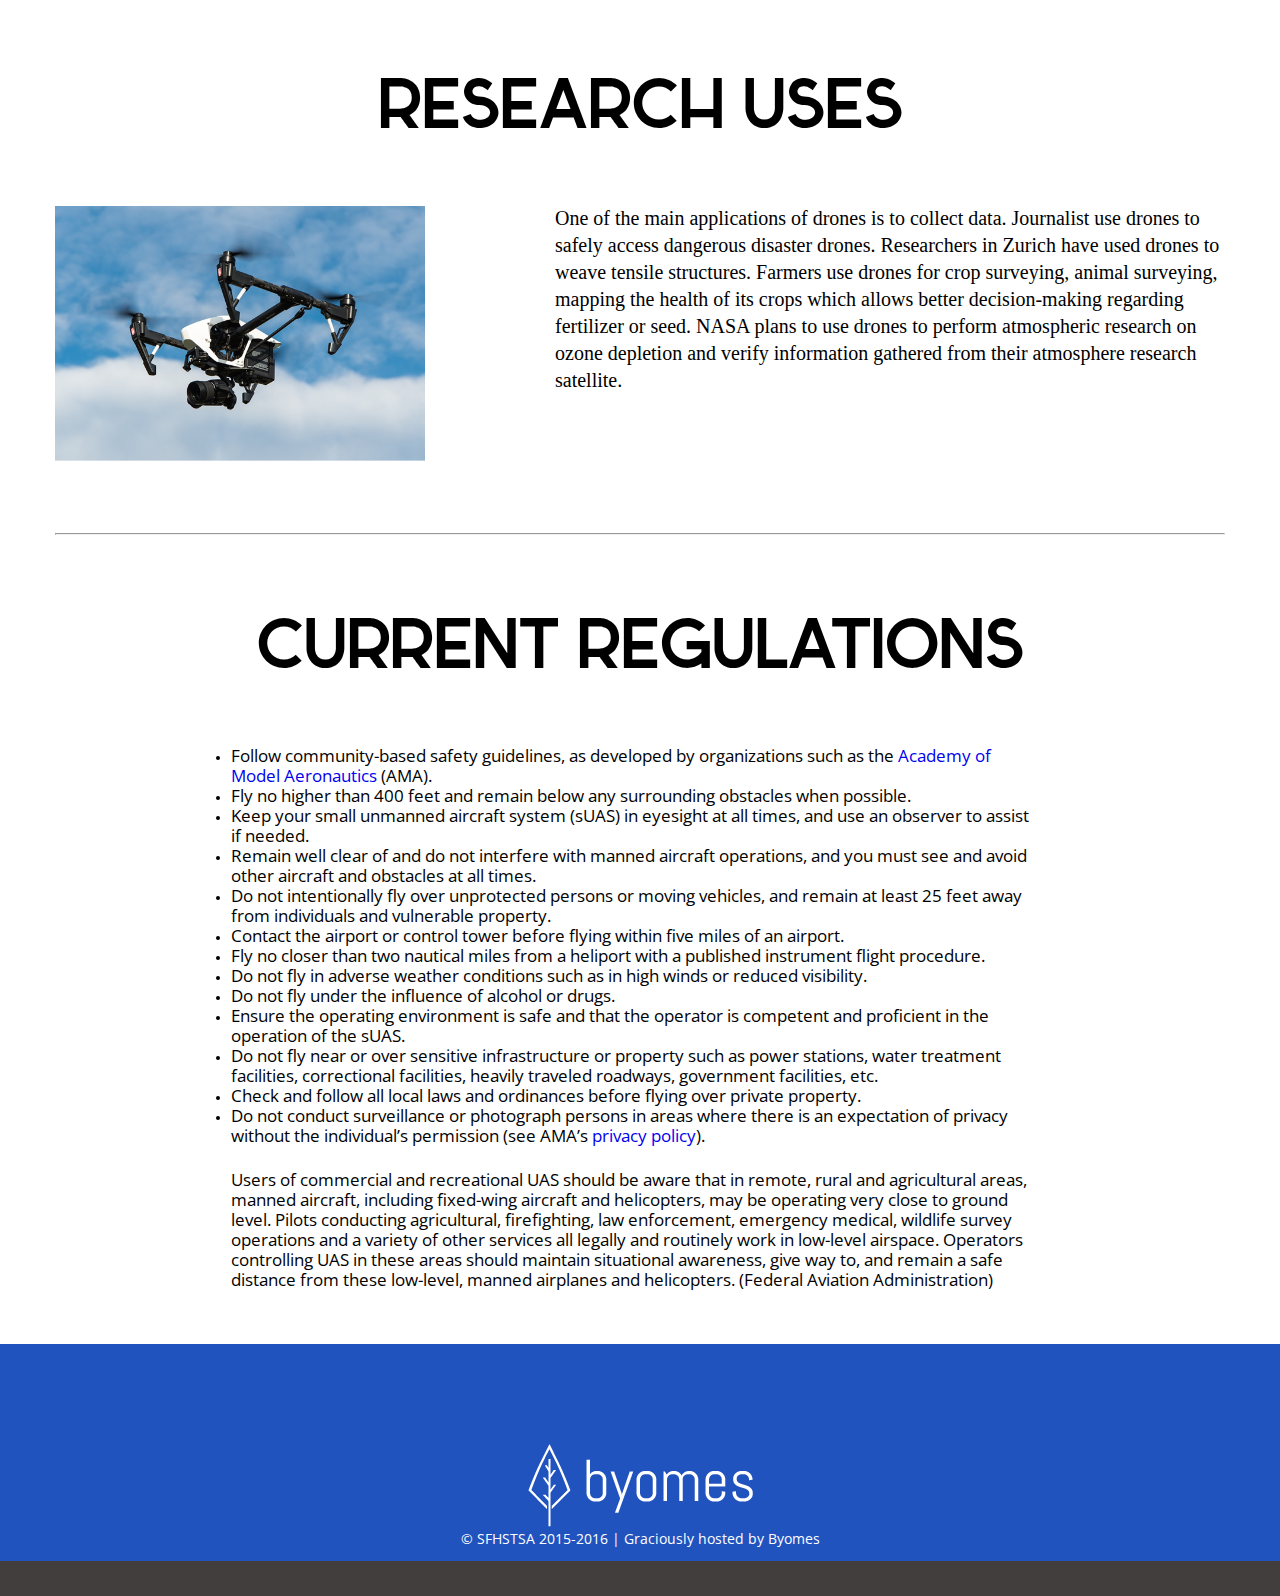
<file: Solution.html>
﻿<!DOCTYPE html>
<html lang="en"><head>

	<title>Solution</title><meta charset="utf-8">
	<meta name="format-detection" content="telephone=no">
	<link rel="icon" href="images/SFHSlogo.png" type="image/x-icon">
	<link rel="stylesheet" href="css/grid.css">
	<link rel="stylesheet" href="css/style.css">
	<link rel="stylesheet" href="css/font-awesome-4.5.0/css/font-awesome.min.css">

	<script src="js/jquery.js"></script>
	<script src="js/jquery-migrate-1.2.1.js"></script>
	<script src="js/jquery.stellar.js"></script>
	<script src="js/script.js"></script><!--[if (gt IE 9)|!(IE)]><!-->

	<script src="js/wow.js"></script>
	<script>
		$(document).ready(function () {
			if ($('html').hasClass('desktop')) {
				new WOW().init();
			}
		});
	</script><!--<![endif]--><!--[if lt IE 8]>
	<div style=' clear: both; text-align:center; position: relative;'>
	 <a href="http://windows.microsoft.com/en-US/internet-explorer/products/ie/home?ocid=ie6_countdown_bannercode">
		 <img src="images/ie8-panel/warning_bar_0000_us.jpg" border="0" height="42" width="820" alt="You are using an outdated browser. For a faster, safer browsing experience, upgrade for free today." />
	 </a>
	</div>
	<![endif]--><!--[if lt IE 9]>
		<script src="js/html5shiv.js"></script>
		<link rel="stylesheet" type="text/css" media="screen" href="css/ie.css">
	<![endif]--></head>

	<body class="Engineering">
<!--==============================header=================================-->
<header id="header">
	<div id="stuck_container">
		<div class="container">
			<div class="row">
				<div class="grid_12">
					<h1><sample href="Home.html">
						<a href="Home.html"><img alt="" height="60" src="images/SFHSlogo.png" width="77"></a> South Forsyth HS </sample>
					<span class="auto-style1" style="width: 500px">     &nbsp;&nbsp;&nbsp;&nbsp;&nbsp;&nbsp;&nbsp;&nbsp;&nbsp;&nbsp;&nbsp;&nbsp;&nbsp; CAREER AND TECHNICAL EDUCATION</span></h1>
					<nav>
						<ul class="sf-menu">
					<li><a href="Home.html">HOME</a></li>
<li><a href="Classes.html">PATHWAYS</a>
<ul>
<li><a href="Engineering.html">ENGINEERING</a></li>
<li><a href="ComputerScience.html">COMPUTER SCIENCE</a></li>
<li><a href="Manufacturing.html">MANUFACTURING</a></li>

</ul>
</li>
<li><a href="TSA.html">TSA</a>
<ul>
<li><a href="About.html">ABOUT</a></li>
<li><a href="Leadership.html">LEADERSHIP</a></li>
<li><a href="Activities.html">ACTIVITIES</a></li>
</ul>
</li>
<li class="current"><a href="DesignBrief.html"> DESIGN BRIEF</a>
<ul>
<li><a href="Problem.html">PROBLEM</a></li>
<li><a href="Solution.html">SOLUTION</a></li>
<li><a href="Technology.html">TECHNOLOGY</a></li>
</ul>
</li>
													</ul>
					</nav>
				</div>
			</div>
		</div>
	</div>
</header>

<!--=======content================================-->

<section id="content"><div class="parent">
	<img alt="images/Pic1.png" src="images/SolutionPic.png"></div></section><div class="full-width-container block-1">

		<div class="container">
			<div class="row">
				<div class="grid_12"><br /><br /><br />
					<header>
						</header><h2>Commercial Uses</h2>

				</div>
				<div class="grid_4a">
					<div class="img_container"><img src="images/Reasearch.png" alt="img"></div>
				</div>
				<div class="grid_7 preffix_14">
					<p3>Drones can be used to benefit businesses. People from movie studios to real-estate agents use drones due to their stunning and inexpensive footage they provide. Restaurants are beginning to experiment with delivering food to remote areas. Photographers use drones to take pictures and capture videos for compensation.The ability of drones to facilitate new ways to photograph objects and landscapes has provoked intense curiosity and public interest. Insurance companies have considered utilizing drones to take photos of devastation in areas that humans can't safely reach, and to help with processing claims faster.</p3>
				</div>
			</div>
		</div>
	<div class="container">
			<div class="row">
				<div class="grid_12"><br /><hr /><br /><br /><br />
					<header>
						</header>
						<h2>Educational Uses</h2>

				</div>
				<div class="grid_4a">
					<div class="img_container"><img src="images/Educational.jpeg" alt="img"></div>
				</div>
				<div class="grid_7 preffix_14">
					<p3>Drones can be utilized to promote learning and have been integrated into art programs, served as a basis for research, etc. The study of drone technology is interdisciplinary and groundbreaking. Students and teachers/professors have been discussing how the technology can be used to solve global problems. Learning how to build a drone provides a STEM perspective to students. Drones can be used to record sporting events and competitions -
					<meta charset="utf-8">
					<b id="docs-internal-guid-0a523b0d-f288-c23b-62eb-6a6e2698df20" style="font-weight:normal;">
					<a href="https://www.youtube.com/watch?v=Uienm_lJu1Q" style="text-decoration:none;">
					<span style="color: #1155cc; background-color: #ffffff; font-weight: 400; font-style: normal; font-variant: normal; text-decoration: underline; vertical-align: baseline; white-space: pre-wrap;">https://www.youtube.com/watch?v=Uienm_lJu1Q</span></a></b>.</p3>
				</div>
			</div>
		</div>
	<div class="container">
			<div class="row">
				<div class="grid_12"><br /><hr /><br /><br /><br />
					<header>
						</header><h2>Research Uses</h2>

				</div>
				<div class="grid_4a">
					<div class="img_container"><img src="images/Reasearch1.png" alt="img"></div>
				</div>
				<div class="grid_7 preffix_14">
					<p3>One of the main applications of drones is to collect data. Journalist use drones to safely access dangerous disaster drones. Researchers in Zurich have used drones to weave tensile structures. Farmers use drones for crop surveying, animal surveying, mapping the health of its crops which allows better decision-making regarding fertilizer or seed. NASA plans to use drones to perform atmospheric research on ozone depletion and verify information gathered from their atmosphere research satellite.</p3>
				</div>
			</div>
		</div>
		<div class="container">
			<div class="row">
				<div class="grid_12"><br /><hr /><br /><br /><br />
				<header>
						</header><h2>Current Regulations</h2>

						<div class="single_box" style="margin-left:15%; margin-right:15%; margin-bottom: 30px;">
							<li dir="ltr">
							<p><span>Follow community-based safety guidelines,
							as developed by organizations such as the </span>
							<a href="http://www.modelaircraft.org/"><span>
							Academy of Model Aeronautics</span></a><span> (AMA).</span></p>
							</li>
							<li dir="ltr">
							<p><span>Fly no higher than 400 feet and remain
							below any surrounding obstacles when possible.</span></p>
							</li>
							<li dir="ltr">
							<p><span>Keep your small unmanned aircraft system
							(sUAS) in eyesight at all times, and use an observer
							to assist if needed.</span></p>
							</li>
							<li dir="ltr">
							<p><span>Remain well clear of and do not interfere
							with manned aircraft operations, and you must see
							and avoid other aircraft and obstacles at all times.</span></p>
							</li>
							<li dir="ltr">
							<p><span>Do not intentionally fly over unprotected
							persons or moving vehicles, and remain at least 25
							feet away from individuals and vulnerable property.</span></p>
							</li>
							<li dir="ltr">
							<p><span>Contact the airport or control tower before
							flying within five miles of an airport.</span></p>
							</li>
							<li dir="ltr">
							<p><span>Fly no closer than two nautical miles from
							a heliport with a published instrument flight
							procedure.</span></p>
							</li>
							<li dir="ltr">
							<p><span>Do not fly in adverse weather conditions
							such as in high winds or reduced visibility.</span></p>
							</li>
							<li dir="ltr">
							<p><span>Do not fly under the influence of alcohol
							or drugs.</span></p>
							</li>
							<li dir="ltr">
							<p><span>Ensure the operating environment is safe
							and that the operator is competent and proficient in
							the operation of the sUAS.</span></p>
							</li>
							<li dir="ltr">
							<p><span>Do not fly near or over sensitive
							infrastructure or property such as power stations,
							water treatment facilities, correctional facilities,
							heavily traveled roadways, government facilities,
							etc.</span></p>
							</li>
							<li dir="ltr">
							<p><span>Check and follow all local laws and
							ordinances before flying over private property.</span></p>
							</li>
							<li dir="ltr">
							<p><span>Do not conduct surveillance or photograph
							persons in areas where there is an expectation of
							privacy without the individual’s permission (see
							AMA’s </span>
							<a href="http://suas.modelaircraft.org/ama/images/sUAS_Safety_Program_web.pdf">
							<span>privacy policy</span></a><span>).</span></p>
							</li><br />
							<p>Users of commercial and recreational UAS should be aware that in remote, rural and agricultural areas, manned aircraft, including fixed-wing aircraft and helicopters, may be operating very close to ground level. Pilots conducting agricultural, firefighting, law enforcement, emergency medical, wildlife survey operations and a variety of other services all legally and routinely work in low-level airspace. Operators controlling UAS in these areas should maintain situational awareness, give way to, and remain a safe distance from these low-level, manned airplanes and helicopters. (Federal Aviation Administration)</p>

						</div>
				</div>
			</div>
		</div>
</div><br />





<!--=======footer=================================-->
<footer id="footer">
	<div class="container">
		<div class="row">
			<div class="grid_12 copyright"><a href="http://byomes.com"><img src="images/Byomes.png" alt="Byomes" /></a>

									<pre>© SFHSTSA 2015-2016 | Graciously hosted by Byomes</pre>
					</div>
			</div>
			</div>
	<div class="footer_bottom"></div>
</footer>
<script>
	$(document).ready(function() {
			if ($('html').hasClass('desktop')) {
				$.stellar({
					horizontalScrolling: false,
					verticalOffset: 20,
					resposive: true,
					hideDistantElements: true,
				});
			}
		});
</script>
</body></html>
</file>
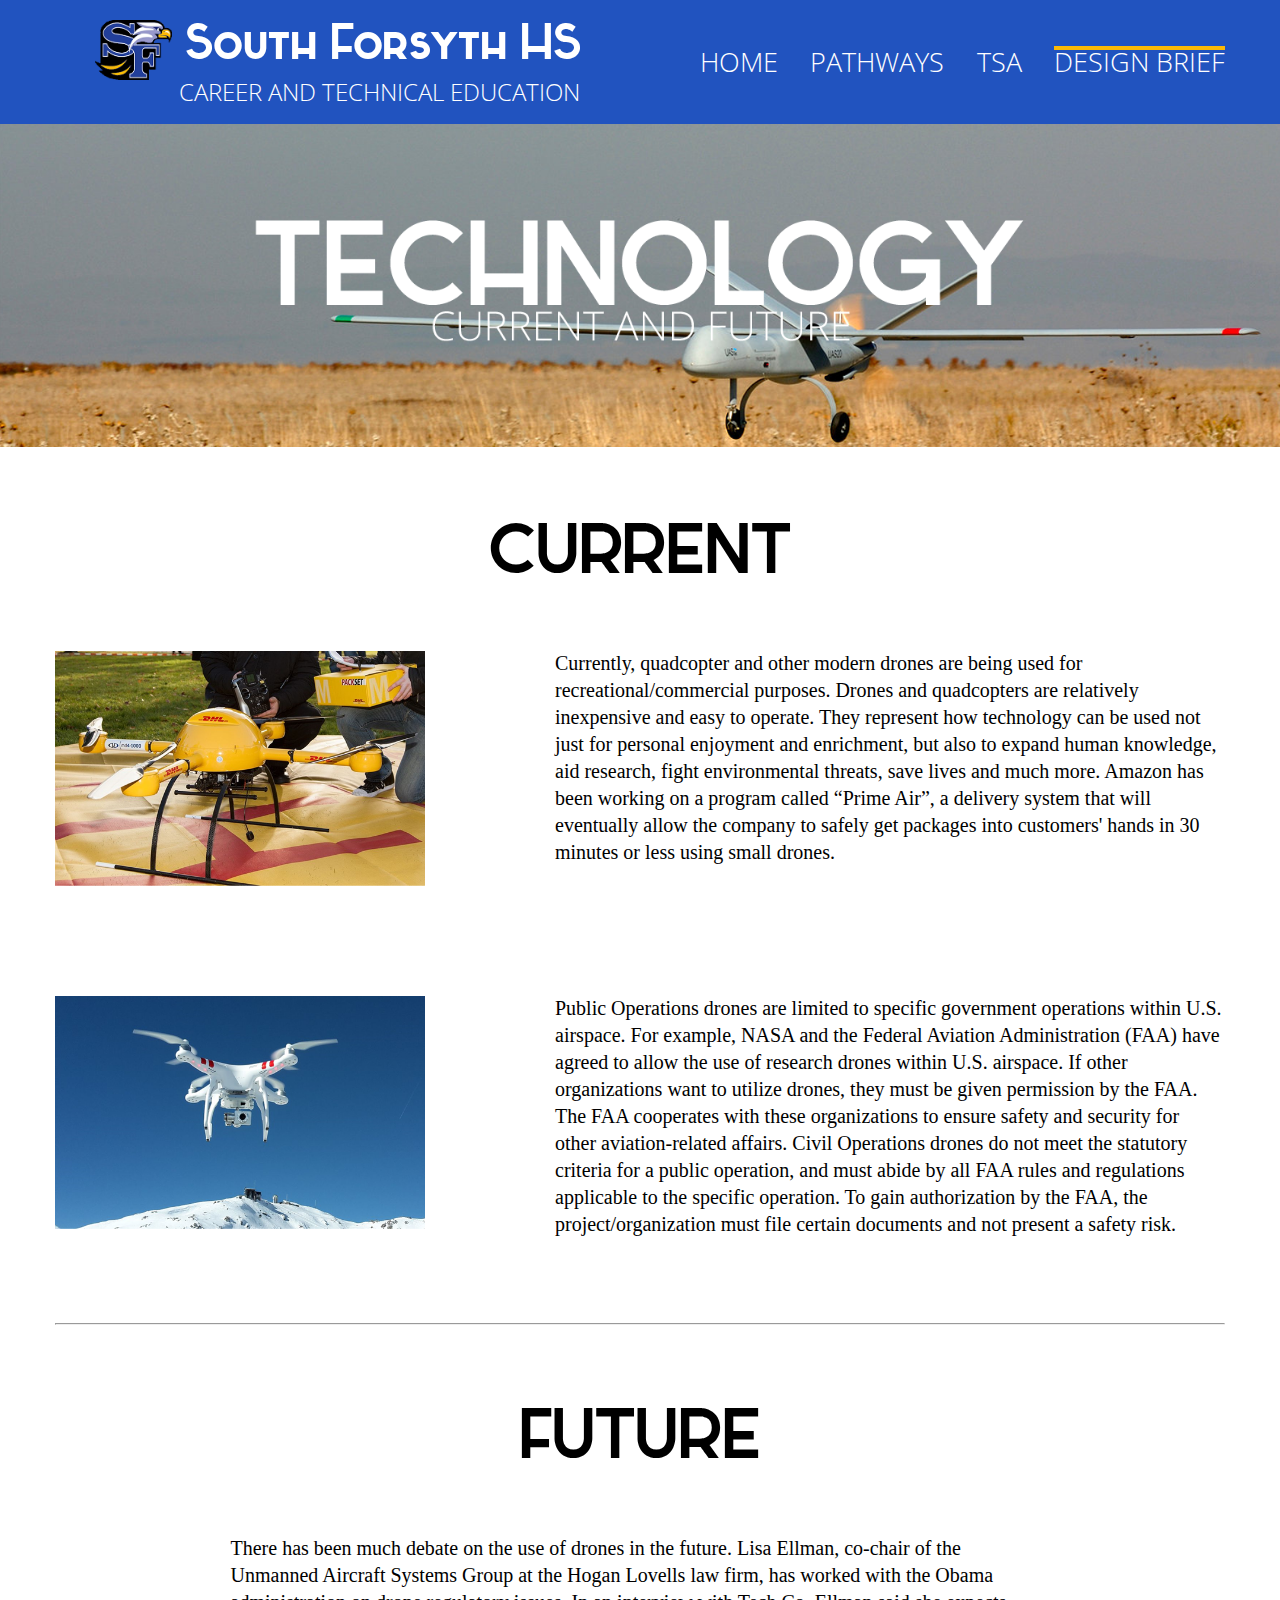
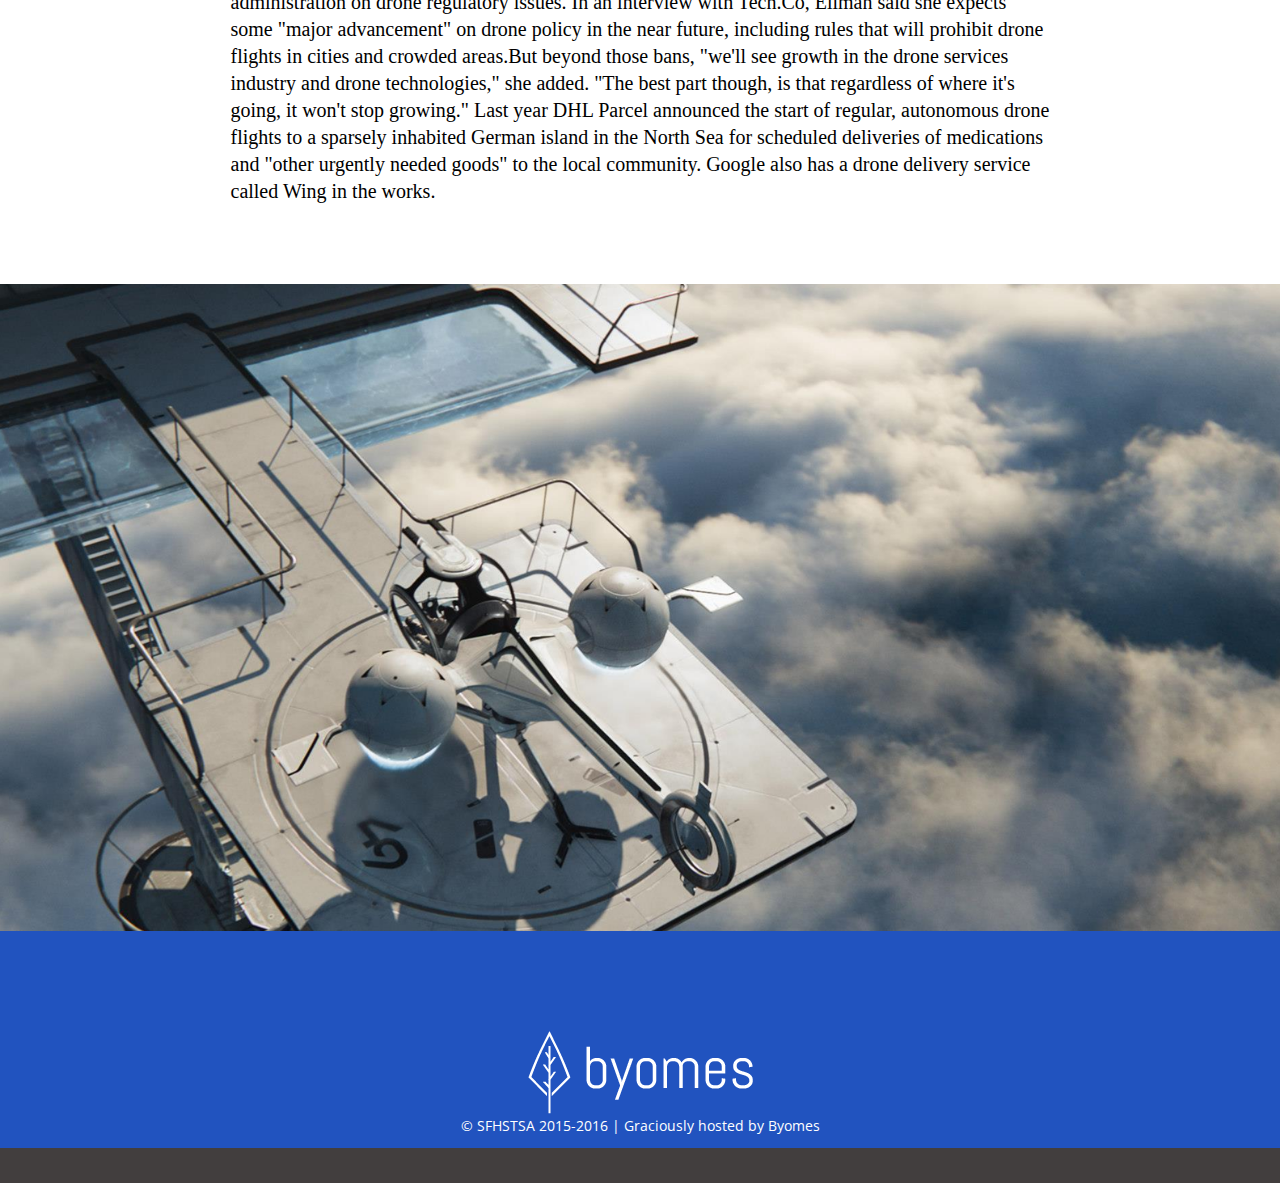
<file: Technology.html>
﻿<!DOCTYPE html>
<html lang="en"><head>

	<title>Technology</title><meta charset="utf-8">
	<meta name="format-detection" content="telephone=no">
	<link rel="icon" href="images/SFHSlogo.png" type="image/x-icon">
	<link rel="stylesheet" href="css/grid.css">
	<link rel="stylesheet" href="css/style.css">
	<link rel="stylesheet" href="css/font-awesome-4.5.0/css/font-awesome.min.css">

	<script src="js/jquery.js"></script>
	<script src="js/jquery-migrate-1.2.1.js"></script>
	<script src="js/jquery.stellar.js"></script>
	<script src="js/script.js"></script><!--[if (gt IE 9)|!(IE)]><!-->

	<script src="js/wow.js"></script>
	<script>
		$(document).ready(function () {
			if ($('html').hasClass('desktop')) {
				new WOW().init();
			}
		});
	</script><!--<![endif]--><!--[if lt IE 8]>
	<div style=' clear: both; text-align:center; position: relative;'>
	 <a href="http://windows.microsoft.com/en-US/internet-explorer/products/ie/home?ocid=ie6_countdown_bannercode">
		 <img src="images/ie8-panel/warning_bar_0000_us.jpg" border="0" height="42" width="820" alt="You are using an outdated browser. For a faster, safer browsing experience, upgrade for free today." />
	 </a>
	</div>
	<![endif]--><!--[if lt IE 9]>
		<script src="js/html5shiv.js"></script>
		<link rel="stylesheet" type="text/css" media="screen" href="css/ie.css">
	<![endif]--></head>

	<body class="Engineering">
<!--==============================header=================================-->
<header id="header">
	<div id="stuck_container">
		<div class="container">
			<div class="row">
				<div class="grid_12">
					<h1><sample href="Home.html">
						<a href="Home.html"><img alt="" height="60" src="images/SFHSlogo.png" width="77"></a> South Forsyth HS </sample>
					<span class="auto-style1" style="width: 500px">     &nbsp;&nbsp;&nbsp;&nbsp;&nbsp;&nbsp;&nbsp;&nbsp;&nbsp;&nbsp;&nbsp;&nbsp;&nbsp; CAREER AND TECHNICAL EDUCATION</span></h1>
					<nav>
						<ul class="sf-menu">
					<li><a href="Home.html">HOME</a></li>
<li><a href="Classes.html">PATHWAYS</a>
<ul>
<li><a href="Engineering.html">ENGINEERING</a></li>
<li><a href="ComputerScience.html">COMPUTER SCIENCE</a></li>
<li><a href="Manufacturing.html">MANUFACTURING</a></li>

</ul>
</li>
<li><a href="TSA.html">TSA</a>
<ul>
<li><a href="About.html">ABOUT</a></li>
<li><a href="Leadership.html">LEADERSHIP</a></li>
<li><a href="Activities.html">ACTIVITIES</a></li>
</ul>
</li>
<li class="current"><a href="DesignBrief.html"> DESIGN BRIEF</a>
<ul>
<li><a href="Problem.html">PROBLEM</a></li>
<li><a href="Solution.html">SOLUTION</a></li>
<li><a href="Technology.html">TECHNOLOGY</a></li>
</ul>
</li>
													</ul>
					</nav>
				</div>
			</div>
		</div>
	</div>
</header>

<!--=======content================================-->

<section id="content"><div class="parent">
	<img alt="images/Pic1.png" src="images/TechPic.png"></div></section><div class="full-width-container block-1">

		<div class="container">
			<div class="row">
				<div class="grid_12"><br /><br /><br />
					<header>
						</header><h2>Current</h2>

				</div>
				<div class="grid_4a">
					<div class="img_container"><img src="images/CurrentPic1.png" alt="img"></div>
				</div>
				<div class="grid_7 preffix_14">
					<p3>Currently, quadcopter and other modern drones are being used for recreational/commercial purposes. Drones and quadcopters are relatively inexpensive and easy to operate. They represent how technology can be used not just for personal enjoyment and enrichment, but also to expand human knowledge, aid research, fight environmental threats, save lives and much more. Amazon has been working on a program called “Prime Air”, a delivery system that will eventually allow the company to safely get packages into customers' hands in 30 minutes or less using small drones.</p3></div>
</div>
				<div class="container">
			    <div class="row"><br /><br />
				<div class="grid_4a">
					<div class="img_container"><img src="images/CurrentPic2.png" alt="img"></div>
				</div>
				<div class="grid_7 preffix_14">
					<p3>Public Operations drones are limited to specific government operations within U.S. airspace. For example, NASA and the Federal Aviation Administration (FAA) have agreed to allow the use of research drones within U.S. airspace. If other organizations want to utilize drones, they must be given permission by the FAA. The FAA cooperates with these organizations to ensure safety and security for other aviation-related affairs.
							Civil Operations drones do not meet the statutory criteria for a public operation, and must abide by all FAA rules and regulations applicable to the specific operation. To gain authorization by the FAA, the project/organization must file certain documents and not present a safety risk.</p3>
				</div>
			</div>
		</div>
		<div class="container">
			<div class="row">
				<div class="grid_12"><br /><hr /><br /><br /><br />
					<header>
						</header><h2>Future</h2>

						<div class="single_box" style="margin-left:15%; margin-right:15%; margin-bottom: 30px;">
					 <p3>There has been much debate on the use of drones in the
					future. Lisa Ellman, co-chair of the Unmanned Aircraft
					Systems Group at the Hogan Lovells law firm, has worked with
					the Obama administration on drone regulatory issues. In an
					interview with Tech.Co, Ellman said she expects some "major
					advancement" on drone policy in the near future, including
					rules that will prohibit drone flights in cities and crowded
					areas.But beyond those bans, "we'll see growth in the drone
					services industry and drone technologies," she added. "The
					best part though, is that regardless of where it's going, it
					won't stop growing." Last year DHL Parcel announced the
					start of regular, autonomous drone flights to a sparsely
					inhabited German island in the North Sea for scheduled
					deliveries of medications and "other urgently needed goods"
					to the local community. Google also has a drone delivery
					service called Wing in the works.</p3></div>
				</div>
			</div>
		</div>
		</div>
<br /><br /><div class="parent">
		<img alt="images/Pic1.png" src="images/FuturePic.png"><div class="full-width-container block-1">

</div>
</div>
</div>






<!--=======footer=================================-->
<footer id="footer">
	<div class="container">
		<div class="row">
			<div class="grid_12 copyright"><a href="http://byomes.com"><img src="images/Byomes.png" alt="Byomes" /></a>

									<pre>© SFHSTSA 2015-2016 | Graciously hosted by Byomes</pre>
					</div>
			</div>
			</div>
	<div class="footer_bottom"></div>
</footer>
<script>
	$(document).ready(function() {
			if ($('html').hasClass('desktop')) {
				$.stellar({
					horizontalScrolling: false,
					verticalOffset: 20,
					resposive: true,
					hideDistantElements: true,
				});
			}
		});
</script>
</body></html>
</file>
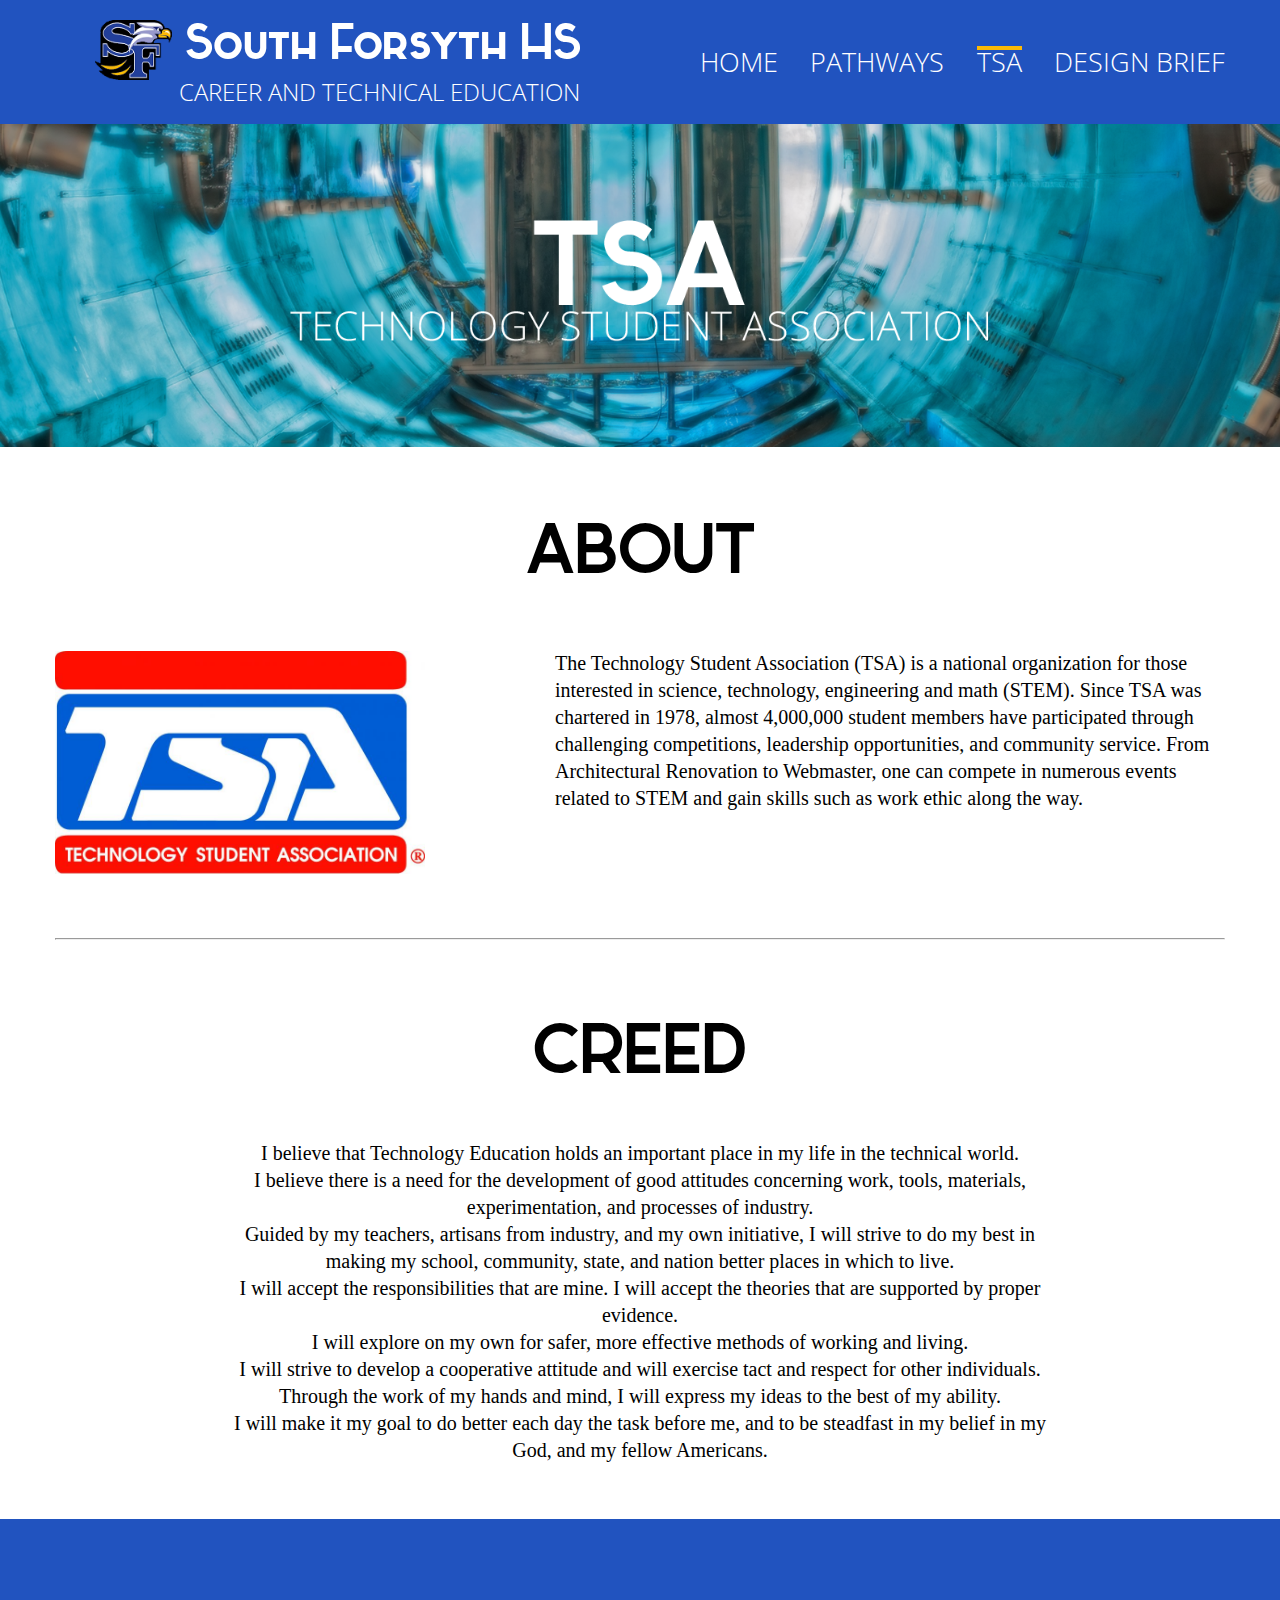
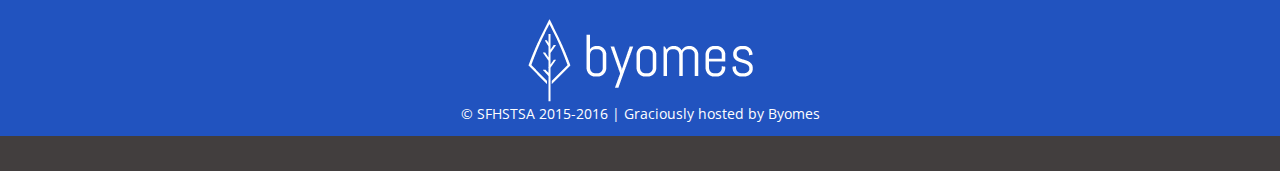
<file: TSA.html>
﻿<!DOCTYPE html>
<html lang="en"><head>

	<title>TSA</title><meta charset="utf-8">
	<meta name="format-detection" content="telephone=no">
	<link rel="icon" href="images/SFHSlogo.png" type="image/x-icon">
	<link rel="stylesheet" href="css/grid.css">
	<link rel="stylesheet" href="css/style.css">
	<link rel="stylesheet" href="css/font-awesome-4.5.0/css/font-awesome.min.css">

	<script src="js/jquery.js"></script>
	<script src="js/jquery-migrate-1.2.1.js"></script>
	<script src="js/jquery.stellar.js"></script>
	<script src="js/script.js"></script><!--[if (gt IE 9)|!(IE)]><!-->

	<script src="js/wow.js"></script>
	<script>
		$(document).ready(function () {
			if ($('html').hasClass('desktop')) {
				new WOW().init();
			}
		});
	</script><!--<![endif]--><!--[if lt IE 8]>
	<div style=' clear: both; text-align:center; position: relative;'>
	 <a href="http://windows.microsoft.com/en-US/internet-explorer/products/ie/home?ocid=ie6_countdown_bannercode">
		 <img src="images/ie8-panel/warning_bar_0000_us.jpg" border="0" height="42" width="820" alt="You are using an outdated browser. For a faster, safer browsing experience, upgrade for free today." />
	 </a>
	</div>
	<![endif]--><!--[if lt IE 9]>
		<script src="js/html5shiv.js"></script>
		<link rel="stylesheet" type="text/css" media="screen" href="css/ie.css">
	<![endif]--></head>

	<body class="Engineering">
<!--==============================header=================================-->
<header id="header">
	<div id="stuck_container">
		<div class="container">
			<div class="row">
				<div class="grid_12">
					<h1><sample href="Home.html">
						<a href="Home.html"><img alt="" height="60" src="images/SFHSlogo.png" width="77"></a> South Forsyth HS </sample>
					<span class="auto-style1" style="width: 500px">     &nbsp;&nbsp;&nbsp;&nbsp;&nbsp;&nbsp;&nbsp;&nbsp;&nbsp;&nbsp;&nbsp;&nbsp;&nbsp; CAREER AND TECHNICAL EDUCATION</span></h1>
					<nav>
						<ul class="sf-menu">
					<li><a href="Home.html">HOME</a></li>
<li><a href="Classes.html">PATHWAYS</a>
<ul>
<li><a href="Engineering.html">ENGINEERING</a></li>
<li><a href="ComputerScience.html">COMPUTER SCIENCE</a></li>
<li><a href="Manufacturing.html">MANUFACTURING</a></li>

</ul>
</li>
<li class="current"><a href="TSA.html">TSA</a>
<ul>
<li><a href="About.html">ABOUT</a></li>
<li><a href="Leadership.html">LEADERSHIP</a></li>
<li><a href="Activities.html">ACTIVITIES</a></li>
</ul>
</li>
<li><a href="DesignBrief.html"> DESIGN BRIEF</a>
<ul>
<li><a href="Problem.html">PROBLEM</a></li>
<li><a href="Solution.html">SOLUTION</a></li>
<li><a href="Technology.html">TECHNOLOGY</a></li>
</ul>
</li>
													</ul>
					</nav>
				</div>
			</div>
		</div>
	</div>
</header>

<!--=======content================================-->

<section id="content"><div class="parent">
	<img alt="images/Pic1.png" src="images/TSAPic.png"></div></section><div class="full-width-container block-1">

		<div class="container">
			<div class="row">
				<div class="grid_12"><br /><br /><br />
					<header>
						</header><h2>About</h2>

				</div>
				<div class="grid_4a">
					<div class="img_container"><img src="images/LogoTSAPic.png" alt="img"></div>
				</div>
				<div class="grid_7 preffix_14">
					<p3>The Technology Student Association (TSA) is a national organization for those interested in science, technology, engineering and math (STEM). Since TSA was chartered in 1978, almost 4,000,000 student members have participated through challenging competitions, leadership opportunities, and community service. From Architectural Renovation to Webmaster, one can compete in numerous events related to STEM and gain skills such as work ethic along the way.</p3>
				</div>
			</div>
		</div>
	</div><br/>
	<div class="container">
			<div class="row">
				<div class="grid_12"><br /><hr /><br /><br /><br />
					<header>
					</header><h2>Creed</h2>

					<div class="single_box" style="margin-left:15%; margin-right:15%; margin-bottom: 30px; text-align:center;">
					 <p3>I believe that Technology Education holds an important place in my life in the technical world. <br> I believe there is a need for the development of good attitudes concerning work, tools, materials, experimentation, and processes of industry. <br> Guided by my teachers, artisans from industry, and my own initiative, I will strive to do my best in making my school, community, state, and nation better places in which to live. <br> I will accept the responsibilities that are mine. I will accept the theories that are supported by proper evidence. <br> I will explore on my own for safer, more effective methods of working and living. <br> I will strive to develop a cooperative attitude and will exercise tact and respect for other individuals. <br> Through the work of my hands and mind, I will express my ideas to the best of my ability. <br> I will make it my goal to do better each day the task before me, and to be steadfast in my belief in my God, and my fellow Americans.</p3>
				 </div>
				</div>
			</div>
		</div>
	<br />






<!--=======footer=================================-->
<footer id="footer">
	<div class="container">
		<div class="row">
			<div class="grid_12 copyright"><a href="http://byomes.com"><img src="images/Byomes.png" alt="Byomes" /></a>
									<pre>© SFHSTSA 2015-2016 | Graciously hosted by Byomes</pre>
					</div>
			</div>
			</div>
	<div class="footer_bottom"></div>
</footer>
<script>
	$(document).ready(function() {
			if ($('html').hasClass('desktop')) {
				$.stellar({
					horizontalScrolling: false,
					verticalOffset: 20,
					resposive: true,
					hideDistantElements: true,
				});
			}
		});
</script>
</body></html>
</file>
<file: css/grid.css>
html,
body,
div,
span,
applet,
object,
iframe,
h1,
h2,
h3,
h4,
h5,
h6,
p,
blockquote,
pre,
a,
abbr,
acronym,
address,
big,
cite,
code,
del,
dfn,
em,
img,
ins,
kbd,
q,
s,
samp,
small,
strike,
strong,
sub,
sup,
tt,
var,
b,
u,
i,
center,
dl,
dt,
dd,
ol,
ul,
li,
fieldset,
form,
label,
legend,
table,
caption,
tbody,
tfoot,
thead,
tr,
th,
td,
article,
aside,
canvas,
details,
embed,
figure,
figcaption,
footer,
header,
hgroup,
menu,
nav,
output,
ruby,
section,
summary,
time,
mark,
audio,
video {
  margin: 0;
  padding: 0;
  border: 0;
  font-size: 100%;
  font: inherit;
  vertical-align: top;
}
/* HTML5 display-role reset for older browsers */
article,
aside,
details,
figcaption,
figure,
footer,
header,
hgroup,
menu,
nav,
section {
  display: block;
}
body {
  line-height: 1;
}
ol,
ul {
  list-style: none;
}
blockquote,
q {
  quotes: none;
}
blockquote:before,
blockquote:after,
q:before,
q:after {
  content: '';
  content: none;
}
table {
  border-collapse: collapse;
  border-spacing: 0;
}
.clearfix {
  *zoom: 1;
}
.clearfix:before,
.clearfix:after {
  display: table;
  content: "";
  line-height: 0;
}
.clearfix:after {
  clear: both;
}
.container .alpha {
  margin-left: 0px;
}
.container .omega {
  margin-right: 0px;
}
.parent {
   width: auto; 
   height: auto;
}


.parent img {
   height: 100%;
   width: 100%;
}
.row {
  margin-left: -30px;
  

  *zoom: 1;
}
.row2 {
  margin-left: -30px;
  height: 1200px;

  *zoom: 1;
}
.row:before,
.row:after {
  display: table;
  content: "";
  line-height: 0;
}
.row:after {
  clear: both;
}
[class*="grid_"] {
  float: left;
  min-height: 1px;
  margin-left: 30px;
}
.container {
  width: 1170px;
}
.grid_12 {
  width: 1170px;
	
}
.grid_11 {
  width: 1070px;
}
.grid_10 {
  width: 970px;
}
.grid_9 {
  width: 870px;
}
.grid_8 {
  width: 600px;
}
.grid_7 {
  width: 670px;
  padding-bottom: 15px;
}
.grid_7a {
  width: 1100px;
  padding-bottom: 15px;
  font-family: "Palatino Linotype", "Book Antiqua", Palatino, serif;
}
.grid_6 {
  width: 570px;
}
.grid_5 {
  width: 470px;
}
.grid_4 {
	padding-top: 30px;
  width: 370px;
  
  margin-top: 15px;
}
.grid_4a {
	
  width: 370px;
  
  
}
.grid_13 {
	padding-top: 30px;
  width: 370px;
  height: 300px;
  margin-bottom: 30px;
}
.grid_3 {
  width: 270px;
  background-color: #fff;
  height: 615px;
  padding-right 30px;
}
.grid_2 {
  width: 170px;
}
.grid_1 {
  width: 70px;
}
.preffix_14 {
  margin-left: 130px;
}
.preffix_13 {
  margin-left: 280px;
  padding-top: 10px;
}
.preffix_12 {
  margin-left: 1230px;
}
.preffix_11 {
  margin-left: 1130px;
}
.preffix_10 {
  margin-left: 1030px;
}
.preffix_9 {
  margin-left: 930px;
}
.preffix_8 {
  margin-left: 830px;
}
.preffix_7 {
  margin-left: 730px;
}
.preffix_6 {
  margin-left: 630px;
}
.preffix_5 {
  margin-left: 530px;
}
.preffix_4 {
  margin-left: 430px;
}
.preffix_3 {
  margin-left: 30px;
}
.preffix_2 {
  margin-left: 230px;
}
.preffix_1 {
  margin-left: 130px;
}
.preffix_1 {
  margin-left: 130px;
  padding-top: 25px;
}

.container {
  margin-right: auto;
  margin-left: auto;
  *zoom: 1;
  -webkit-box-sizing: border-box;
  -moz-box-sizing: border-box;
  box-sizing: border-box;
}
.container:before,
.container:after {
  display: table;
  content: "";
  line-height: 0;
}
.container:after {
  clear: both;
}
@media (min-width: 980px) and (max-width: 1199px) {
  .row {
    margin-left: -20px;
    *zoom: 1;
  }
  .row:before,
  .row:after {
    display: table;
    content: "";
    line-height: 0;
  }
  .row:after {
    clear: both;
  }
  [class*="grid_"] {
    float: left;
    min-height: 1px;
    margin-left: 20px;
  }
  .container {
    width: 940px;
  }
  .grid_12 {
    width: 940px;
  }
  .grid_11 {
    width: 860px;
  }
  .grid_10 {
    width: 780px;
  }
  .grid_9 {
    width: 700px;
  }
  .grid_8 {
    width: 620px;
  }
  .grid_7 {
    width: 540px;
  }
  .grid_6 {
    width: 460px;
  }
  .grid_5 {
    width: 380px;
  }
  .grid_4 {
    width: 500px;
  }
  .grid_3 {
    width: 220px;
  }
  .grid_2 {
    width: 140px;
  }
  .grid_1 {
    width: 60px;
  }
  .preffix_12 {
    margin-left: 980px;
  }
  .preffix_11 {
    margin-left: 900px;
  }
  .preffix_10 {
    margin-left: 820px;
  }
  .preffix_9 {
    margin-left: 740px;
  }
  .preffix_8 {
    margin-left: 660px;
  }
  .preffix_7 {
    margin-left: 580px;
  }
  .preffix_6 {
    margin-left: 500px;
  }
  .preffix_5 {
    margin-left: 420px;
  }
  .preffix_4 {
    margin-left: 340px;
  }
  .preffix_3 {
    margin-left: 260px;
  }
  .preffix_2 {
    margin-left: 180px;
  }
  .preffix_1 {
    margin-left: 100px;
  }
}
@media (min-width: 768px) and (max-width: 979px) {
  .row {
    margin-left: -20px;
    *zoom: 1;
  }
  .row:before,
  .row:after {
    display: table;
    content: "";
    line-height: 0;
  }
  .row:after {
    clear: both;
  }
  [class*="grid_"] {
    float: left;
    min-height: 1px;
    margin-left: 20px;
  }
  .container {
    width: 748px;
  }
  .grid_12 {
    width: 748px;
  }
  .grid_11 {
    width: 684px;
  }
  .grid_10 {
    width: 620px;
  }
  .grid_9 {
    width: 556px;
  }
  .grid_8 {
    width: 492px;
  }
  .grid_7 {
    width: 428px;
  }
  .grid_6 {
    width: 364px;
  }
  .grid_5 {
    width: 300px;
  }
  .grid_4 {
    width: 236px;
  }
  .grid_3 {
    width: 172px;
  }
  .grid_2 {
    width: 108px;
  }
  .grid_1 {
    width: 44px;
  }
  .preffix_12 {
    margin-left: 788px;
  }
  .preffix_11 {
    margin-left: 724px;
  }
  .preffix_10 {
    margin-left: 660px;
  }
  .preffix_9 {
    margin-left: 596px;
  }
  .preffix_8 {
    margin-left: 532px;
  }
  .preffix_7 {
    margin-left: 468px;
  }
  .preffix_6 {
    margin-left: 404px;
  }
  .preffix_5 {
    margin-left: 340px;
  }
  .preffix_4 {
    margin-left: 276px;
  }
  .preffix_3 {
    margin-left: 212px;
  }
  .preffix_2 {
    margin-left: 148px;
  }
  .preffix_1 {
    margin-left: 84px;
  }
}
.select-menu {
  display: none !important;
}
@media (max-width: 767px) {
  .container {
    width: 420px;
    padding: 0 0px;
  }
  .row {
    margin-left: 0;
  }
  [class*="grid_"] {
    float: none;
    display: block;
    width: 100%;
    margin-left: 0;
    -webkit-box-sizing: border-box;
    -moz-box-sizing: border-box;
    box-sizing: border-box;
  }
  .select-menu {
    display: block !important;
  }
}
@media (max-width: 479px) {
  body {
    padding: 0;
  }
  .container {
    width: 300px;
    padding: 0 15px;
  }
  .row {
    margin-left: 0;
  }
}
</file>
<file: css/camera.css>
.camera_container {
	padding-bottom: 34.58333333333333%;
	position: relative;
	overflow: hidden;
}
@media (max-width:479px) {
	.camera_container {padding-bottom: 139px;}
}
.camera_wrap a, .camera_wrap img,
.camera_wrap ol, .camera_wrap ul, .camera_wrap li,
.camera_wrap table, .camera_wrap tbody, .camera_wrap tfoot, .camera_wrap thead, .camera_wrap tr, .camera_wrap th, .camera_wrap td
.camera_thumbs_wrap a, .camera_thumbs_wrap img,
.camera_thumbs_wrap ol, .camera_thumbs_wrap ul, .camera_thumbs_wrap li,
.camera_thumbs_wrap table, .camera_thumbs_wrap tbody, .camera_thumbs_wrap tfoot, .camera_thumbs_wrap thead, .camera_thumbs_wrap tr, .camera_thumbs_wrap th, .camera_thumbs_wrap td {
	background: none;
	border: 0;
	font: inherit;
	font-size: 100%;
	margin: 0;
	padding: 0;
	vertical-align: baseline;
	list-style: none
}
.camera_wrap {
	display: none;
	position: absolute;
	top: 0;
	left: 0;
	z-index: 0;
	height: 40px;
	margin-bottom: 0 !important;
}
.camera_wrap img {
	max-width: none!important;
}
.camera_fakehover {
	height: 100%;
	min-height: 60px;
	position: relative;
	width: 100%;
	z-index: 1;
}
.camera_wrap {
	width: 100%;
}
.camera_src {
	display: none;
}
.cameraCont, .cameraContents {
	height: 100%;
	position: relative;
	width: 100%;
	z-index: 1;
}
.cameraSlide {
	bottom: 0;
	left: 0;
	position: absolute;
	right: 0;
	top: 0;
	width: 100%;
}
.cameraContent {
	bottom: 0;
	display: none;
	left: 0;
	position: absolute;
	right: 0;
	top: 0;
	width: 100%;
}
.camera_target {
	bottom: 0;
	height: 100%;
	left: 0;
	overflow: hidden;
	position: absolute;
	right: 0;
	text-align: left;
	top: 0;
	width: 100%;
	z-index: 0;
}
.camera_overlayer {
	bottom: 0;
	height: 100%;
	left: 0;
	overflow: hidden;
	position: absolute;
	right: 0;
	top: 0;
	width: 100%;
	z-index: 0;
}
.camera_target_content {
	bottom: 0;
	left: 0;
	position: absolute;
	right: 0;
	top: 0;
	z-index: 2;
}
.camera_target_content .camera_link {
    background: url(../images/blank.gif);
	display: block;
	height: 100%;
	text-decoration: none;
}
.camera_loader {
    background: #fff url(../images/camera-loader.gif) no-repeat center;
	background: rgba(255, 255, 255, 0.9) url(../images/camera-loader.gif) no-repeat center;
	border: 1px solid #ffffff;
	-webkit-border-radius: 18px;
	-moz-border-radius: 18px;
	border-radius: 18px;
	behavior: url(js/pie.htc);
	height: 36px;
	left: 50%;
	overflow: hidden;
	position: absolute;
	margin: -18px 0 0 -18px;
	top: 50%;
	width: 36px;
	z-index: 3;
}
.camera_bar {
	bottom: 0;
	left: 0;
	overflow: hidden;
	position: absolute;
	right: 0;
	top: 0;
	z-index: 3;
	display: none;
}
.camera_thumbs_wrap.camera_left .camera_bar, .camera_thumbs_wrap.camera_right .camera_bar {
	height: 100%;
	position: absolute;
	width: auto;
}
.camera_thumbs_wrap.camera_bottom .camera_bar, .camera_thumbs_wrap.camera_top .camera_bar {
	height: auto;
	position: absolute;
	width: 100%;
}
.camera_nav_cont {
	height: 65px;
	overflow: hidden;
	position: absolute;
	right: 9px;
	top: 15px;
	width: 120px;
	z-index: 4;
}
.camera_caption {
	display: block;
	color: #9fa9a9;
	font-weight: 300;
	text-align: center;
	font-size: 20px;
	line-height: 25px;
	background: none;
	position: absolute;
	left: 0;
	right: 0;
	bottom: 25px;
}
.camera_caption h3 {
	font-size: 60px;
	line-height: 70px;
	color: #fff;
	margin-bottom: 25px;
	text-align: center;
}
.camera_caption p {
	font-size: 36px;
	color: #fff;
	font-family: 'Open Sans', sans-serif;
	font-weight: 300;
	margin-top: 5%;
}
.camera_caption .bd-ra {
	height: 94px;
	width: 94px;
	line-height: 89px;
	text-align: center;
	background: #dcd6d6;
	font-family: "FontAwesome";
	color: #fff;
	font-size: 60px;
	line-height: 94px;
	color: #423e3e;
	margin: 80px 50px 0;
	display: inline-block;
}
.camera_caption .bd-ra span {line-height: 94px;}
.camera_caption .bd-ra:hover {
	background: #e74c3c;
}
.camera_caption > div { }
.camerarelative {
	overflow: hidden;
	position: relative;
}
.imgFake {
	cursor: pointer;
}
.camera_prevThumbs {
	bottom: 4px;
	cursor: pointer;
	left: 0;
	position: absolute;
	top: 4px;
	visibility: hidden;
	width: 30px;
	z-index: 10;
}
.camera_prevThumbs div {
	background: url(../images/camera_skins.png) no-repeat -160px 0;
	display: block;
	height: 40px;
	margin-top: -20px;
	position: absolute;
	top: 50%;
	width: 30px;
}
.camera_nextThumbs {
	bottom: 4px;
	cursor: pointer;
	position: absolute;
	right: 0;
	top: 4px;
	visibility: hidden;
	width: 30px;
	z-index: 10;
}
.camera_nextThumbs div {
	background: url(../images/camera_skins.png) no-repeat -190px 0;
	display: block;
	height: 40px;
	margin-top: -20px;
	position: absolute;
	top: 50%;
	width: 30px;
}
.camera_command_wrap .hideNav {
	display: none;
}
.camera_command_wrap {
	left: 0;
	position: relative;
	right:0;
	z-index: 4;
}
.camera_wrap .camera_pag {
	position: absolute;
	top: 0;
	bottom: 0;
	left: 0;
	right: 0;
}
.camera_wrap .camera_pag .camera_pag_ul {
	list-style: none;
	margin: 0;
	padding: 0;
	text-align: center;
	position: absolute;
	top: 90%;
	left: 0;
	right: 0;
}
.camera_wrap .camera_pag .camera_pag_ul li {
	-webkit-border-radius: 50%;
	-moz-border-radius: 50%;
	border-radius: 50%;
	behavior: url(js/pie.htc);
	cursor: pointer;
	display: inline-block;
	height: 25px;
	width: 25px;
	position: relative;
	text-align: left;
	text-indent: -9999px;
	margin: 10px 2px 10px auto;
}
.camera_commands_emboss .camera_pag .camera_pag_ul li {
}
.camera_wrap .camera_pag .camera_pag_ul li > span {
	-webkit-border-radius: 50%;
	-moz-border-radius: 50%;
	border-radius: 50%;
	border: 2px solid #5b605f;
	behavior: url(js/pie.htc);
	border-color: transparent;
	background: #5b605f;
	height: 19px;
	width: 19px;
	overflow: hidden;
	position: absolute;
	display: block;
}
.camera_pag .camera_pag_ul li.camera_hover > span {
	border-color: #fcb904;
}
.camera_wrap .camera_pag .camera_pag_ul li.cameracurrent > span {
	width: 19px;
	height: 19px;
	background: #e74c3c;
	border-color: #fcb904;
}
.camera_wrap .camera_pag .camera_pag_ul li.cameracurrent > span {
	-moz-box-shadow: 0;
	-webkit-box-shadow: 0;
	width: 19px;
	height: 19px;
	box-shadow: 0;
	background: #fcb904;
}
.camera_pag_ul li img {
	display: none;
	position: absolute;
}
.camera_pag_ul .thumb_arrow {
    border-left: 4px solid transparent;
    border-right: 4px solid transparent;
    border-top: 4px solid;
	top: 0;
	left: 50%;
	margin-left: -4px;
	position: absolute;
}
.camera_prev, .camera_next, .camera_commands {
	cursor: pointer;
	height: 40px;
	margin-top: -20px;
	position: absolute;
	top: 50%;
	width: 40px;
	z-index: 2;
}
.camera_prev {
	left: 0;
}
.camera_prev > span {
	background: url(../images/camera_skins.png) no-repeat 0 0;
	display: block;
	height: 40px;
	width: 40px;
}
.camera_next {
	right: 0;
}
.camera_next > span {
	background: url(../images/camera_skins.png) no-repeat -40px 0;
	display: block;
	height: 40px;
	width: 40px;
}
.camera_commands {
	right: 41px;
}
.camera_commands > .camera_play {
	background: url(../images/camera_skins.png) no-repeat -80px 0;
	height: 40px;
	width: 40px;
}
.camera_commands > .camera_stop {
	background: url(../images/camera_skins.png) no-repeat -120px 0;
	display: block;
	height: 40px;
	width: 40px;
}
.camera_thumbs_cont {
	-webkit-border-bottom-right-radius: 4px;
	-webkit-border-bottom-left-radius: 4px;
	-moz-border-radius-bottomright: 4px;
	-moz-border-radius-bottomleft: 4px;
	border-bottom-right-radius: 4px;
	border-bottom-left-radius: 4px;
	behavior: url(js/pie.htc);
	overflow: hidden;
	position: relative;
	width: 100%;
}
.camera_commands_emboss .camera_thumbs_cont {
	-moz-box-shadow:
		0px 1px 0px rgba(255,255,255,1),
		inset 0px 1px 1px rgba(0,0,0,0.2);
	-webkit-box-shadow:
		0px 1px 0px rgba(255,255,255,1),
		inset 0px 1px 1px rgba(0,0,0,0.2);
	box-shadow:
		0px 1px 0px rgba(255,255,255,1),
		inset 0px 1px 1px rgba(0,0,0,0.2);
}
.camera_thumbs_cont > div {
	float: left;
	width: 100%;
}
.camera_thumbs_cont ul {
	overflow: hidden;
	padding: 3px 4px 8px;
	position: relative;
	text-align: center;
}
.camera_thumbs_cont ul li {
	display: inline;
	padding: 0 4px;
}
.camera_thumbs_cont ul li > img {
	border: 1px solid;
	cursor: pointer;
	margin-top: 5px;
	vertical-align:bottom;
}
.camera_clear {
	display: block;
	clear: both;
}
.showIt {
	display: none;
}
.camera_clear {
	clear: both;
	display: block;
	height: 1px;
	margin: -1px 0 25px;
	position: relative;
}
.camera_pie { display: none; }
@media only screen and (max-width: 1449px) {
 .camera_caption p {margin-top: 0;}
}
@media only screen and (max-width: 1299px) {
	.camera_caption .bd-ra {margin-top: 50px;}
}
@media only screen and (max-width: 1199px) {
	.camera_caption {
		margin-top: 5%;
	}
	.camera_caption h2 {
		font-size: 50px;
		line-height: 50px;
	}
	.camera_caption .bd-ra {
		height: 64px;
		width: 64px;
		text-align: center;
		background: #dcd6d6;
		font-family: "FontAwesome";
		color: #fff;
		font-size: 37px;
		line-height: 64px;
		color: #423e3e;
		margin: 30px 30px 0;
		display: inline-block;
	}
	.camera_caption .bd-ra span {line-height: 64px;}
}
@media only screen and (max-width: 979px) {
	.camera_caption{
	}
	.camera_caption h3 {
		font-size: 40px;
		line-height: 45px;
	}
	.camera_caption p { font-size: 25px; }
	.camera_wrap .camera_pag .camera_pag_ul { top: 10px; }
}
@media only screen and (max-width: 767px) {
	.camera_caption {
		font-size: 20px;
		line-height: 25px;
		bottom: 0;
	}
	.camera_caption > div {
		padding: 0;
		width: 100%;
	}
	.camera_caption h2 {
		font-size: 35px;
		line-height: 37px;
	}
	.camera_wrap .camera_pag .camera_pag_ul { bottom: 30px; }
	.camera_wrap .camera_pag .camera_pag_ul li.cameracurrent,
	.camera_wrap .camera_pag .camera_pag_ul li,
	.camera_wrap .camera_pag .camera_pag_ul li > span,
	.camera_wrap .camera_pag .camera_pag_ul li.cameracurrent > span {
		width: 15px;
		height: 15px;
		margin-right: 10px;
	}
	.camera_wrap .camera_pag .camera_pag_ul li {
		margin-top: 5px;
		margin-bottom: 5px;
	}
	.camera_caption h3 {
		font-size: 30px;
		line-height: 30px;
		margin-bottom: 10px;
	}
	.camera_caption p { font-size: 20px;}
	.camera_caption .bd-ra {
		width: 30px;
		height: 30px;
		font-size: 23px;
		margin: 15px 10px 0;
	}
	.camera_caption .bd-ra span {
		line-height: 30px;
	}
}
@media only screen and (max-width: 479px) {
	.camera_caption {}
	.camera_caption p { display: none; }
	.camera_caption h3 {
		font-size: 20px !important;
		line-height: 20px !important;
	}
}
@media only screen and (max-width: 320px) {
	.camera_caption{}
}
</file>
<file: css/ie.css>
.bd-ra { behavior:url(js/PIE.htc); position:relative;}
.owl-carousel .owl-next,
.owl-carousel .owl-prev {
	width: 24px;
	height: 41px;
	background-image: url(../images/arrows_for_ie.png);
}
.owl-carousel .owl-next {background-position: -24px -40px }
.owl-carousel .owl-prev {background-position: 0 0px}
.owl-carousel .owl-next:hover {background-position: 0 -40px}
.owl-carousel .owl-prev:hover {background-position: -24px 0}
.owl-carousel .owl-next:before { display: none; }
.owl-carousel .owl-prev:before { display: none; }
</file>
<file: css/touchTouch.css>
#galleryOverlay{
	width:100%;
	height:100%;
	position:fixed;
	top:0;
	left:0;
	opacity:0;
	z-index:100000;
	background-color:#222;
	background-color:rgba(0,0,0,0.8);
	overflow:hidden;
	display:none;
	
	-moz-transition:opacity 1s ease;
	-webkit-transition:opacity 1s ease;
	transition:opacity 1s ease;
}

/* This class will trigger the animation */

#galleryOverlay.visible{
	opacity:1;
}

#gallerySlider{
	height:100%;
	
	left:0;
	top:0;
	
	width:100%;
	white-space: nowrap;
	position:absolute;
	
	-moz-transition:left 0.4s ease;
	-webkit-transition:left 0.4s ease;
	transition:left 0.4s ease;
}

#gallerySlider .placeholder{
	background: url("../images/preloader.gif") no-repeat center center;
	height: 100%;
	line-height: 1px;
	text-align: center;
	width:100%;
	display:inline-block;
}

/* The before element moves the
 * image halfway from the top */

#gallerySlider .placeholder:before{
	content: "";
	display: inline-block;
	height: 50%;
	width: 1px;
	margin-right:-1px;
}

#gallerySlider .placeholder img{
	display: inline-block;
	max-height: 100%;
	max-width: 100%;
	vertical-align: middle;
}

#gallerySlider.rightSpring{
	-moz-animation: rightSpring 0.3s;
	-webkit-animation: rightSpring 0.3s;
}

#gallerySlider.leftSpring{
	-moz-animation: leftSpring 0.3s;
	-webkit-animation: leftSpring 0.3s;
}

/* Firefox Keyframe Animations */

@-moz-keyframes rightSpring{
	0%{		margin-left:0px;}
	50%{	margin-left:-30px;}
	100%{	margin-left:0px;}
}

@-moz-keyframes leftSpring{
	0%{		margin-left:0px;}
	50%{	margin-left:30px;}
	100%{	margin-left:0px;}
}

/* Safari and Chrome Keyframe Animations */

@-webkit-keyframes rightSpring{
	0%{		margin-left:0px;}
	50%{	margin-left:-30px;}
	100%{	margin-left:0px;}
}

@-webkit-keyframes leftSpring{
	0%{		margin-left:0px;}
	50%{	margin-left:30px;}
	100%{	margin-left:0px;}
}

/* Arrows */

#prevArrow,#nextArrow{
	border:none;
	text-decoration:none;
	background:url('../images/arrows.png') no-repeat;
	opacity:0.5;
	cursor:pointer;
	position:absolute;
	width:43px;
	height:58px;
	
	top:50%;
	margin-top:-29px;
	
	-moz-transition:opacity 0.2s ease;
	-webkit-transition:opacity 0.2s ease;
	transition:opacity 0.2s ease;
}

#prevArrow:hover, #nextArrow:hover{
	opacity:1;
}

#prevArrow{
	background-position:left top;
	left:40px;
}

#nextArrow{
	background-position:right top;
	right:40px;
}
</file>
<file: css/style.css>
﻿@import url(//maxcdn.bootstrapcdn.com/font-awesome/4.2.0/css/font-awesome.min.css);
@import url(//fonts.googleapis.com/css?family=Open+Sans:700,400,300);
@import url(//fonts.googleapis.com/css?family=Marvel:400,700);
/* =======================================================
					variables
======================================================== */
/*========================================================
										Main layout styles
=========================================================*/
body {
  background: #fff;
  font: 14px/24px Georgia, 'Times New Roman', Times, serif;
}
a {
  text-decoration: none;
  cursor: pointer;
  -webkit-transition: 0.3s all ease;
  transition: 0.3s all ease;
}
a:hover {
  -webkit-transition: 0.3s all ease;
  transition: 0.3s all ease;
}
a[href^="tel:"] {
  color: inherit;
  text-decoration: none;
}
h2 a,
h3 a,
h4 a,
h5 a {
  color: inherit;
  font: inherit;
}
h2 a:hover,
h3 a:hover,
/* h4 a:hover, */
h5 a:hover {
  color: #000000;
}
h4 a:hover {
	color: #000000;
}
* {
  -webkit-text-size-adjust: none;
}
::-moz-selection {
  /* Code for Firefox */
  color: #ffffff;
  background: #666666;
}
::selection {
  color: #ffffff;
  background: #666666;
}
/*========================================================
										HEADER styles
=========================================================*/
#header {
  padding: 20px 0;
  background: #2153bf;
}
#header h1 {
  float: left;
  padding-left: 40px;
  background: url(../images/) 0 15px no-repeat;
  color: #ffffff;
}
#header h1 a {
  font: 700 44px/44px 'Open Sans', sans-serif;
  color: #ffffff;
}
#header h1 span {
  display: block;
  font: 24px/24px 'Open Sans Light';
}
#header nav {
  float: right;
}
@media only screen and (max-width: 767px) {
  #header {
    text-align: center;
  }
  #header h1,
  #header nav {
    float: none;
    display: inline-block;
  }
  #header nav {
    display: block;
  }
}
/* Main menu styles
========================================================*/
.sf-menu {
  width: 100%;
  text-align: center;
  line-height: 20px;
  margin-top: auto;
  margin-top: 32px;
}
.sf-menu > li {
  display: inline-block;
  position: relative;
  padding: 0;
  margin: 0;
}
.sf-menu > li > a {
  color: #ffffff;
  font-size: 27px;
  margin-left: 29px;
  font-family: 'Open Sans Light';
  margin-bottom: 30px;
  position: relative;
}
.sf-menu > li > a:hover {
  color: #ffffff;
}
.sf-menu > li > a:hover:after {
  content: "";
  height: 4px;
  width: 100%;
  background: #fcb904;
  position: absolute;
  bottom: -30px;
  left: 0;
}
.sf-menu > li:first-child {
  padding-right: 0;
}
.sf-menu > li.current > a {
  color: #ffffff;
}
.sf-menu > li.current > a:after {
  content: "";
  height: 4px;
  width: 100%;
  background: #fcb904;
  position: absolute;
  bottom: 30px;
  left: 0;
}
@media only screen and (max-width: 979px) {
  .sf-menu li {
    padding-right: 0;
  }
}
/* First level sub-menu styles
========================================================*/
.sf-menu ul {
  position: absolute;
  top: 66px;
  left: 0px;
  background: #fcb904;
  color: #ffffff;
  min-width: 500px;
  z-index: 999;
  display: none;
  text-align: left;
  padding-left: 0px;
  padding-top: 10px;
  -webkit-box-sizing: border-box;
  -moz-box-sizing: border-box;
  box-sizing: border-box;
}


.sf-menu ul li {
  position: relative;
  height: 48px;
  line-height: 48px;
  -webkit-transition: 0.3s;
  transition: 0.3s;
}
.sf-menu ul li a {
  line-height: 12px;
  padding: 10px 0;
  color: #ffffff;
  font-family: 'Open Sans Light';
  font-size: 14px;
  display: block;
}
.sf-menu ul li:hover > a {
  color: #2153bf;
}
/* Second level sub-menu styles
========================================================*/
.sf-menu ul ul {
  position: relative;
  top: 0;
  left: 126px;
  z-index: 4;
  min-width: 157px;
  border: none;
  background: #fcb904;
}
.sf-menu ul ul:before {
  display: none;
}
.sf-menu ul ul a:hover {
  color: #fcb904;
}
@media only screen and (max-width: 767px) {
  .sf-menu {
    display: none;
  }
  .select-menu {
    display: block;
    width: 100%;
    border-color: #2153bf;
    color: #666;
    font-size: 16px;
    padding: 5px;
  }
}
/* Stuck menu styles
========================================================*/
.isStuck {
  background: #2153bf;
  z-index: 9;
  padding: 0;
  border-bottom: 1px solid #2153bf;
  padding-top: 10px;
}
.isStuck nav {
  margin-top: 17px !important;
}
.isStuck .sf-menu {
  margin-top: 3px;
}
.isStuck .sf-menu > li > a:hover:after {
  bottom: -23px;
}
.isStuck .sf-menu > li.current > a:after {
  bottom: -23px;
}
@media only screen and (max-width: 979px) {
  .isStuck {
    display: none !important;
  }
}
/*========================================================
										CONTENT styles
=========================================================*/
h2,
h3,
h4 {
  font-family: 'Marvel', sans-serif;
  color: #000000;
}
h2 {
  font: 300 72px/72px 'Sabado';
  text-transform: uppercase;
  text-align: center;
  margin-bottom: 50px;
}
h2 span {
  position: relative;
}
h2 span:before {
  height: 2px;
  position: absolute;
  bottom: 0px;
  background: #000;
  width: 100%;
  content: "";
  display: block;
  left: 0;
}
h3 {
  font-size: 50px;
  font-family: 'Marvel', sans-serif;
  text-align: center;
  line-height: 50px;
}
h4 {
  font: 300 36px/36px 'Sabado';
  text-align: center;
  margin-top: 30px;
  margin-bottom: 30px;
}
h5 {
  font-size: 27px;
  line-height: 27px;
  font: 24px/24px 'Open Sans Light';
  text-align: center;
  margin-bottom: 20px;
  color: #000000;
}
.h5__mod {
  color: #d94d3a;
}
p {
  font-size: 17px;
  font-family: 'Open Sans', sans-serif;
  color: #000000;
}
p2 {
  font-size: 27px;
  color: #000000;
}
p3 {
  font-size: 20px;
  color: #000000;
  text-align: center;
}
.full-width-container {
  width: 100%;
}
.img_container {

}
.img_container img {
  width: 100%;
}
.img_container2 img {

}
.btn {
  width: 153px;
  /* border: 1px solid #000000; */
  background: #fcb904;
  display: inline-block;
  font: 24px/46px 'Open Sans', sans-serif;
  text-align: center;
  text-transform: uppercase;
  color: #000000;
  margin-top: 20px;
}
.btn:hover {
  background: #000000;
  color: #ffffff;
}
.bd-ra {
  border-radius: 50%;
}
.sub_head {
  font-size: 24px;
  font-style: italic;
  line-height: 36px;
  text-align: center;
  margin: 0 auto;
}
#column1 {
	background-color: #2153bf;
}
#column2 {
	background-color: #fcb904;
}
#column3 {
	background-color: #2153bf;
}
#column4 {
	background-color: #fcb904;
}
#column5 {
	background-color: #2153bf;
}
#column6 {
	background-color: #fcb904;
}
@media only screen and (max-width: 979px) {
  h2 {
    font: 300 62px/62px 'Open Sans', sans-serif;
    text-align: center;
    margin-bottom: 40px;
  }
  h2 span:before {
    display: none;
  }
  h3 {
    font: 45px/45px 'Marvel', sans-serif;
    text-align: center;
  }
  h4 {
    font: 30px/30px 'Marvel', sans-serif;
    text-align: center;
    margin-top: 20px;
    margin-bottom: 20px;
  }
  h5 {
    font: 20px/20px 'Marvel', sans-serif;
    text-align: center;
    margin-bottom: 20px;
    color: #000000;
  }
}
@media only screen and (max-width: 767px) {
  h2 {
    font: 300 52px/52px 'Open Sans', sans-serif;
    text-align: center;
    margin-bottom: 40px;
  }
  h2 span:before {
    display: none;
  }
  h3 {
    font: 45px/45px 'Open Sans Light',;
    text-align: center;
  }
  h4 {
    font: 25px/25px 'Marvel', sans-serif;
    text-align: center;
    margin-top: 20px;
    margin-bottom: 20px;
  }
  h5 {
    font: 20px/20px 'Marvel', sans-serif;
    text-align: center;
    margin-bottom: 20px;
    color: #000000;
  }
  .img_container {
    margin-bottom: 20px;
  }
}
@media only screen and (max-width: 479px) {
  h2 {
    font: 300 42px/42px 'Open Sans Light';
    text-align: center;
    margin-bottom: 40px;
  }
  h2 span:before {
    display: none;
  }
  h3 {
    font: 35px/35px 'Marvel', sans-serif;
    text-align: center;
  }
  h4 {
    font: 20px/20px 'Marvel', sans-serif;
    text-align: center;
    margin-top: 20px;
    margin-bottom: 20px;
  }
  h5 {
    font: 16px/16px 'Marvel', sans-serif;
    text-align: center;
    margin-bottom: 20px;
    color: #000000;
  }
  .img_container {
    margin-bottom: 20px;
  }
}
.Home .block-2 {
  padding: 105px 0 130px;
  text-align: center;
}
.Home .block-2 h2 {
  margin-bottom: 60px;
}
.Home .block-2 h4 {
  margin-bottom: 25px;
}
.Home .block-2 p {
  width: 66%;
  margin: 0 auto;
}
.Home .block-2 .btn {
  margin-top: 33px;
  width: 278px;
}
.Home .block-3 {
  padding: 123px 0 50px;
  background: url(../images/index_img_par.jpg);
  background-attachment: fixed;
  background-position: center 0%;
  position: relative;
  background-repeat: no-repeat;
  padding-bottom: 100px;
  z-index: 8;
  text-align: center;
}
.Home .block-3 h2 {
  color: #ffffff;
  margin-bottom: 70px;
}
.Home .block-3 h2 span:before {
  background: #ffffff;
}
.Home .block-3 h3 {
  color: #ffffff;
}
.Home .block-3 .element {
  padding: 50px 0;
}
.Home .block-4 {
  padding: 120px 0 130px;
  border-bottom: 1px solid #000;
}
.Home .block-4 h2 {
  margin-bottom: 65px;
}
.Home .block-4 .owl-text {
  font-size: 36px;
  font-family: 'Marvel', sans-serif;
  color: #312f2f;
  text-align: center;
  margin-top: 40px;
}
.Home .block-5 {
  padding: 120px 0 70px;
  text-align: center;
}
.Home .block-5 h2 {
  margin-bottom: 60px;
}
.Home .block-5 h3 {
  margin-bottom: 22px;
}
.Home .block-5 .btn {
  margin-top: 30px;
}
.Home .block-5 p {
  text-align: left;
}
@media only screen and (max-width: 979px) {
  .Home .block-3 h3 {
    height: 100px;
  }
}
@media only screen and (max-width: 767px) {
  .Home .block-3 .element {
    padding: 0;
  }
  .Home .block-5 article {
    margin-bottom: 60px;
  }
}
.Engineering .block-1 {
  padding: 0px;
}
.Engineering .block-1 h2 {
  margin-bottom: 60px;
}
.Engineering .block-1 p {
  padding-right: 10px;
  line-height: 20px;
  color: #000000;
}
.Engineering .block-1 .btn {
  margin-top: 55px;
}
.Engineering .block-2 {
  padding: 120px 0 90px;
  background: url(../images/index_img_par.jpg);
  background-attachment: fixed;
  background-position: center 0%;
  position: relative;
  background-repeat: no-repeat;
  padding-bottom: 100px;
  z-index: 8;
}
.Engineering .block-2 h2 {
  color: #000000;
  margin-bottom: 75px;
}
.Engineering .block-2 h2 span:before {
  background: #000000;
}
.Engineering .block-2 h4 {
  color: #000000;
  margin-top: 10px;
  margin-bottom: 15px;
}
.Engineering .block-2 p {
  color: #000000;
  padding: 0 22px;
}
.Engineering .block-3 {
  padding: 125px 0 115px;
  border-top: 1px solid #4d4a4a;
}
.Engineering .block-3 h2 {
  margin-bottom: 70px;
}
.Engineering .block-3 .bd-ra {
  width: 68px;
  height: 68px;
  line-height: 68px;
  font-size: 35px;
  text-align: center;
  color: #ffffff;
  background: #d94d3a;
  display: block;
  font-family: 'Open Sans', sans-serif;
}
@media only screen and (max-width: 979px) and (min-width: 768px) {
  .Engineering .block-3 .bd-ra {
    width: 50px;
    height: 50px;
    line-height: 50px;
  }
}
@media only screen and (max-width: 767px) {
  .Engineering .block-3 .bd-ra {
    margin: 10px auto;
  }
  .Engineering .block-3 p {
    margin-bottom: 50px;
  }
}
.ComputerScience .block-1 {

}
.ComputerScience .block-1 h2 {
  margin-bottom: 60px;
  color: #000000;
}
.ComputerScience .block-1 p {
  padding-right: 10px;
  line-height: 20px;
  color: #000000;
}
.ComputerScience .block-1 .btn {
  margin-top: 55px;
}
.ComputerScience .block-2 {
  padding: 120px 0 90px;
  background: url(../images/index_img_par.jpg);
  background-attachment: fixed;
  background-position: center 0%;
  position: relative;
  background-repeat: no-repeat;
  padding-bottom: 100px;
  z-index: 8;
}
.ComputerScience .block-2 h2 {
  color: #000000;
  margin-bottom: 75px;
}
.ComputerScience .block-2 h2 span:before {
  background: #000000;
}
.ComputerScience .block-2 h4 {
  color: #000000;
  margin-top: 10px;
  margin-bottom: 15px;
}
.ComputerScience .block-2 p {
  color: #000000;
  padding: 0 22px;
}
.ComputerScience .block-3 {
  padding: 125px 0 115px;
  border-top: 1px solid #4d4a4a;
}
.ComputerScience .block-3 h2 {
  margin-bottom: 70px;
}
.ComputerScience .block-3 .bd-ra {
  width: 68px;
  height: 68px;
  line-height: 68px;
  font-size: 35px;
  text-align: center;
  color: #ffffff;
  background: #d94d3a;
  display: block;
  font-family: 'Open Sans', sans-serif;
}
@media only screen and (max-width: 979px) and (min-width: 768px) {
  .ComputerScience .block-3 .bd-ra {
    width: 50px;
    height: 50px;
    line-height: 50px;
  }
}
@media only screen and (max-width: 767px) {
  .ComputerScience .block-3 .bd-ra {
    margin: 10px auto;
  }
  .ComputerScience .block-3 p {
    margin-bottom: 50px;
  }
}
.Culinary .block-1 {
  padding: 120px 0 125px;
}
.Culinary .block-1 h2 {
  margin-bottom: 60px;
  color: #000000;
}
.Culinary .block-1 p {
  padding-right: 10px;
  line-height: 20px;
  color: #000000;
}
.Culinary .block-1 .btn {
  margin-top: 55px;
}
.Culinary .block-2 {
  padding: 120px 0 90px;
  background: url(../images/index_img_par.jpg);
  background-attachment: fixed;
  background-position: center 0%;
  position: relative;
  background-repeat: no-repeat;
  padding-bottom: 100px;
  z-index: 8;
}
.Culinary .block-2 h2 {
  color: #ffffff;
  margin-bottom: 75px;
}
.Culinary .block-2 h2 span:before {
  background: #ffffff;
}
.Culinary .block-2 h4 {
  color: #000000;
  margin-top: 10px;
  margin-bottom: 15px;
}
.Culinary .block-2 p {
  color: #000000;
  padding: 0 22px;
}
.Culinary .block-3 {
  padding: 125px 0 115px;
  border-top: 1px solid #4d4a4a;
}
.Culinary .block-3 h2 {
  margin-bottom: 70px;
}
.Culinary .block-3 .bd-ra {
  width: 68px;
  height: 68px;
  line-height: 68px;
  font-size: 35px;
  text-align: center;
  color: #ffffff;
  background: #d94d3a;
  display: block;
  font-family: 'Open Sans', sans-serif;
}
@media only screen and (max-width: 979px) and (min-width: 768px) {
  .Culinary .block-3 .bd-ra {
    width: 50px;
    height: 50px;
    line-height: 50px;
  }
}
@media only screen and (max-width: 767px) {
  .Culinary .block-3 .bd-ra {
    margin: 10px auto;
  }
  .Culinary .block-3 p {
    margin-bottom: 50px;
  }
}
.Marketing .block-1 {
  padding: 120px 0 125px;
}
.Marketing .block-1 h2 {
  margin-bottom: 60px;
  color: #000000;
}
.Marketing .block-1 p {
  padding-right: 10px;
  line-height: 20px;
  color: #000000;
}
.Marketing .block-1 .btn {
  margin-top: 55px;
}
.Marketing .block-2 {
  padding: 120px 0 90px;
  background: url(../images/index_img_par.jpg);
  background-attachment: fixed;
  background-position: center 0%;
  position: relative;
  background-repeat: no-repeat;
  padding-bottom: 100px;
  z-index: 8;
}
.Marketing .block-2 h2 {
  color: #000000;
  margin-bottom: 75px;

}
.Marketing .block-2 h2 span:before {
  background: #ffffff;
}
.Marketing .block-2 h4 {
  color: #000000;
  margin-top: 10px;
  margin-bottom: 15px;
}
.Marketing .block-2 p {
  color: #000000;
  padding: 0 22px;

}
.Marketing .block-3 {
  padding: 125px 0 115px;
  border-top: 1px solid #4d4a4a;
}
.Marketing .block-3 h2 {
  margin-bottom: 70px;
}
.Marketing .block-3 .bd-ra {
  width: 68px;
  height: 68px;
  line-height: 68px;
  font-size: 35px;
  text-align: center;
  color: #ffffff;
  background: #d94d3a;
  display: block;
  font-family: 'Open Sans', sans-serif;
}
@media only screen and (max-width: 979px) and (min-width: 768px) {
  .Marketing	 .block-3 .bd-ra {
    width: 50px;
    height: 50px;
    line-height: 50px;
  }
}
@media only screen and (max-width: 767px) {
  .Marketing .block-3 .bd-ra {
    margin: 10px auto;
  }
  .Marketing .block-3 p {
    margin-bottom: 50px;
  }
}
.Manufacturing .block-1 {

}
.Manufacturing .block-1 h2 {
  margin-bottom: 60px;
  color: #000000;
}
.Manufacturing .block-1 p {
  padding-right: 10px;
  line-height: 20px;
  color: #000000;
}
.Manufacturing .block-1 .btn {
  margin-top: 55px;
}
.Manufacturing .block-2 {
  padding: 120px 0 90px;
  background: url(../images/index_img_par.jpg);
  background-attachment: fixed;
  background-position: center 0%;
  position: relative;
  background-repeat: no-repeat;
  padding-bottom: 100px;
  z-index: 8;
}
.Manufacturing .block-2 h2 {
  color: #000000;
  margin-bottom: 75px;
}
.Manufacturing .block-2 h2 span:before {
  background: #000000;
}
.Manufacturing .block-2 h4 {
  color: #000000;
  margin-top: 10px;
  margin-bottom: 15px;
}
.Manufacturing .block-2 p {
  color: #000000;
  padding: 0 22px;
}
.Manufacturing .block-3 {
  padding: 125px 0 115px;
  border-top: 1px solid #4d4a4a;
}
.Manufacturing .block-3 h2 {
  margin-bottom: 70px;
}
.Manufacturing .block-3 .bd-ra {
  width: 68px;
  height: 68px;
  line-height: 68px;
  font-size: 35px;
  text-align: center;
  color: #ffffff;
  background: #d94d3a;
  display: block;
  font-family: 'Open Sans', sans-serif;
}
@media only screen and (max-width: 979px) and (min-width: 768px) {
  .Manufacturing	 .block-3 .bd-ra {
    width: 50px;
    height: 50px;
    line-height: 50px;
  }
}
@media only screen and (max-width: 767px) {
  .Manufacturing .block-3 .bd-ra {
    margin: 10px auto;
  }
  .Manufacturing .block-3 p {
    margin-bottom: 50px;
  }
}
.Classes .block-1 {
  padding: 120px 0 70px;
}
.Classes .block-1 h2 {
  margin-bottom: 64px;
}
.Classes .block-1 article {
  border: 1px solid #000;
  border-top: none;
  padding-top: 5px;
  margin-bottom: 95px;
}
.Classes .block-1 h4 {
  background: #474747;
  color: #ffffff;
  line-height: 52px;
  margin-top: 0;
  margin-bottom: 20px;
}
.Classes .block-1 p {
  padding: 0 32px 25px;
}
.Classes .block-1 .img_container {
  margin-bottom: 0 !important;
}
.Clubs .block-1 {
  padding: 120px 0 70px;
}
.Clubs .block-1 h2 {
  margin-bottom: 64px;
}
.Clubs .block-1 article {
  border: 1px solid #000;
  border-top: none;
  padding-top: 5px;
  margin-bottom: 95px;
}
.Clubs .block-1 h4 {
  background: #474747;
  color: #ffffff;
  line-height: 52px;
  margin-top: 0;
  margin-bottom: 20px;
}
.Clubs .block-1 p {
  padding: 0 32px 25px;
}
.Clubs .block-1 .img_container {
  margin-bottom: 0 !important;
}
.Awards .block-1 {
  padding: 120px 0 75px;
}
.Awards .block-1 h2 {
  text-align: left;
  margin-bottom: 63px;
}
.Awards .block-1 h5 {
  text-align: left;
  margin-bottom: 25px;
}
.Awards .block-1 .h5__mod {
  margin-bottom: 10px;
}
.Awards .block-1 li {
  padding: 11px 0;
}
.Awards .block-1 li a {
  color: #727070;
  font: 14px/14px 'Open Sans', sans-serif;
  text-decoration: underline;
}
.Awards .block-1 li a:hover {
  text-decoration: none;
  color: #d94d3a;
}
.Awards .block-1 article {
  margin-bottom: 45px;
}
.Awards .block-1 p {
  line-height: 20px;
}
.Awards .block-2 {
  padding: 110px 0 70px;
  border-top: 1px solid #4d4a4a;
}
.Awards .block-2 h2 {
  margin-bottom: 74px;
}
.Awards .block-2 h5 {
  text-align: right;
}
.Awards .block-2 .text_content {
  border: 1px solid #8c8c8c;
  position: relative;
  background: #fff;
  margin-bottom: 75px;
}
.Awards .block-2 .text_content p {
  padding: 20px 20px 15px;
}
.Awards .block-2 .text_content:before {
  content: "";
  display: block;
  width: 33px;
  height: 28px;
  background: url(../images/quotes.png) no-repeat;
  position: absolute;
  bottom: -28px;
  right: 30px;
}
.index-4 p a {
  color: #d94d3a;
}
.index-4 p a:hover {
  color: #7d261a;
}
.index-4 .block-1 {
  padding: 120px 0 15px;
}
.index-4 .block-1 h2 {
  margin-bottom: 65px;
}
.index-4 .block-1 #map-canvas {
  height: 430px;
}
.index-4 .block-2 {
  padding: 70px 0;
}
.index-4 .block-2 h2 {
  font-size: 60px;
  text-align: left;
}
.index-4 .block-2 .address {
  margin-top: 40px;
}
.index-4 .block-2 .mail {
  color: #727070;
}
.index-4 .block-2 .mail:hover {
  color: #d94d3a;
}
@media only screen and (max-width: 767px) {
  .index-4 h2 {
    margin-top: 30px;
  }
}
@font-face {
    font-family: Sabado;
    src: url(Sabado_Regular.otf);
}
 sample {
    font: 300 52px/52px 'Sabado';
    text-align: center;
    margin-bottom: 40px;
  }
@font-face {
    font-family: Open Sans Light;
    src: url(OpenSans-Light.ttf);
}
.fa-cogs {
  color: white;
}
.fa-cogs:hover {
  color: black;
}
.fa-laptop {
  color: white;
}
.fa-laptop:hover {
  color: black;
}
.fa-building {
  color: white;
}
.fa-building:hover {
  color: black;
}


/*========================================================
										FOOTER styles
=========================================================*/
#footer {
  background: #2153bf;
  padding: 100px 0 0;
  color: #000000;
}
#footer a {
  color: inherit;
}
#footer a:hover {
  text-decoration: underline;
}
#footer .copyright {
  text-align: center;
}
#footer .copyright .btn {
  width: 94px;
  height: 94px;
  line-height: 94px;
  font-size: 60px;
  color: #423e3e;
  background: #fff;
  border: none;
  margin: 30px 50px;
}
#footer .copyright .btn span {
  line-height: 94px;
}
#footer .copyright .btn:hover {
  background: #fcb904;
  color: #423e3e;
}
#footer .copyright pre {
  color: #ffffff;
  font-family: 'Open Sans', sans-serif;
  font-size: 14px;
  margin-bottom: 10px;
}
#footer .footer_bottom {
  height: 35px;
  text-align: center;
  background: #423e3e;
}
@media only screen and (max-width: 767px) {
  #footer .copyright .btn {
    width: 80px;
    height: 80px;
    line-height: 80px;
    margin: 30px 25px;
  }
}
@media only screen and (max-width: 479px) {
  #footer .copyright .btn {
    display: block;
    margin: 20px auto;
  }
}
/*========================================================
										Widget styles
=========================================================*/
/* UItoTop styles
========================================================*/
#toTop {
  display: none;
  background: #2153bf;
  text-decoration: none;
  position: fixed;
  bottom: 80px;
  right: 30px;
  overflow: hidden;
  border: none;
  color: #fff;
  width: 73px;
  height: 73px;
  font-size: 72px;
  line-height: 73px;
  z-index: 20;
  text-align: center;
  -webkit-transition: color 0.5s ease;
  transition: color 0.5s ease;
}
#toTop:hover {
  outline: none;
  color: #fcb904;
  -webkit-transition: color 0.5s ease;
  transition: color 0.5s ease;
}
@media only screen and (max-width: 1199px) {
  #toTop {
    display: none !important;
  }
}
@font-face {
	font-family: Sabado Regularimport;
	src:url("Sabado Regular");
}
test {
	font-family: Sabado Regularimport;
}
/*========================================================
								RESPONSIVE LAYOUTS STYLES
=========================================================*/
@media only screen and (max-width: 1199px) {
  .sample {
    height: auto;
    /*delete this class*/
  }
}
@media only screen and (max-width: 979px) {
  .sample {
    height: auto;
    /*delete this class*/
  }
}
@media only screen and (max-width: 767px) {
  .sample {
    height: auto;
    /*delete this class*/
  }
}
@media only screen and (max-width: 480px) {
  .sample {
    height: auto;
    /*delete this class*/
  }
}
@media only screen and (max-width: 320px) {
  .sample {
    height: auto;
    /*delete this class*/
  }
}
/*Core variables and mixins*/
</file>
